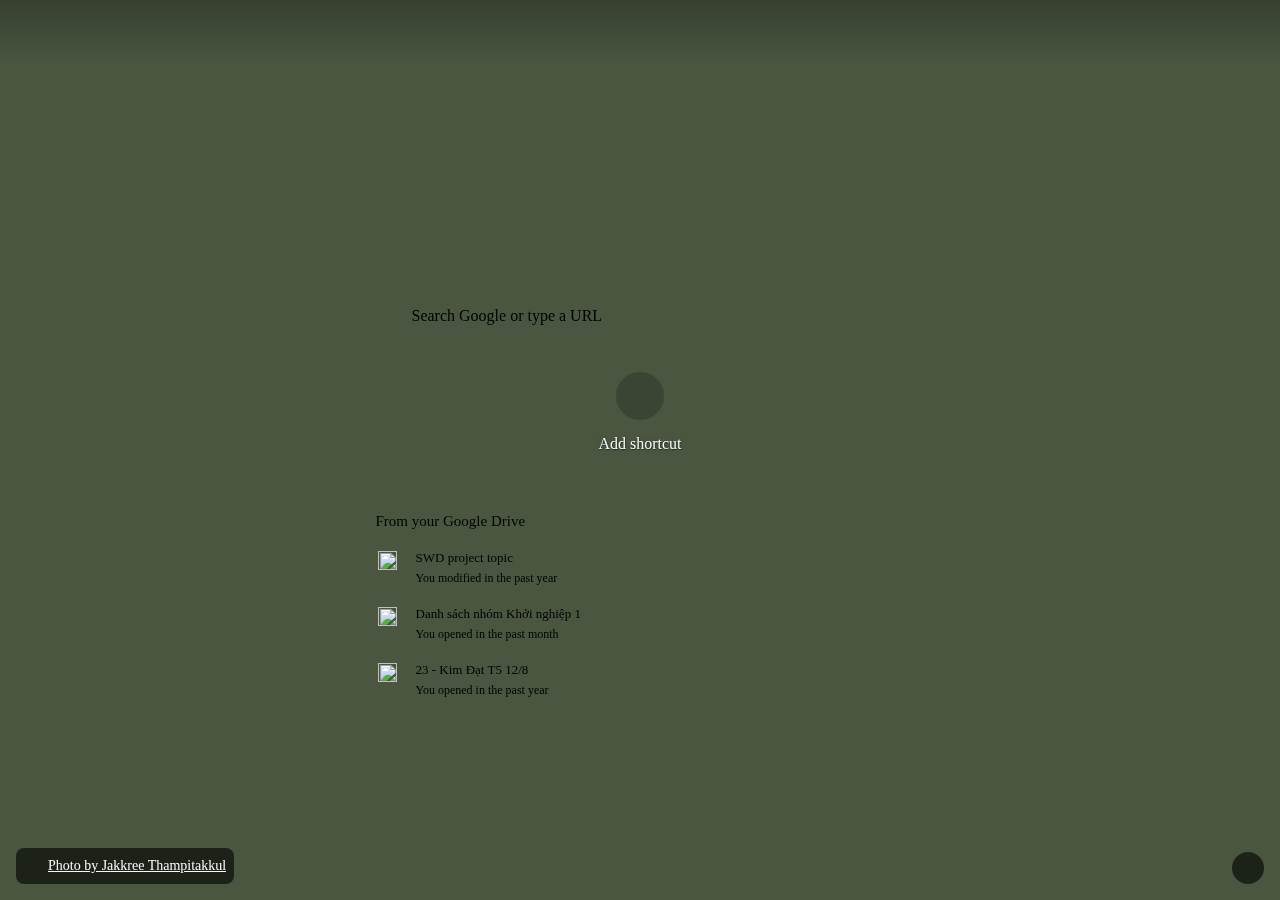
<file: images/New Tab.html>
<!DOCTYPE html>
<!-- saved from url=(0022)chrome://new-tab-page/ -->
<html dir="ltr" lang="en" class="focus-outline-visible" lazy-loaded="true"><head><meta http-equiv="Content-Type" content="text/html; charset=UTF-8">
    
    <title>New Tab</title>
    <style>
      body {
        background: #4A5640;
        margin: 0;
      }

      #backgroundImage {
        border: none;
        height: 100%;
        pointer-events: none;
        position: fixed;
        top: 0;
        visibility: hidden;
        width: 100%;
      }

      [show-background-image] #backgroundImage {
        visibility: visible;
      }
    </style>
  
<custom-style>
  <style is="custom-style">
    html {

      /* Material Design color palette for Google products */

      --google-red-100-rgb: 244, 199, 195;  /* #f4c7c3 */
      --google-red-100: rgb(var(--google-red-100-rgb));
      --google-red-300-rgb: 230, 124, 115;  /* #e67c73 */
      --google-red-300: rgb(var(--google-red-300-rgb));
      --google-red-500-rgb: 219, 68, 55;  /* #db4437 */
      --google-red-500: rgb(var(--google-red-500-rgb));
      --google-red-700-rgb: 197, 57, 41;  /* #c53929 */
      --google-red-700: rgb(var(--google-red-700-rgb));

      --google-blue-100-rgb: 198, 218, 252;  /* #c6dafc */
      --google-blue-100: rgb(var(--google-blue-100-rgb));
      --google-blue-300-rgb: 123, 170, 247;  /* #7baaf7 */
      --google-blue-300: rgb(var(--google-blue-300-rgb));
      --google-blue-500-rgb: 66, 133, 244;  /* #4285f4 */
      --google-blue-500: rgb(var(--google-blue-500-rgb));
      --google-blue-700-rgb: 51, 103, 214;  /* #3367d6 */
      --google-blue-700: rgb(var(--google-blue-700-rgb));

      --google-green-100-rgb: 183, 225, 205;  /* #b7e1cd */
      --google-green-100: rgb(var(--google-green-100-rgb));
      --google-green-300-rgb: 87, 187, 138;  /* #57bb8a */
      --google-green-300: rgb(var(--google-green-300-rgb));
      --google-green-500-rgb: 15, 157, 88;  /* #0f9d58 */
      --google-green-500: rgb(var(--google-green-500-rgb));
      --google-green-700-rgb: 11, 128, 67;  /* #0b8043 */
      --google-green-700: rgb(var(--google-green-700-rgb));

      --google-yellow-100-rgb: 252, 232, 178;  /* #fce8b2 */
      --google-yellow-100: rgb(var(--google-yellow-100-rgb));
      --google-yellow-300-rgb: 247, 203, 77;  /* #f7cb4d */
      --google-yellow-300: rgb(var(--google-yellow-300-rgb));
      --google-yellow-500-rgb: 244, 180, 0;  /* #f4b400 */
      --google-yellow-500: rgb(var(--google-yellow-500-rgb));
      --google-yellow-700-rgb: 240, 147, 0;  /* #f09300 */
      --google-yellow-700: rgb(var(--google-yellow-700-rgb));

      --google-grey-100-rgb: 245, 245, 245;  /* #f5f5f5 */
      --google-grey-100: rgb(var(--google-grey-100-rgb));
      --google-grey-300-rgb: 224, 224, 224;  /* #e0e0e0 */
      --google-grey-300: rgb(var(--google-grey-300-rgb));
      --google-grey-500-rgb: 158, 158, 158;  /* #9e9e9e */
      --google-grey-500: rgb(var(--google-grey-500-rgb));
      --google-grey-700-rgb: 97, 97, 97;  /* #616161 */
      --google-grey-700: rgb(var(--google-grey-700-rgb));

      /* Material Design color palette from online spec document */

      --paper-red-50: #ffebee;
      --paper-red-100: #ffcdd2;
      --paper-red-200: #ef9a9a;
      --paper-red-300: #e57373;
      --paper-red-400: #ef5350;
      --paper-red-500: #f44336;
      --paper-red-600: #e53935;
      --paper-red-700: #d32f2f;
      --paper-red-800: #c62828;
      --paper-red-900: #b71c1c;
      --paper-red-a100: #ff8a80;
      --paper-red-a200: #ff5252;
      --paper-red-a400: #ff1744;
      --paper-red-a700: #d50000;

      --paper-light-blue-50: #e1f5fe;
      --paper-light-blue-100: #b3e5fc;
      --paper-light-blue-200: #81d4fa;
      --paper-light-blue-300: #4fc3f7;
      --paper-light-blue-400: #29b6f6;
      --paper-light-blue-500: #03a9f4;
      --paper-light-blue-600: #039be5;
      --paper-light-blue-700: #0288d1;
      --paper-light-blue-800: #0277bd;
      --paper-light-blue-900: #01579b;
      --paper-light-blue-a100: #80d8ff;
      --paper-light-blue-a200: #40c4ff;
      --paper-light-blue-a400: #00b0ff;
      --paper-light-blue-a700: #0091ea;

      --paper-yellow-50: #fffde7;
      --paper-yellow-100: #fff9c4;
      --paper-yellow-200: #fff59d;
      --paper-yellow-300: #fff176;
      --paper-yellow-400: #ffee58;
      --paper-yellow-500: #ffeb3b;
      --paper-yellow-600: #fdd835;
      --paper-yellow-700: #fbc02d;
      --paper-yellow-800: #f9a825;
      --paper-yellow-900: #f57f17;
      --paper-yellow-a100: #ffff8d;
      --paper-yellow-a200: #ffff00;
      --paper-yellow-a400: #ffea00;
      --paper-yellow-a700: #ffd600;

      --paper-orange-50: #fff3e0;
      --paper-orange-100: #ffe0b2;
      --paper-orange-200: #ffcc80;
      --paper-orange-300: #ffb74d;
      --paper-orange-400: #ffa726;
      --paper-orange-500: #ff9800;
      --paper-orange-600: #fb8c00;
      --paper-orange-700: #f57c00;
      --paper-orange-800: #ef6c00;
      --paper-orange-900: #e65100;
      --paper-orange-a100: #ffd180;
      --paper-orange-a200: #ffab40;
      --paper-orange-a400: #ff9100;
      --paper-orange-a700: #ff6500;

      --paper-grey-50: #fafafa;
      --paper-grey-100: #f5f5f5;
      --paper-grey-200: #eeeeee;
      --paper-grey-300: #e0e0e0;
      --paper-grey-400: #bdbdbd;
      --paper-grey-500: #9e9e9e;
      --paper-grey-600: #757575;
      --paper-grey-700: #616161;
      --paper-grey-800: #424242;
      --paper-grey-900: #212121;

      --paper-blue-grey-50: #eceff1;
      --paper-blue-grey-100: #cfd8dc;
      --paper-blue-grey-200: #b0bec5;
      --paper-blue-grey-300: #90a4ae;
      --paper-blue-grey-400: #78909c;
      --paper-blue-grey-500: #607d8b;
      --paper-blue-grey-600: #546e7a;
      --paper-blue-grey-700: #455a64;
      --paper-blue-grey-800: #37474f;
      --paper-blue-grey-900: #263238;

      /* opacity for dark text on a light background */
      --dark-divider-opacity: 0.12;
      --dark-disabled-opacity: 0.38; /* or hint text or icon */
      --dark-secondary-opacity: 0.54;
      --dark-primary-opacity: 0.87;

      /* opacity for light text on a dark background */
      --light-divider-opacity: 0.12;
      --light-disabled-opacity: 0.3; /* or hint text or icon */
      --light-secondary-opacity: 0.7;
      --light-primary-opacity: 1.0;

    }

  </style>
</custom-style>

<custom-style>
  <style>
html{--google-blue-50-rgb:232,240,254;--google-blue-50:rgb(var(--google-blue-50-rgb));--google-blue-100-rgb:210,227,252;--google-blue-100:rgb(var(--google-blue-100-rgb));--google-blue-200-rgb:174,203,250;--google-blue-200:rgb(var(--google-blue-200-rgb));--google-blue-300-rgb:138,180,248;--google-blue-300:rgb(var(--google-blue-300-rgb));--google-blue-400-rgb:102,157,246;--google-blue-400:rgb(var(--google-blue-400-rgb));--google-blue-500-rgb:66,133,244;--google-blue-500:rgb(var(--google-blue-500-rgb));--google-blue-600-rgb:26,115,232;--google-blue-600:rgb(var(--google-blue-600-rgb));--google-blue-700-rgb:25,103,210;--google-blue-700:rgb(var(--google-blue-700-rgb));--google-blue-800-rgb:24,90,188;--google-blue-800:rgb(var(--google-blue-800-rgb));--google-blue-900-rgb:23,78,166;--google-blue-900:rgb(var(--google-blue-900-rgb));--google-green-50-rgb:230,244,234;--google-green-50:rgb(var(--google-green-50-rgb));--google-green-200-rgb:168,218,181;--google-green-200:rgb(var(--google-green-200-rgb));--google-green-300-rgb:129,201,149;--google-green-300:rgb(var(--google-green-300-rgb));--google-green-400-rgb:91,185,116;--google-green-400:rgb(var(--google-green-400-rgb));--google-green-500-rgb:52,168,83;--google-green-500:rgb(var(--google-green-500-rgb));--google-green-600-rgb:30,142,62;--google-green-600:rgb(var(--google-green-600-rgb));--google-green-700-rgb:24,128,56;--google-green-700:rgb(var(--google-green-700-rgb));--google-green-800-rgb:19,115,51;--google-green-800:rgb(var(--google-green-800-rgb));--google-green-900-rgb:13,101,45;--google-green-900:rgb(var(--google-green-900-rgb));--google-grey-50-rgb:248,249,250;--google-grey-50:rgb(var(--google-grey-50-rgb));--google-grey-100-rgb:241,243,244;--google-grey-100:rgb(var(--google-grey-100-rgb));--google-grey-200-rgb:232,234,237;--google-grey-200:rgb(var(--google-grey-200-rgb));--google-grey-300-rgb:218,220,224;--google-grey-300:rgb(var(--google-grey-300-rgb));--google-grey-400-rgb:189,193,198;--google-grey-400:rgb(var(--google-grey-400-rgb));--google-grey-500-rgb:154,160,166;--google-grey-500:rgb(var(--google-grey-500-rgb));--google-grey-600-rgb:128,134,139;--google-grey-600:rgb(var(--google-grey-600-rgb));--google-grey-700-rgb:95,99,104;--google-grey-700:rgb(var(--google-grey-700-rgb));--google-grey-800-rgb:60,64,67;--google-grey-800:rgb(var(--google-grey-800-rgb));--google-grey-900-rgb:32,33,36;--google-grey-900:rgb(var(--google-grey-900-rgb));--google-grey-900-white-4-percent:#292a2d;--google-purple-200-rgb:215,174,251;--google-purple-200:rgb(var(--google-purple-200-rgb));--google-purple-900-rgb:104,29,168;--google-purple-900:rgb(var(--google-purple-900-rgb));--google-red-300-rgb:242,139,130;--google-red-300:rgb(var(--google-red-300-rgb));--google-red-500-rgb:234,67,53;--google-red-500:rgb(var(--google-red-500-rgb));--google-red-600-rgb:217,48,37;--google-red-600:rgb(var(--google-red-600-rgb));--google-yellow-50-rgb:254,247,224;--google-yellow-50:rgb(var(--google-yellow-50-rgb));--google-yellow-100-rgb:254,239,195;--google-yellow-100:rgb(var(--google-yellow-100-rgb));--google-yellow-200-rgb:253,226,147;--google-yellow-200:rgb(var(--google-yellow-200-rgb));--google-yellow-300-rgb:253,214,51;--google-yellow-300:rgb(var(--google-yellow-300-rgb));--google-yellow-400-rgb:252,201,52;--google-yellow-400:rgb(var(--google-yellow-400-rgb));--google-yellow-500-rgb:251,188,4;--google-yellow-500:rgb(var(--google-yellow-500-rgb));--cr-primary-text-color:var(--google-grey-900);--cr-secondary-text-color:var(--google-grey-700);--cr-card-background-color:white;--cr-shadow-color:var(--google-grey-800);--cr-shadow-key-color_:color-mix(in srgb, var(--cr-shadow-color) 30%, transparent);--cr-shadow-ambient-color_:color-mix(in srgb, var(--cr-shadow-color) 15%, transparent);--cr-elevation-1:var(--cr-shadow-key-color_) 0 1px 2px 0,var(--cr-shadow-ambient-color_) 0 1px 3px 1px;--cr-elevation-2:var(--cr-shadow-key-color_) 0 1px 2px 0,var(--cr-shadow-ambient-color_) 0 2px 6px 2px;--cr-elevation-3:var(--cr-shadow-key-color_) 0 1px 3px 0,var(--cr-shadow-ambient-color_) 0 4px 8px 3px;--cr-elevation-4:var(--cr-shadow-key-color_) 0 2px 3px 0,var(--cr-shadow-ambient-color_) 0 6px 10px 4px;--cr-elevation-5:var(--cr-shadow-key-color_) 0 4px 4px 0,var(--cr-shadow-ambient-color_) 0 8px 12px 6px;--cr-card-shadow:var(--cr-elevation-2);--cr-checked-color:var(--google-blue-600);--cr-focused-item-color:var(--google-grey-300);--cr-form-field-label-color:var(--google-grey-700);--cr-hairline-rgb:0,0,0;--cr-iph-anchor-highlight-color:rgba(var(--google-blue-600-rgb), 0.1);--cr-link-color:var(--google-blue-700);--cr-menu-background-color:white;--cr-menu-background-focus-color:var(--google-grey-400);--cr-menu-shadow:0 2px 6px var(--paper-grey-500);--cr-separator-color:rgba(0, 0, 0, .06);--cr-title-text-color:rgb(90, 90, 90);--cr-toolbar-background-color:white;--cr-hover-background-color:rgba(var(--google-grey-900-rgb), .1);--cr-active-background-color:rgba(var(--google-grey-900-rgb), .16);--cr-focus-outline-color:rgba(var(--google-blue-600-rgb), .4)}@media (prefers-color-scheme:dark){html{--cr-primary-text-color:var(--google-grey-200);--cr-secondary-text-color:var(--google-grey-500);--cr-card-background-color:var(--google-grey-900-white-4-percent);--cr-card-shadow-color-rgb:0,0,0;--cr-checked-color:var(--google-blue-300);--cr-focused-item-color:var(--google-grey-800);--cr-form-field-label-color:var(--dark-secondary-color);--cr-hairline-rgb:255,255,255;--cr-iph-anchor-highlight-color:rgba(var(--google-grey-100-rgb), 0.1);--cr-link-color:var(--google-blue-300);--cr-menu-background-color:var(--google-grey-900);--cr-menu-background-focus-color:var(--google-grey-700);--cr-menu-background-sheen:rgba(255, 255, 255, .06);--cr-menu-shadow:rgba(0, 0, 0, .3) 0 1px 2px 0,rgba(0, 0, 0, .15) 0 3px 6px 2px;--cr-separator-color:rgba(255, 255, 255, .1);--cr-title-text-color:var(--cr-primary-text-color);--cr-toolbar-background-color:var(--google-grey-900-white-4-percent);--cr-hover-background-color:rgba(255, 255, 255, .1);--cr-active-background-color:rgba(var(--google-grey-200-rgb), .16);--cr-focus-outline-color:rgba(var(--google-blue-300-rgb), .4)}}@media (forced-colors:active){html{--cr-focus-outline-hcm:2px solid transparent;--cr-border-hcm:2px solid transparent}}html{--cr-button-edge-spacing:12px;--cr-button-height:32px;--cr-controlled-by-spacing:24px;--cr-default-input-max-width:264px;--cr-icon-ripple-size:36px;--cr-icon-ripple-padding:8px;--cr-icon-size:20px;--cr-icon-button-margin-start:16px;--cr-icon-ripple-margin:calc(var(--cr-icon-ripple-padding) * -1);--cr-section-min-height:48px;--cr-section-two-line-min-height:64px;--cr-section-padding:20px;--cr-section-vertical-padding:12px;--cr-section-indent-width:40px;--cr-section-indent-padding:calc(
      var(--cr-section-padding) + var(--cr-section-indent-width));--cr-section-vertical-margin:21px;--cr-centered-card-max-width:680px;--cr-centered-card-width-percentage:0.96;--cr-hairline:1px solid rgba(var(--cr-hairline-rgb), .14);--cr-separator-height:1px;--cr-separator-line:var(--cr-separator-height) solid var(--cr-separator-color);--cr-toolbar-overlay-animation-duration:150ms;--cr-toolbar-height:56px;--cr-container-shadow-height:6px;--cr-container-shadow-margin:calc(-1 * var(--cr-container-shadow-height));--cr-container-shadow-max-opacity:1;--cr-card-border-radius:8px;--cr-disabled-opacity:.38;--cr-form-field-bottom-spacing:16px;--cr-form-field-label-font-size:.625rem;--cr-form-field-label-height:1em;--cr-form-field-label-line-height:1}html[chrome-refresh-2023]{--cr-fallback-color-outline:rgb(116, 119, 117);--cr-fallback-color-primary:rgb(11, 87, 208);--cr-fallback-color-on-primary:rgb(255, 255, 255);--cr-fallback-color-primary-container:rgb(211, 227, 253);--cr-fallback-color-on-primary-container:rgb(4, 30, 73);--cr-fallback-color-secondary-container:rgb(194, 231, 255);--cr-fallback-color-on-secondary-container:rgb(0, 29, 53);--cr-fallback-color-neutral-container:rgb(242, 242, 242);--cr-fallback-color-surface:rgb(255, 255, 255);--cr-fallback-color-on-surface-rgb:31,31,31;--cr-fallback-color-on-surface:rgb(var(--cr-fallback-color-on-surface-rgb));--cr-fallback-color-surface-variant:rgb(225, 227, 225);--cr-fallback-color-on-surface-variant:rgb(68, 71, 70);--cr-fallback-color-on-surface-subtle:rgb(71, 71, 71);--cr-fallback-color-tonal-container:rgb(211, 227, 253);--cr-fallback-color-on-tonal-container:rgb(4, 30, 73);--cr-fallback-color-tonal-outline:rgb(168, 199, 250);--cr-fallback-color-error:rgb(179, 38, 30);--cr-fallback-color-state-on-subtle-rgb:31,31,31;--cr-fallback-color-state-hover-on-subtle:rgba(
      var(--cr-fallback-color-state-on-subtle-rgb), .06);--cr-fallback-color-state-ripple-neutral-on-subtle:rgba(
      var(--cr-fallback-color-state-on-subtle-rgb), .08);--cr-fallback-color-base-container:rgba(105, 145, 214, .12);--cr-hover-background-color:var(--color-sys-state-hover,
      rgba(var(--cr-fallback-color-on-surface-rgb), .08));--cr-active-background-color:var(--color-sys-state-pressed,
      rgba(var(--cr-fallback-color-on-surface-rgb), .12));--cr-focus-outline-color:var(--color-sys-state-focus-ring,
      var(--cr-fallback-color-primary));--cr-primary-text-color:var(--color-primary-foreground,
      var(--cr-fallback-color-on-surface));--cr-secondary-text-color:var(--color-secondary-foreground,
      var(--cr-fallback-color-on-surface-variant));--cr-button-height:36px;--cr-shadow-color:var(--color-sys-shadow, rgb(0, 0, 0))}@media (prefers-color-scheme:dark){html[chrome-refresh-2023]{--cr-fallback-color-outline:rgb(142, 145, 143);--cr-fallback-color-primary:rgb(168, 199, 250);--cr-fallback-color-on-primary:rgb(6, 46, 111);--cr-fallback-color-primary-container:rgb(8, 66, 160);--cr-fallback-color-on-primary-container:rgb(211, 227, 253);--cr-fallback-color-secondary-container:rgb(0, 74, 119);--cr-fallback-color-on-secondary-container:rgb(194, 231, 255);--cr-fallback-color-neutral-container:rgb(42, 42, 42);--cr-fallback-color-surface:rgb(26, 27, 30);--cr-fallback-color-on-surface-rgb:227,227,227;--cr-fallback-color-surface-variant:rgb(68, 71, 70);--cr-fallback-color-on-surface-variant:rgb(196, 199, 197);--cr-fallback-color-on-surface-subtle:rgb(199, 199, 199);--cr-fallback-color-tonal-container:rgb(0, 74, 119);--cr-fallback-color-on-tonal-container:rgb(194, 231, 255);--cr-fallback-color-tonal-outline:rgb(0, 99, 155);--cr-fallback-color-error:rgb(242, 184, 181);--cr-fallback-color-state-on-subtle-rgb:253,252,251;--cr-fallback-color-state-hover-on-subtle:rgba(
        var(--cr-fallback-color-state-on-subtle-rgb), .10);--cr-fallback-color-state-ripple-neutral-on-subtle:rgba(
        var(--cr-fallback-color-state-on-subtle-rgb), .16);--cr-fallback-color-base-container:rgba(40, 40, 40, 1)}}
  </style>
</custom-style>

<iron-iconset-svg name="cr20" size="20" style="display: none;">
  <svg>
    <defs>
      
      <g id="block">
        <path fill-rule="evenodd" clip-rule="evenodd" d="M10 0C4.48 0 0 4.48 0 10C0 15.52 4.48 20 10 20C15.52 20 20 15.52 20 10C20 4.48 15.52 0 10 0ZM2 10C2 5.58 5.58 2 10 2C11.85 2 13.55 2.63 14.9 3.69L3.69 14.9C2.63 13.55 2 11.85 2 10ZM5.1 16.31C6.45 17.37 8.15 18 10 18C14.42 18 18 14.42 18 10C18 8.15 17.37 6.45 16.31 5.1L5.1 16.31Z">
        </path>
      </g>
      <g id="cloud-off">
        <path d="M16 18.125L13.875 16H5C3.88889 16 2.94444 15.6111 2.16667 14.8333C1.38889 14.0556 1 13.1111 1 12C1 10.9444 1.36111 10.0347 2.08333 9.27083C2.80556 8.50694 3.6875 8.09028 4.72917 8.02083C4.77083 7.86805 4.8125 7.72222 4.85417 7.58333C4.90972 7.44444 4.97222 7.30555 5.04167 7.16667L1.875 4L2.9375 2.9375L17.0625 17.0625L16 18.125ZM5 14.5H12.375L6.20833 8.33333C6.15278 8.51389 6.09722 8.70139 6.04167 8.89583C6 9.07639 5.95139 9.25694 5.89583 9.4375L4.83333 9.52083C4.16667 9.57639 3.61111 9.84028 3.16667 10.3125C2.72222 10.7708 2.5 11.3333 2.5 12C2.5 12.6944 2.74306 13.2847 3.22917 13.7708C3.71528 14.2569 4.30556 14.5 5 14.5ZM17.5 15.375L16.3958 14.2917C16.7153 14.125 16.9792 13.8819 17.1875 13.5625C17.3958 13.2431 17.5 12.8889 17.5 12.5C17.5 11.9444 17.3056 11.4722 16.9167 11.0833C16.5278 10.6944 16.0556 10.5 15.5 10.5H14.125L14 9.14583C13.9028 8.11806 13.4722 7.25694 12.7083 6.5625C11.9444 5.85417 11.0417 5.5 10 5.5C9.65278 5.5 9.31944 5.54167 9 5.625C8.69444 5.70833 8.39583 5.82639 8.10417 5.97917L7.02083 4.89583C7.46528 4.61806 7.93056 4.40278 8.41667 4.25C8.91667 4.08333 9.44444 4 10 4C11.4306 4 12.6736 4.48611 13.7292 5.45833C14.7847 6.41667 15.375 7.59722 15.5 9C16.4722 9 17.2986 9.34028 17.9792 10.0208C18.6597 10.7014 19 11.5278 19 12.5C19 13.0972 18.8611 13.6458 18.5833 14.1458C18.3194 14.6458 17.9583 15.0556 17.5 15.375Z">
        </path>
      </g>
      <g id="domain">
        <path d="M2,3 L2,17 L11.8267655,17 L13.7904799,17 L18,17 L18,7 L12,7 L12,3 L2,3 Z M8,13 L10,13 L10,15 L8,15 L8,13 Z M4,13 L6,13 L6,15 L4,15 L4,13 Z M8,9 L10,9 L10,11 L8,11 L8,9 Z M4,9 L6,9 L6,11 L4,11 L4,9 Z M12,9 L16,9 L16,15 L12,15 L12,9 Z M12,11 L14,11 L14,13 L12,13 L12,11 Z M8,5 L10,5 L10,7 L8,7 L8,5 Z M4,5 L6,5 L6,7 L4,7 L4,5 Z">
        </path>
      </g>
      <g id="kite">
        <path fill-rule="evenodd" clip-rule="evenodd" d="M4.6327 8.00094L10.3199 2L16 8.00094L10.1848 16.8673C10.0995 16.9873 10.0071 17.1074 9.90047 17.2199C9.42417 17.7225 8.79147 18 8.11611 18C7.44076 18 6.80806 17.7225 6.33175 17.2199C5.85545 16.7173 5.59242 16.0497 5.59242 15.3371C5.59242 14.977 5.46445 14.647 5.22275 14.3919C4.98104 14.1369 4.66825 14.0019 4.32701 14.0019H4V12.6667H4.32701C5.00237 12.6667 5.63507 12.9442 6.11137 13.4468C6.58768 13.9494 6.85071 14.617 6.85071 15.3296C6.85071 15.6896 6.97867 16.0197 7.22038 16.2747C7.46209 16.5298 7.77488 16.6648 8.11611 16.6648C8.45735 16.6648 8.77014 16.5223 9.01185 16.2747C9.02396 16.2601 9.03607 16.246 9.04808 16.2319C9.08541 16.1883 9.12176 16.1458 9.15403 16.0947L9.55213 15.4946L4.6327 8.00094ZM10.3199 13.9371L6.53802 8.17116L10.3199 4.1814L14.0963 8.17103L10.3199 13.9371Z">
        </path>
      </g>
      <g id="menu">
        <path d="M2 4h16v2H2zM2 9h16v2H2zM2 14h16v2H2z"></path>
      </g>
      
  </defs></svg>
</iron-iconset-svg>


<iron-iconset-svg name="cr" size="24" style="display: none;">
  <svg>
    <defs>
      
      <g id="account-child-invert" viewBox="0 0 48 48">
        <path d="M24 4c3.31 0 6 2.69 6 6s-2.69 6-6 6-6-2.69-6-6 2.69-6 6-6z"></path>
        <path fill="none" d="M0 0h48v48H0V0z"></path>
        <circle fill="none" cx="24" cy="26" r="4"></circle>
        <path d="M24 18c-6.16 0-13 3.12-13 7.23v11.54c0 2.32 2.19 4.33 5.2 5.63 2.32 1 5.12 1.59 7.8 1.59.66 0 1.33-.06 2-.14v-5.2c-.67.08-1.34.14-2 .14-2.63 0-5.39-.57-7.68-1.55.67-2.12 4.34-3.65 7.68-3.65.86 0 1.75.11 2.6.29 2.79.62 5.2 2.15 5.2 4.04v4.47c3.01-1.31 5.2-3.31 5.2-5.63V25.23C37 21.12 30.16 18 24 18zm0 12c-2.21 0-4-1.79-4-4s1.79-4 4-4 4 1.79 4 4-1.79 4-4 4z">
        </path>
      </g>
      <g id="add">
        <path d="M19 13h-6v6h-2v-6H5v-2h6V5h2v6h6v2z"></path>
      </g>
      <g id="arrow-back">
        <path d="M20 11H7.83l5.59-5.59L12 4l-8 8 8 8 1.41-1.41L7.83 13H20v-2z"></path>
      </g>
      <g id="arrow-drop-up">
        <path d="M7 14l5-5 5 5z">
      </path></g>
      <g id="arrow-drop-down">
        <path d="M7 10l5 5 5-5z"></path>
      </g>
      <g id="arrow-forward">
        <path d="M12 4l-1.41 1.41L16.17 11H4v2h12.17l-5.58 5.59L12 20l8-8z"></path>
      </g>
      <g id="arrow-right">
        <path d="M10 7l5 5-5 5z"></path>
      </g>
      
      <g id="cancel">
        <path d="M12 2C6.47 2 2 6.47 2 12s4.47 10 10 10 10-4.47 10-10S17.53 2 12 2zm5 13.59L15.59 17 12 13.41 8.41 17 7 15.59 10.59 12 7 8.41 8.41 7 12 10.59 15.59 7 17 8.41 13.41 12 17 15.59z">
        </path>
      </g>
      <g id="check">
        <path d="M9 16.17L4.83 12l-1.42 1.41L9 19 21 7l-1.41-1.41z"></path>
      </g>
      <g id="check-circle">
        <path d="M12 2C6.48 2 2 6.48 2 12s4.48 10 10 10 10-4.48 10-10S17.52 2 12 2zm-2 15l-5-5 1.41-1.41L10 14.17l7.59-7.59L19 8l-9 9z">
        </path>
      </g>
      <g id="chevron-left">
        <path d="M15.41 7.41L14 6l-6 6 6 6 1.41-1.41L10.83 12z"></path>
      </g>
      <g id="chevron-right">
        <path d="M10 6L8.59 7.41 13.17 12l-4.58 4.59L10 18l6-6z"></path>
      </g>
      <g id="clear">
        <path d="M19 6.41L17.59 5 12 10.59 6.41 5 5 6.41 10.59 12 5 17.59 6.41 19 12 13.41 17.59 19 19 17.59 13.41 12z">
        </path>
      </g>
      <g id="close">
        <path d="M19 6.41L17.59 5 12 10.59 6.41 5 5 6.41 10.59 12 5 17.59 6.41 19 12 13.41 17.59 19 19 17.59 13.41 12z">
        </path>
      </g>
      <g id="computer">
        <path d="M20 18c1.1 0 1.99-.9 1.99-2L22 6c0-1.1-.9-2-2-2H4c-1.1 0-2 .9-2 2v10c0 1.1.9 2 2 2H0v2h24v-2h-4zM4 6h16v10H4V6z">
        </path>
      </g>
      <g id="create">
        <path d="M3 17.25V21h3.75L17.81 9.94l-3.75-3.75L3 17.25zM20.71 7.04c.39-.39.39-1.02 0-1.41l-2.34-2.34c-.39-.39-1.02-.39-1.41 0l-1.83 1.83 3.75 3.75 1.83-1.83z">
        </path>
      </g>
      <g id="delete">
        <path d="M6 19c0 1.1.9 2 2 2h8c1.1 0 2-.9 2-2V7H6v12zM19 4h-3.5l-1-1h-5l-1 1H5v2h14V4z"></path>
      </g>
      <g id="domain">
        <path d="M12 7V3H2v18h20V7H12zM6 19H4v-2h2v2zm0-4H4v-2h2v2zm0-4H4V9h2v2zm0-4H4V5h2v2zm4 12H8v-2h2v2zm0-4H8v-2h2v2zm0-4H8V9h2v2zm0-4H8V5h2v2zm10 12h-8v-2h2v-2h-2v-2h2v-2h-2V9h8v10zm-2-8h-2v2h2v-2zm0 4h-2v2h2v-2z">
        </path>
      </g>
      <g id="error">
        <path d="M12 2C6.48 2 2 6.48 2 12s4.48 10 10 10 10-4.48 10-10S17.52 2 12 2zm1 15h-2v-2h2v2zm0-4h-2V7h2v6z">
        </path>
      </g>
      <g id="error-outline">
        <path d="M11 15h2v2h-2zm0-8h2v6h-2zm.99-5C6.47 2 2 6.48 2 12s4.47 10 9.99 10C17.52 22 22 17.52 22 12S17.52 2 11.99 2zM12 20c-4.42 0-8-3.58-8-8s3.58-8 8-8 8 3.58 8 8-3.58 8-8 8z">
        </path>
      </g>
      <g id="expand-less">
        <path d="M12 8l-6 6 1.41 1.41L12 10.83l4.59 4.58L18 14z"></path>
      </g>
      <g id="expand-more">
        <path d="M16.59 8.59L12 13.17 7.41 8.59 6 10l6 6 6-6z"></path>
      </g>
      <g id="extension">
        <path d="M20.5 11H19V7c0-1.1-.9-2-2-2h-4V3.5C13 2.12 11.88 1 10.5 1S8 2.12 8 3.5V5H4c-1.1 0-1.99.9-1.99 2v3.8H3.5c1.49 0 2.7 1.21 2.7 2.7s-1.21 2.7-2.7 2.7H2V20c0 1.1.9 2 2 2h3.8v-1.5c0-1.49 1.21-2.7 2.7-2.7 1.49 0 2.7 1.21 2.7 2.7V22H17c1.1 0 2-.9 2-2v-4h1.5c1.38 0 2.5-1.12 2.5-2.5S21.88 11 20.5 11z">
        </path>
      </g>
      <g id="file-download">
        <path d="M19 9h-4V3H9v6H5l7 7 7-7zM5 18v2h14v-2H5z"></path>
      </g>
      
      <g id="fullscreen">
        <path d="M7 14H5v5h5v-2H7v-3zm-2-4h2V7h3V5H5v5zm12 7h-3v2h5v-5h-2v3zM14 5v2h3v3h2V5h-5z"></path>
      </g>
      <g id="group">
        <path d="M16 11c1.66 0 2.99-1.34 2.99-3S17.66 5 16 5c-1.66 0-3 1.34-3 3s1.34 3 3 3zm-8 0c1.66 0 2.99-1.34 2.99-3S9.66 5 8 5C6.34 5 5 6.34 5 8s1.34 3 3 3zm0 2c-2.33 0-7 1.17-7 3.5V19h14v-2.5c0-2.33-4.67-3.5-7-3.5zm8 0c-.29 0-.62.02-.97.05 1.16.84 1.97 1.97 1.97 3.45V19h6v-2.5c0-2.33-4.67-3.5-7-3.5z">
        </path>
      </g>
      <g id="help-outline">
        <path d="M11 18h2v-2h-2v2zm1-16C6.48 2 2 6.48 2 12s4.48 10 10 10 10-4.48 10-10S17.52 2 12 2zm0 18c-4.41 0-8-3.59-8-8s3.59-8 8-8 8 3.59 8 8-3.59 8-8 8zm0-14c-2.21 0-4 1.79-4 4h2c0-1.1.9-2 2-2s2 .9 2 2c0 2-3 1.75-3 5h2c0-2.25 3-2.5 3-5 0-2.21-1.79-4-4-4z">
        </path>
      </g>
      <g id="info">
        <path d="M12 2C6.48 2 2 6.48 2 12s4.48 10 10 10 10-4.48 10-10S17.52 2 12 2zm1 15h-2v-6h2v6zm0-8h-2V7h2v2z">
        </path>
      </g>
      <g id="info-outline">
        <path d="M11 17h2v-6h-2v6zm1-15C6.48 2 2 6.48 2 12s4.48 10 10 10 10-4.48 10-10S17.52 2 12 2zm0 18c-4.41 0-8-3.59-8-8s3.59-8 8-8 8 3.59 8 8-3.59 8-8 8zM11 9h2V7h-2v2z">
        </path>
      </g>
      <g id="insert-drive-file">
        <path d="M6 2c-1.1 0-1.99.9-1.99 2L4 20c0 1.1.89 2 1.99 2H18c1.1 0 2-.9 2-2V8l-6-6H6zm7 7V3.5L18.5 9H13z">
        </path>
      </g>
      <g id="location-on">
        <path d="M12 2C8.13 2 5 5.13 5 9c0 5.25 7 13 7 13s7-7.75 7-13c0-3.87-3.13-7-7-7zm0 9.5c-1.38 0-2.5-1.12-2.5-2.5s1.12-2.5 2.5-2.5 2.5 1.12 2.5 2.5-1.12 2.5-2.5 2.5z">
        </path>
      </g>
      <g id="mic">
        <path d="M12 14c1.66 0 2.99-1.34 2.99-3L15 5c0-1.66-1.34-3-3-3S9 3.34 9 5v6c0 1.66 1.34 3 3 3zm5.3-3c0 3-2.54 5.1-5.3 5.1S6.7 14 6.7 11H5c0 3.41 2.72 6.23 6 6.72V21h2v-3.28c3.28-.48 6-3.3 6-6.72h-1.7z">
        </path>
      </g>
      <g id="more-vert">
        <path d="M12 8c1.1 0 2-.9 2-2s-.9-2-2-2-2 .9-2 2 .9 2 2 2zm0 2c-1.1 0-2 .9-2 2s.9 2 2 2 2-.9 2-2-.9-2-2-2zm0 6c-1.1 0-2 .9-2 2s.9 2 2 2 2-.9 2-2-.9-2-2-2z">
        </path>
      </g>
      <g id="open-in-new">
        <path d="M19 19H5V5h7V3H5c-1.11 0-2 .9-2 2v14c0 1.1.89 2 2 2h14c1.1 0 2-.9 2-2v-7h-2v7zM14 3v2h3.59l-9.83 9.83 1.41 1.41L19 6.41V10h2V3h-7z">
        </path>
      </g>
      <g id="person">
        <path d="M12 12c2.21 0 4-1.79 4-4s-1.79-4-4-4-4 1.79-4 4 1.79 4 4 4zm0 2c-2.67 0-8 1.34-8 4v2h16v-2c0-2.66-5.33-4-8-4z">
        </path>
      </g>
      <g id="phonelink"><path d="M4 6h18V4H4c-1.1 0-2 .9-2 2v11H0v3h14v-3H4V6zm19 2h-6c-.55 0-1 .45-1 1v10c0 .55.45 1 1 1h6c.55 0 1-.45 1-1V9c0-.55-.45-1-1-1zm-1 9h-4v-7h4v7z"></path></g>
      <g id="print">
        <path d="M19 8H5c-1.66 0-3 1.34-3 3v6h4v4h12v-4h4v-6c0-1.66-1.34-3-3-3zm-3 11H8v-5h8v5zm3-7c-.55 0-1-.45-1-1s.45-1 1-1 1 .45 1 1-.45 1-1 1zm-1-9H6v4h12V3z">
        </path>
      </g>
      <g id="schedule"><path d="M11.99 2C6.47 2 2 6.48 2 12s4.47 10 9.99 10C17.52 22 22 17.52 22 12S17.52 2 11.99 2zM12 20c-4.42 0-8-3.58-8-8s3.58-8 8-8 8 3.58 8 8-3.58 8-8 8zm.5-13H11v6l5.25 3.15.75-1.23-4.5-2.67z"></path></g>
      <g id="search">
        <path d="M15.5 14h-.79l-.28-.27C15.41 12.59 16 11.11 16 9.5 16 5.91 13.09 3 9.5 3S3 5.91 3 9.5 5.91 16 9.5 16c1.61 0 3.09-.59 4.23-1.57l.27.28v.79l5 4.99L20.49 19l-4.99-5zm-6 0C7.01 14 5 11.99 5 9.5S7.01 5 9.5 5 14 7.01 14 9.5 11.99 14 9.5 14z">
        </path>
      </g>
      <g id="security">
        <path d="M12 1L3 5v6c0 5.55 3.84 10.74 9 12 5.16-1.26 9-6.45 9-12V5l-9-4zm0 10.99h7c-.53 4.12-3.28 7.79-7 8.94V12H5V6.3l7-3.11v8.8z">
        </path>
      </g>
      
      
      <g id="settings_icon">
        <path d="M19.43 12.98c.04-.32.07-.64.07-.98s-.03-.66-.07-.98l2.11-1.65c.19-.15.24-.42.12-.64l-2-3.46c-.12-.22-.39-.3-.61-.22l-2.49 1c-.52-.4-1.08-.73-1.69-.98l-.38-2.65C14.46 2.18 14.25 2 14 2h-4c-.25 0-.46.18-.49.42l-.38 2.65c-.61.25-1.17.59-1.69.98l-2.49-1c-.23-.09-.49 0-.61.22l-2 3.46c-.13.22-.07.49.12.64l2.11 1.65c-.04.32-.07.65-.07.98s.03.66.07.98l-2.11 1.65c-.19.15-.24.42-.12.64l2 3.46c.12.22.39.3.61.22l2.49-1c.52.4 1.08.73 1.69.98l.38 2.65c.03.24.24.42.49.42h4c.25 0 .46-.18.49-.42l.38-2.65c.61-.25 1.17-.59 1.69-.98l2.49 1c.23.09.49 0 .61-.22l2-3.46c.12-.22.07-.49-.12-.64l-2.11-1.65zM12 15.5c-1.93 0-3.5-1.57-3.5-3.5s1.57-3.5 3.5-3.5 3.5 1.57 3.5 3.5-1.57 3.5-3.5 3.5z">
        </path>
      </g>
      <g id="star">
        <path d="M12 17.27L18.18 21l-1.64-7.03L22 9.24l-7.19-.61L12 2 9.19 8.63 2 9.24l5.46 4.73L5.82 21z"></path>
      </g>
      <g id="sync">
        <path d="M12 4V1L8 5l4 4V6c3.31 0 6 2.69 6 6 0 1.01-.25 1.97-.7 2.8l1.46 1.46C19.54 15.03 20 13.57 20 12c0-4.42-3.58-8-8-8zm0 14c-3.31 0-6-2.69-6-6 0-1.01.25-1.97.7-2.8L5.24 7.74C4.46 8.97 4 10.43 4 12c0 4.42 3.58 8 8 8v3l4-4-4-4v3z">
        </path>
      </g>
      <g id="videocam">
        <path d="M17 10.5V7c0-.55-.45-1-1-1H4c-.55 0-1 .45-1 1v10c0 .55.45 1 1 1h12c.55 0 1-.45 1-1v-3.5l4 4v-11l-4 4z">
        </path>
      </g>
      <g id="warning">
        <path d="M1 21h22L12 2 1 21zm12-3h-2v-2h2v2zm0-4h-2v-4h2v4z"></path>
      </g>
    </defs>
  </svg>
</iron-iconset-svg>
<iron-iconset-svg name="iph" size="24" style="display: none;">
  <svg>
    <defs>
      
      <g id="celebration">
        <path fill="none" d="M0 0h20v20H0z"></path>
        <path fill-rule="evenodd" d="m2 22 14-5-9-9-5 14Zm10.35-5.82L5.3 18.7l2.52-7.05 4.53 4.53ZM14.53 12.53l5.59-5.59a1.25 1.25 0 0 1 1.77 0l.59.59 1.06-1.06-.59-.59a2.758 2.758 0 0 0-3.89 0l-5.59 5.59 1.06 1.06ZM10.06 6.88l-.59.59 1.06 1.06.59-.59a2.758 2.758 0 0 0 0-3.89l-.59-.59-1.06 1.07.59.59c.48.48.48 1.28 0 1.76ZM17.06 11.88l-1.59 1.59 1.06 1.06 1.59-1.59a1.25 1.25 0 0 1 1.77 0l1.61 1.61 1.06-1.06-1.61-1.61a2.758 2.758 0 0 0-3.89 0ZM15.06 5.88l-3.59 3.59 1.06 1.06 3.59-3.59a2.758 2.758 0 0 0 0-3.89l-1.59-1.59-1.06 1.06 1.59 1.59c.48.49.48 1.29 0 1.77Z">
        </path>
      </g>
      <g id="lightbulb_outline">
        <path fill="none" d="M0 0h24v24H0z"></path>
        <path d="M9 21c0 .55.45 1 1 1h4c.55 0 1-.45 1-1v-1H9v1zm3-19C8.14 2 5 5.14 5 9c0 2.38 1.19 4.47 3 5.74V17c0 .55.45 1 1 1h6c.55 0 1-.45 1-1v-2.26c1.81-1.27 3-3.36 3-5.74 0-3.86-3.14-7-7-7zm2 11.7V16h-4v-2.3C8.48 12.63 7 11.53 7 9c0-2.76 2.24-5 5-5s5 2.24 5 5c0 2.49-1.51 3.65-3 4.7z">
        </path>
      </g>
    </defs>
  </svg>
</iron-iconset-svg>

<custom-style>
  <style>
html{--annotation-background-color:var(--google-green-50);--annotation-text-color:var(--google-green-600);--border-color:var(--google-grey-300);--entity-image-background-color:var(--google-grey-50);--grey-fill-color:var(--google-grey-100);--icon-color:var(--google-grey-600);--url-color:var(--google-blue-600);--side-panel-url-color:var(--google-grey-700)}@media (prefers-color-scheme:dark){html{--annotation-background-color:var(--google-green-300);--annotation-text-color:var(--google-grey-900);--border-color:var(--google-grey-700);--entity-image-background-color:var(--google-grey-800);--grey-fill-color:var(--google-grey-700);--icon-color:white;--url-color:var(--google-blue-300);--side-panel-url-color:var(--google-grey-500)}}html{--card-max-width:960px;--card-min-width:550px;--card-padding-between:16px;--card-padding-side:24px;--first-card-padding-top:24px;--cluster-max-width:var(--card-max-width);--cluster-min-width:var(--card-min-width);--cluster-padding-horizontal:var(--card-padding-side);--cluster-padding-vertical:var(--card-padding-between);--favicon-margin:16px;--favicon-size:16px;--first-cluster-padding-top:var(--first-card-padding-top);--pill-height:34px;--pill-padding-icon:12px;--pill-padding-text:16px;--top-visit-favicon-size:24px}
  </style>
</custom-style>
<dom-module id="paper-spinner-styles">
  <template></template>
</dom-module></head>
  <body show-background-image="" style="background-color: rgb(74, 86, 64);">
    <iframe id="backgroundImage" src="./New Tab_files/custom_background_image.html"></iframe>
    <ntp-app most-visited-reflow-on-overflow-enabled_="" remove-scrim_="" show-background-image_="" modules-shown-to-user=""><template shadowrootmode="open"><!--_html_template_start_--><style>
:host([hidden]),[hidden]{display:none!important}
    </style><style>
.icon-arrow-back{--cr-icon-image:url('chrome://resources/images/icon_arrow_back.svg')}.icon-arrow-dropdown{--cr-icon-image:url('chrome://resources/images/icon_arrow_dropdown.svg')}.icon-cancel{--cr-icon-image:url('chrome://resources/images/icon_cancel.svg')}.icon-clear{--cr-icon-image:url('chrome://resources/images/icon_clear.svg')}.icon-copy-content{--cr-icon-image:url('chrome://resources/images/icon_copy_content.svg')}.icon-delete-gray{--cr-icon-image:url('chrome://resources/images/icon_delete_gray.svg')}.icon-edit{--cr-icon-image:url('chrome://resources/images/icon_edit.svg')}.icon-file{--cr-icon-image:url('chrome://resources/images/icon_filetype_generic.svg')}.icon-folder-open{--cr-icon-image:url('chrome://resources/images/icon_folder_open.svg')}.icon-picture-delete{--cr-icon-image:url('chrome://resources/images/icon_picture_delete.svg')}.icon-expand-less{--cr-icon-image:url('chrome://resources/images/icon_expand_less.svg')}.icon-expand-more{--cr-icon-image:url('chrome://resources/images/icon_expand_more.svg')}.icon-external{--cr-icon-image:url('chrome://resources/images/open_in_new.svg')}.icon-more-vert{--cr-icon-image:url('chrome://resources/images/icon_more_vert.svg')}.icon-refresh{--cr-icon-image:url('chrome://resources/images/icon_refresh.svg')}.icon-search{--cr-icon-image:url('chrome://resources/images/icon_search.svg')}.icon-settings{--cr-icon-image:url('chrome://resources/images/icon_settings.svg')}.icon-visibility{--cr-icon-image:url('chrome://resources/images/icon_visibility.svg')}.icon-visibility-off{--cr-icon-image:url('chrome://resources/images/icon_visibility_off.svg')}.subpage-arrow{--cr-icon-image:url('chrome://resources/images/arrow_right.svg')}.cr-icon{-webkit-mask-image:var(--cr-icon-image);-webkit-mask-position:center;-webkit-mask-repeat:no-repeat;-webkit-mask-size:var(--cr-icon-size);background-color:var(--cr-icon-color,var(--google-grey-700));flex-shrink:0;height:var(--cr-icon-ripple-size);margin-inline-end:var(--cr-icon-ripple-margin);margin-inline-start:var(--cr-icon-button-margin-start);user-select:none;width:var(--cr-icon-ripple-size)}:host-context([dir=rtl]) .cr-icon{transform:scaleX(-1)}.cr-icon.no-overlap{margin-inline-end:0;margin-inline-start:0}@media (prefers-color-scheme:dark){.cr-icon{background-color:var(--cr-icon-color,var(--google-grey-500))}}
    </style><style include="cr-hidden-style cr-icons">
:host,html{--scrollable-border-color:var(--google-grey-300)}@media (prefers-color-scheme:dark){:host,html{--scrollable-border-color:var(--google-grey-700)}}[actionable]{cursor:pointer}.hr{border-top:var(--cr-separator-line)}iron-list.cr-separators>:not([first]){border-top:var(--cr-separator-line)}[scrollable]{border-color:transparent;border-style:solid;border-width:1px 0;overflow-y:auto}[scrollable].is-scrolled{border-top-color:var(--scrollable-border-color)}[scrollable].can-scroll:not(.scrolled-to-bottom){border-bottom-color:var(--scrollable-border-color)}[scrollable] iron-list>:not(.no-outline):focus,[selectable]:focus,[selectable]>:focus{background-color:var(--cr-focused-item-color);outline:0}.scroll-container{display:flex;flex-direction:column;min-height:1px}[selectable]>*{cursor:pointer}.cr-centered-card-container{box-sizing:border-box;display:block;height:inherit;margin:0 auto;max-width:var(--cr-centered-card-max-width);min-width:550px;position:relative;width:calc(100% * var(--cr-centered-card-width-percentage))}.cr-container-shadow{box-shadow:inset 0 5px 6px -3px rgba(0,0,0,.4);height:var(--cr-container-shadow-height);left:0;margin:0 0 var(--cr-container-shadow-margin);opacity:0;pointer-events:none;position:relative;right:0;top:0;transition:opacity .5s;z-index:1}#cr-container-shadow-bottom{margin-bottom:0;margin-top:var(--cr-container-shadow-margin);transform:scaleY(-1)}#cr-container-shadow-bottom.has-shadow,#cr-container-shadow-top.has-shadow{opacity:var(--cr-container-shadow-max-opacity)}.cr-row{align-items:center;border-top:var(--cr-separator-line);display:flex;min-height:var(--cr-section-min-height);padding:0 var(--cr-section-padding)}.cr-row.continuation,.cr-row.first{border-top:none}.cr-row-gap{padding-inline-start:16px}.cr-button-gap{margin-inline-start:8px}paper-tooltip::part(tooltip){border-radius:var(--paper-tooltip-border-radius,2px);font-size:92.31%;font-weight:500;max-width:330px;min-width:var(--paper-tooltip-min-width,200px);padding:var(--paper-tooltip-padding,10px 8px)}.cr-padded-text{padding-block-end:var(--cr-section-vertical-padding);padding-block-start:var(--cr-section-vertical-padding)}.cr-title-text{color:var(--cr-title-text-color);font-size:107.6923%;font-weight:500}.cr-secondary-text{color:var(--cr-secondary-text-color);font-weight:400}.cr-form-field-label{color:var(--cr-form-field-label-color);display:block;font-size:var(--cr-form-field-label-font-size);font-weight:500;letter-spacing:.4px;line-height:var(--cr-form-field-label-line-height);margin-bottom:8px}.cr-vertical-tab{align-items:center;display:flex}.cr-vertical-tab::before{border-radius:0 3px 3px 0;content:'';display:block;flex-shrink:0;height:var(--cr-vertical-tab-height,100%);width:4px}.cr-vertical-tab.selected::before{background:var(--cr-vertical-tab-selected-color,var(--cr-checked-color))}:host-context([dir=rtl]) .cr-vertical-tab::before{transform:scaleX(-1)}.iph-anchor-highlight{background-color:var(--cr-iph-anchor-highlight-color)}
    </style><style include="cr-shared-style">:host{--cr-focus-outline-color:var(--color-new-tab-page-focus-ring);--ntp-theme-text-shadow:none;--ntp-one-google-bar-height:56px;--ntp-search-box-width:337px;--ntp-menu-shadow:var(--color-new-tab-page-menu-inner-shadow) 0 1px 2px 0,var(--color-new-tab-page-menu-outer-shadow) 0 2px 6px 2px;--ntp-module-width:var(--ntp-search-box-width);--ntp-module-layout-width:var(--ntp-search-box-width);--ntp-module-border-radius:5px;--ntp-protected-icon-background-color:transparent;--ntp-protected-icon-background-color-hovered:rgba(255, 255, 255, .1)}@media (min-width:560px){:host{--ntp-search-box-width:449px}}@media (min-width:672px){:host{--ntp-search-box-width:561px}}@media (min-width:804px){:host([wide-modules-enabled_]){--ntp-module-layout-width:768px;--ntp-module-width:768px}}:host([modules-redesigned-enabled_]){--ntp-module-border-radius:16px;--ntp-module-item-border-radius:12px;--ntp-module-layout-width:360px;--ntp-module-width:360px}:host([show-background-image_]){--ntp-theme-text-shadow:0 0 16px rgba(0, 0, 0, .3)}:host([show-background-image_][remove-scrim_]){--ntp-theme-text-shadow:0.5px 0.5px 1px rgba(0, 0, 0, 0.5),0px 0px 2px rgba(0, 0, 0, 0.2),0px 0px 10px rgba(0, 0, 0, 0.1);--ntp-protected-icon-background-color:rgba(0, 0, 0, .6);--ntp-protected-icon-background-color-hovered:rgba(0, 0, 0, .7)}#oneGoogleBarScrim{background:linear-gradient(rgba(0,0,0,.25),transparent);height:64px;position:absolute;top:0;width:100%}#oneGoogleBarScrim[fixed]{position:fixed}#oneGoogleBar{height:100%;position:absolute;top:0;width:100%}#content{align-items:center;display:flex;flex-direction:column;height:calc(100vh - var(--ntp-one-google-bar-height));min-width:fit-content;padding-top:var(--ntp-one-google-bar-height);position:relative;z-index:1}#logo{margin-bottom:38px;z-index:1}#realboxContainer{display:inherit;margin-bottom:16px;position:relative}ntp-modules{flex-shrink:0;width:var(--ntp-module-layout-width)}ntp-modules:not([hidden]){animation:.3s ease-in-out fade-in-animation}@keyframes fade-in-animation{0%{opacity:0}100%{opacity:1}}ntp-middle-slot-promo{max-width:var(--ntp-search-box-width)}ntp-realbox{visibility:hidden}ntp-realbox[shown]{visibility:visible}cr-most-visited{--cr-menu-shadow:var(--ntp-menu-shadow);--most-visited-focus-shadow:var(--ntp-focus-shadow);--most-visited-text-color:var(--color-new-tab-page-most-visited-foreground);--most-visited-text-shadow:var(--ntp-theme-text-shadow)}ntp-middle-slot-promo:not([hidden])~#modules{margin-top:16px}#customizeButtonContainer{background-color:var(--color-new-tab-page-button-background);border-radius:calc(.5 * var(--cr-button-height));bottom:16px;position:fixed}#customizeButtonContainer:has(help-bubble){z-index:1001}:host-context([dir=ltr]) #customizeButtonContainer{right:16px}:host-context([dir=rtl]) #customizeButtonContainer{left:16px}:host([show-background-image_]) #customizeButtonContainer{background-color:var(--ntp-protected-icon-background-color)}:host([show-background-image_]) #customizeButtonContainer:hover{background-color:var(--ntp-protected-icon-background-color-hovered)}#customizeButton{--hover-bg-color:var(--color-new-tab-page-button-background-hovered);--text-color:var(--color-new-tab-page-button-foreground);border:none;border-radius:calc(.5 * var(--cr-button-height));box-shadow:0 3px 6px rgba(0,0,0,.16),0 1px 2px rgba(0,0,0,.23);font-weight:400;min-width:32px}:host([show-background-image_]) #customizeButton{box-shadow:none;padding:0}:host-context(.focus-outline-visible) #customizeButton:focus{box-shadow:var(--ntp-focus-shadow)}#customizeIcon{-webkit-mask-image:url('chrome://new-tab-page/icons/icon_pencil.svg');-webkit-mask-repeat:no-repeat;-webkit-mask-size:100%;background-color:var(--text-color);height:16px;margin-inline-end:8px;width:16px}:host([show-background-image_]) #customizeIcon{background-color:#fff;margin:0}@media (max-width:550px){#customizeButton{padding:0}#customizeIcon{margin:0}#customizeText{display:none}}@media (max-width:970px){:host([modules-shown-to-user]) #customizeButton{padding:0}:host([modules-shown-to-user]) #customizeIcon{margin:0}:host([modules-shown-to-user]) #customizeText{display:none}}@media (max-width:1020px){:host([modules-fre-shown]) #customizeButton{padding:0}:host([modules-fre-shown]) #customizeIcon{margin:0}:host([modules-fre-shown]) #customizeText{display:none}}#themeAttribution{align-self:flex-start;bottom:16px;color:var(--color-new-tab-page-secondary-foreground);margin-inline-start:16px;position:fixed}#backgroundImageAttribution{border-radius:8px;bottom:16px;color:var(--color-new-tab-page-attribution-foreground);line-height:20px;max-width:50vw;padding:8px;position:fixed;text-shadow:var(--ntp-theme-text-shadow);z-index:-1}:host([remove-scrim_]) #backgroundImageAttribution{background-color:var(--ntp-protected-icon-background-color);text-shadow:none}:host([remove-scrim_]) #backgroundImageAttribution:hover{background-color:var(--ntp-protected-icon-background-color-hovered)}:host-context([dir=ltr]) #backgroundImageAttribution{left:16px}:host-context([dir=rtl]) #backgroundImageAttribution{right:16px}#backgroundImageAttribution:hover{background:rgba(var(--google-grey-900-rgb),.1)}#backgroundImageAttribution1Container{align-items:center;display:flex;flex-direction:row}#linkIcon{-webkit-mask-image:url('chrome://new-tab-page/icons/link.svg');-webkit-mask-repeat:no-repeat;-webkit-mask-size:100%;background-color:var(--color-new-tab-page-attribution-foreground);height:16px;margin-inline-end:8px;width:16px}#backgroundImageAttribution1,#backgroundImageAttribution2{overflow:hidden;text-overflow:ellipsis;white-space:nowrap}#backgroundImageAttribution1{font-size:.875rem}#backgroundImageAttribution2{font-size:.75rem}#contentBottomSpacer{flex-shrink:0;height:32px;width:1px}svg{position:fixed}ntp-lens-upload-dialog{left:0;position:absolute;right:0;top:0;z-index:101}</style><div id="content" style="--color-new-tab-page-attribution-foreground: rgba(248, 249, 250, 1.00); --color-new-tab-page-most-visited-foreground: rgba(248, 249, 250, 1.00); --ntp-logo-color: rgba(238, 238, 238, 1.00);"><div id="oneGoogleBarScrim" fixed=""></div><ntp-iframe id="oneGoogleBar" allow="camera chrome-untrusted://new-tab-page; display-capture chrome-untrusted://new-tab-page" src="chrome-untrusted://new-tab-page/one-google-bar?paramsencoded=" style="clip-path: url(&quot;#oneGoogleBarClipPath&quot;); z-index: 1000;"><template shadowrootmode="open"><!--_html_template_start_--><style>:host(:not([hidden])){display:block}#iframe{border:none;border-radius:inherit;display:block;height:inherit;max-height:inherit;max-width:inherit;width:inherit}</style><iframe id="iframe" allow="camera chrome-untrusted://new-tab-page; display-capture chrome-untrusted://new-tab-page" src="chrome-untrusted://new-tab-page/one-google-bar?paramsencoded="></iframe><!--_html_template_end_--></template></ntp-iframe><dom-if style="display: none;"><template></template></dom-if><dom-if style="display: none;"><template></template></dom-if><ntp-logo id="logo" single-colored="" doodle-boxed_=""><template shadowrootmode="open"><!--_html_template_start_--><style>
:host([hidden]),[hidden]{display:none!important}
    </style><style include="cr-hidden-style">:host{--ntp-logo-height:200px;display:flex;flex-direction:column;flex-shrink:0;justify-content:flex-end;min-height:var(--ntp-logo-height)}:host([reduced-logo-space-enabled_]){--ntp-logo-height:168px}:host([doodle-boxed_]){justify-content:flex-end}#logo{forced-color-adjust:none;height:92px;width:272px}:host([single-colored]) #logo{-webkit-mask-image:url('chrome://new-tab-page/icons/google_logo.svg');-webkit-mask-repeat:no-repeat;-webkit-mask-size:100%;background-color:var(--ntp-logo-color)}:host(:not([single-colored])) #logo{background-image:url('chrome://new-tab-page/icons/google_logo.svg')}#imageDoodle{cursor:pointer;outline:0}#imageDoodle[tabindex='-1']{cursor:auto}:host([doodle-boxed_]) #imageDoodle{background-color:var(--ntp-logo-box-color);border-radius:20px;padding:16px 24px}:host-context(.focus-outline-visible) #imageDoodle:focus{box-shadow:0 0 0 2px rgba(var(--google-blue-600-rgb),.4)}#imageContainer{display:flex;height:fit-content;position:relative;width:fit-content}#image{max-height:var(--ntp-logo-height);max-width:100%}:host([doodle-boxed_]) #image{max-height:160px}:host([doodle-boxed_][reduced-logo-space-enabled_]) #image{max-height:128px}#animation{height:100%;pointer-events:none;position:absolute;width:100%}#shareButton{background-color:var(--ntp-logo-share-button-background-color,none);border:none;height:var(--ntp-logo-share-button-height,0);left:var(--ntp-logo-share-button-x,0);min-width:var(--ntp-logo-share-button-width,0);opacity:.8;outline:initial;padding:2px;position:absolute;top:var(--ntp-logo-share-button-y,0);width:var(--ntp-logo-share-button-width,0)}#shareButton:hover{opacity:1}#shareButton img{height:100%;width:100%}#iframe{border:none;height:var(--height,var(--ntp-logo-height));transition-duration:var(--duration,100ms);transition-property:height,width;width:var(--width,100%)}#iframe:not([expanded]){max-height:var(--ntp-logo-height)}</style><div id="logo"></div><dom-if restamp="" style="display: none;"><template></template></dom-if><dom-if restamp="" style="display: none;"><template></template></dom-if><dom-if restamp="" style="display: none;"><template></template></dom-if><!--_html_template_end_--></template></ntp-logo><div id="realboxContainer"><ntp-realbox id="realbox" can-show-secondary-side="" realbox-lens-search-enabled="" realbox-lens-search-enabled_="" width-behavior_="" shown="" is-dark=""><template shadowrootmode="open"><!--_html_template_start_--><style>
.icon-arrow-back{--cr-icon-image:url('chrome://resources/images/icon_arrow_back.svg')}.icon-arrow-dropdown{--cr-icon-image:url('chrome://resources/images/icon_arrow_dropdown.svg')}.icon-cancel{--cr-icon-image:url('chrome://resources/images/icon_cancel.svg')}.icon-clear{--cr-icon-image:url('chrome://resources/images/icon_clear.svg')}.icon-copy-content{--cr-icon-image:url('chrome://resources/images/icon_copy_content.svg')}.icon-delete-gray{--cr-icon-image:url('chrome://resources/images/icon_delete_gray.svg')}.icon-edit{--cr-icon-image:url('chrome://resources/images/icon_edit.svg')}.icon-file{--cr-icon-image:url('chrome://resources/images/icon_filetype_generic.svg')}.icon-folder-open{--cr-icon-image:url('chrome://resources/images/icon_folder_open.svg')}.icon-picture-delete{--cr-icon-image:url('chrome://resources/images/icon_picture_delete.svg')}.icon-expand-less{--cr-icon-image:url('chrome://resources/images/icon_expand_less.svg')}.icon-expand-more{--cr-icon-image:url('chrome://resources/images/icon_expand_more.svg')}.icon-external{--cr-icon-image:url('chrome://resources/images/open_in_new.svg')}.icon-more-vert{--cr-icon-image:url('chrome://resources/images/icon_more_vert.svg')}.icon-refresh{--cr-icon-image:url('chrome://resources/images/icon_refresh.svg')}.icon-search{--cr-icon-image:url('chrome://resources/images/icon_search.svg')}.icon-settings{--cr-icon-image:url('chrome://resources/images/icon_settings.svg')}.icon-visibility{--cr-icon-image:url('chrome://resources/images/icon_visibility.svg')}.icon-visibility-off{--cr-icon-image:url('chrome://resources/images/icon_visibility_off.svg')}.subpage-arrow{--cr-icon-image:url('chrome://resources/images/arrow_right.svg')}.cr-icon{-webkit-mask-image:var(--cr-icon-image);-webkit-mask-position:center;-webkit-mask-repeat:no-repeat;-webkit-mask-size:var(--cr-icon-size);background-color:var(--cr-icon-color,var(--google-grey-700));flex-shrink:0;height:var(--cr-icon-ripple-size);margin-inline-end:var(--cr-icon-ripple-margin);margin-inline-start:var(--cr-icon-button-margin-start);user-select:none;width:var(--cr-icon-ripple-size)}:host-context([dir=rtl]) .cr-icon{transform:scaleX(-1)}.cr-icon.no-overlap{margin-inline-end:0;margin-inline-start:0}@media (prefers-color-scheme:dark){.cr-icon{background-color:var(--cr-icon-color,var(--google-grey-500))}}
    </style><style include="cr-icons">:host{--cr-realbox-height:44px;--cr-realbox-min-width:var(--ntp-search-box-width);--cr-realbox-shadow:0 1px 6px 0 var(--color-realbox-shadow);--cr-realbox-width:var(--cr-realbox-min-width);--ntp-realbox-border-radius:calc(0.5 * var(--cr-realbox-height));--ntp-realbox-icon-width:26px;--ntp-realbox-inner-icon-margin:8px;--ntp-realbox-voice-icon-offset:16px;border-radius:var(--ntp-realbox-border-radius);box-shadow:var(--cr-realbox-shadow);font-size:16px;height:var(--cr-realbox-height);width:var(--cr-realbox-width)}:host([can-show-secondary-side][had-secondary-side]),:host([can-show-secondary-side][width-behavior_=wide]){--cr-realbox-width:746px}:host([can-show-secondary-side][width-behavior_=revert]:not([dropdown-is-visible])){--cr-realbox-width:var(--cr-realbox-min-width)}:host([is-tall_]){--cr-realbox-height:48px}:host([can-show-secondary-side][has-secondary-side]){--cr-realbox-secondary-side-display:block}:host([is-dark]){--cr-realbox-shadow:0 2px 6px 0 var(--color-realbox-shadow)}:host([realbox-lens-search-enabled_]){--ntp-realbox-voice-icon-offset:53px}@media (forced-colors:active){:host{border:1px solid ActiveBorder}}:host([dropdown-is-visible]){box-shadow:none}:host([match-searchbox]){box-shadow:none}:host([match-searchbox]:not([dropdown-is-visible]):hover){border:1px solid transparent;box-shadow:var(--cr-realbox-shadow)}:host([match-searchbox]:not([is-dark]):not([dropdown-is-visible]):not(:hover)){border:1px solid var(--color-realbox-border)}#inputWrapper{height:100%;position:relative}input{background-color:var(--color-realbox-background);border:none;border-radius:var(--ntp-realbox-border-radius);color:var(--color-realbox-foreground);font-family:inherit;font-size:inherit;height:100%;outline:0;padding-inline-end:calc(var(--ntp-realbox-voice-icon-offset) + var(--ntp-realbox-icon-width) + var(--ntp-realbox-inner-icon-margin));padding-inline-start:52px;position:relative;width:100%}input::-webkit-search-decoration,input::-webkit-search-results-button,input::-webkit-search-results-decoration{display:none}input::-webkit-search-cancel-button{appearance:none;margin:0}input::placeholder{color:var(--color-realbox-placeholder)}input:focus::placeholder{visibility:hidden}:host([dropdown-is-visible]) input,input:focus{background-color:var(--color-realbox-results-background)}input:hover{background-color:var(--color-realbox-background-hovered)}cr-realbox-icon{height:100%;left:12px;position:absolute;top:0}:host-context([dir=rtl]) cr-realbox-icon{left:unset;right:12px}.realbox-icon-button{background-color:transparent;background-position:center;background-repeat:no-repeat;background-size:21px 21px;border:none;border-radius:2px;cursor:pointer;height:100%;outline:0;padding:0;pointer-events:auto;position:absolute;right:16px;width:var(--ntp-realbox-icon-width)}:host([single-colored-icons]) #lensSearchButton,:host([single-colored-icons]) #voiceSearchButton{-webkit-mask-position:center;-webkit-mask-repeat:no-repeat;-webkit-mask-size:21px 21px;background-color:var(--color-new-tab-page-primary-foreground)}:host([single-colored-icons]) #voiceSearchButton{-webkit-mask-image:url('chrome://new-tab-page/icons/googlemic_clr_24px.svg')}:host(:not([single-colored-icons])) #voiceSearchButton{background-image:url('chrome://new-tab-page/icons/googlemic_clr_24px.svg')}:host([single-colored-icons]) #lensSearchButton{-webkit-mask-image:url('chrome://new-tab-page/icons/lens_icon.svg')}:host(:not([single-colored-icons])) #lensSearchButton{background-image:url('chrome://new-tab-page/icons/lens_icon.svg')}:host([realbox-lens-search-enabled_]):host-context([dir=rtl]) #voiceSearchButton{left:var(--ntp-realbox-voice-icon-offset);right:unset}:host([realbox-lens-search-enabled_]) #voiceSearchButton{right:var(--ntp-realbox-voice-icon-offset)}:host-context([dir=rtl]) .realbox-icon-button{left:16px;right:unset}:host-context(.focus-outline-visible) .realbox-icon-button:focus{box-shadow:var(--ntp-focus-shadow)}:-webkit-any(input,cr-realbox-icon,.realbox-icon-button){z-index:100}cr-realbox-dropdown{left:0;position:absolute;right:0;top:0;z-index:99}</style><div id="inputWrapper"><input id="input" type="search" autocomplete="off" spellcheck="false" role="combobox" aria-controls="matches" placeholder="Search Google or type a URL" aria-expanded="false" aria-live="polite"><cr-realbox-icon id="icon" in-searchbox="" background-image="" mask-image="url(//resources/images/icon_search.svg)"><template shadowrootmode="open"><!--_html_template_start_--><style>:host{align-items:center;display:flex;flex-shrink:0;justify-content:center;width:32px}#container{align-items:center;aspect-ratio:1/1;border-radius:var(--cr-realbox-icon-border-radius,8px);display:flex;justify-content:center;overflow:hidden;position:relative;width:100%}:host-context(cr-realbox-match[has-image]) #container{background-color:var(--cr-realbox-icon-container-bg-color,var(--container-bg-color))}:host-context(cr-realbox-match[is-rich-suggestion]:not([has-image])) #container{background-color:var(--google-blue-600);border-radius:50%;height:24px;width:24px}#image{display:none;height:100%;object-fit:contain;width:100%}:host-context(cr-realbox-match[has-image]) #image{display:initial}:host([is-answer]) #image{max-height:24px;max-width:24px}#imageOverlay{display:none}:host-context(cr-realbox-match[is-entity-suggestion][has-image]) #imageOverlay{background:#000;display:block;inset:0;opacity:.05;position:absolute}#icon{-webkit-mask-position:center;-webkit-mask-repeat:no-repeat;-webkit-mask-size:16px;background-color:var(--color-realbox-search-icon-background);background-position:center center;background-repeat:no-repeat;background-size:16px;height:24px;width:24px}:host-context(cr-realbox-match[has-image]) #icon{display:none}:host-context(cr-realbox-match[is-rich-suggestion]) #icon{background-color:#fff}:host([in-searchbox][background-image*='//resources/cr_components/omnibox/icons/google_g.svg']) #icon{background-size:24px}:host([in-searchbox][mask-image*='//resources/images/icon_search.svg']) #icon{-webkit-mask-size:20px}</style><div id="container" style="--container-bg-color: transparent;"><img id="image"><div id="imageOverlay"></div><div id="icon" style="-webkit-mask-image: url(//resources/images/icon_search.svg);"></div></div><!--_html_template_end_--></template></cr-realbox-icon><button id="voiceSearchButton" class="realbox-icon-button" title="Search by voice"></button><button id="lensSearchButton" class="realbox-icon-button" title="Search by image"></button><dom-if style="display: none;"><template></template></dom-if><cr-realbox-dropdown id="matches" role="listbox" hidden="" round-corners=""><template shadowrootmode="open"><!--_html_template_start_--><style>
.icon-arrow-back{--cr-icon-image:url('chrome://resources/images/icon_arrow_back.svg')}.icon-arrow-dropdown{--cr-icon-image:url('chrome://resources/images/icon_arrow_dropdown.svg')}.icon-cancel{--cr-icon-image:url('chrome://resources/images/icon_cancel.svg')}.icon-clear{--cr-icon-image:url('chrome://resources/images/icon_clear.svg')}.icon-copy-content{--cr-icon-image:url('chrome://resources/images/icon_copy_content.svg')}.icon-delete-gray{--cr-icon-image:url('chrome://resources/images/icon_delete_gray.svg')}.icon-edit{--cr-icon-image:url('chrome://resources/images/icon_edit.svg')}.icon-file{--cr-icon-image:url('chrome://resources/images/icon_filetype_generic.svg')}.icon-folder-open{--cr-icon-image:url('chrome://resources/images/icon_folder_open.svg')}.icon-picture-delete{--cr-icon-image:url('chrome://resources/images/icon_picture_delete.svg')}.icon-expand-less{--cr-icon-image:url('chrome://resources/images/icon_expand_less.svg')}.icon-expand-more{--cr-icon-image:url('chrome://resources/images/icon_expand_more.svg')}.icon-external{--cr-icon-image:url('chrome://resources/images/open_in_new.svg')}.icon-more-vert{--cr-icon-image:url('chrome://resources/images/icon_more_vert.svg')}.icon-refresh{--cr-icon-image:url('chrome://resources/images/icon_refresh.svg')}.icon-search{--cr-icon-image:url('chrome://resources/images/icon_search.svg')}.icon-settings{--cr-icon-image:url('chrome://resources/images/icon_settings.svg')}.icon-visibility{--cr-icon-image:url('chrome://resources/images/icon_visibility.svg')}.icon-visibility-off{--cr-icon-image:url('chrome://resources/images/icon_visibility_off.svg')}.subpage-arrow{--cr-icon-image:url('chrome://resources/images/arrow_right.svg')}.cr-icon{-webkit-mask-image:var(--cr-icon-image);-webkit-mask-position:center;-webkit-mask-repeat:no-repeat;-webkit-mask-size:var(--cr-icon-size);background-color:var(--cr-icon-color,var(--google-grey-700));flex-shrink:0;height:var(--cr-icon-ripple-size);margin-inline-end:var(--cr-icon-ripple-margin);margin-inline-start:var(--cr-icon-button-margin-start);user-select:none;width:var(--cr-icon-ripple-size)}:host-context([dir=rtl]) .cr-icon{transform:scaleX(-1)}.cr-icon.no-overlap{margin-inline-end:0;margin-inline-start:0}@media (prefers-color-scheme:dark){.cr-icon{background-color:var(--cr-icon-color,var(--google-grey-500))}}
    </style><style>
.action-icon{--cr-icon-button-active-background-color:var(--color-new-tab-page-active-background);--cr-icon-button-fill-color:var(--color-realbox-results-icon);--cr-icon-button-focus-outline-color:var(--color-realbox-results-icon-focused-outline);--cr-icon-button-hover-background-color:var(--color-realbox-results-control-background-hovered);--cr-icon-button-icon-size:16px;--cr-icon-button-margin-end:0;--cr-icon-button-margin-start:0;--cr-icon-button-size:24px}
    </style><style include="cr-icons realbox-dropdown-shared-style">:host{user-select:none}#content{background-color:var(--color-realbox-results-background);border-radius:calc(.25 * var(--cr-realbox-height));box-shadow:var(--cr-realbox-shadow);display:flex;gap:16px;margin-bottom:8px;overflow:hidden;padding-bottom:8px;padding-top:var(--cr-realbox-height)}:host([round-corners]) #content{border-radius:calc(.5 * var(--cr-realbox-height));padding-bottom:18px}@media (forced-colors:active){#content{border:1px solid ActiveBorder}}.matches{display:contents}cr-realbox-match{color:var(--color-realbox-results-foreground)}.header{align-items:center;box-sizing:border-box;cursor:pointer;display:flex;font-size:inherit;font-weight:inherit;height:44px;margin-block-end:0;margin-block-start:0;outline:0;padding-bottom:6px;padding-inline-end:16px;padding-inline-start:12px;padding-top:6px}.header .text{color:var(--color-realbox-results-foreground-dimmed);font-size:.875em;font-weight:500;overflow:hidden;padding-inline-end:6px;padding-inline-start:6px;text-overflow:ellipsis;white-space:nowrap}.header:focus-within:not(:focus) cr-icon-button{--cr-icon-button-fill-color:var(--color-realbox-results-icon-selected)}cr-realbox-match:-webkit-any(:hover,:focus-within,[selected]){background-color:var(--color-realbox-results-background-hovered)}@media (forced-colors:active){cr-realbox-match:-webkit-any(:hover,:focus-within,[selected]){background-color:Highlight}}.primary-side{flex:1;min-width:0}.secondary-side{display:var(--cr-realbox-secondary-side-display,none);min-width:0;padding-block-end:8px;padding-inline-end:16px;width:314px}.secondary-side .header{padding-inline-end:0;padding-inline-start:0}.secondary-side .matches{display:flex;gap:4px}</style><div id="content"><div class="primary-side"><dom-repeat as="groupId" style="display: none;"><template></template></dom-repeat></div><div class="secondary-side"><dom-repeat as="groupId" style="display: none;"><template></template></dom-repeat></div><dom-repeat as="side" style="display: none;"><template></template></dom-repeat></div><!--_html_template_end_--></template></cr-realbox-dropdown></div><!--_html_template_end_--></template></ntp-realbox><dom-if restamp="" style="display: none;"><template></template></dom-if></div><cr-most-visited id="mostVisited" use-white-tile-icon_="" is-dark_="" visible_="" custom-links-enabled_=""><template shadowrootmode="open"><!--_html_template_start_--><style>
:host([hidden]),[hidden]{display:none!important}
    </style><style>
.icon-arrow-back{--cr-icon-image:url('chrome://resources/images/icon_arrow_back.svg')}.icon-arrow-dropdown{--cr-icon-image:url('chrome://resources/images/icon_arrow_dropdown.svg')}.icon-cancel{--cr-icon-image:url('chrome://resources/images/icon_cancel.svg')}.icon-clear{--cr-icon-image:url('chrome://resources/images/icon_clear.svg')}.icon-copy-content{--cr-icon-image:url('chrome://resources/images/icon_copy_content.svg')}.icon-delete-gray{--cr-icon-image:url('chrome://resources/images/icon_delete_gray.svg')}.icon-edit{--cr-icon-image:url('chrome://resources/images/icon_edit.svg')}.icon-file{--cr-icon-image:url('chrome://resources/images/icon_filetype_generic.svg')}.icon-folder-open{--cr-icon-image:url('chrome://resources/images/icon_folder_open.svg')}.icon-picture-delete{--cr-icon-image:url('chrome://resources/images/icon_picture_delete.svg')}.icon-expand-less{--cr-icon-image:url('chrome://resources/images/icon_expand_less.svg')}.icon-expand-more{--cr-icon-image:url('chrome://resources/images/icon_expand_more.svg')}.icon-external{--cr-icon-image:url('chrome://resources/images/open_in_new.svg')}.icon-more-vert{--cr-icon-image:url('chrome://resources/images/icon_more_vert.svg')}.icon-refresh{--cr-icon-image:url('chrome://resources/images/icon_refresh.svg')}.icon-search{--cr-icon-image:url('chrome://resources/images/icon_search.svg')}.icon-settings{--cr-icon-image:url('chrome://resources/images/icon_settings.svg')}.icon-visibility{--cr-icon-image:url('chrome://resources/images/icon_visibility.svg')}.icon-visibility-off{--cr-icon-image:url('chrome://resources/images/icon_visibility_off.svg')}.subpage-arrow{--cr-icon-image:url('chrome://resources/images/arrow_right.svg')}.cr-icon{-webkit-mask-image:var(--cr-icon-image);-webkit-mask-position:center;-webkit-mask-repeat:no-repeat;-webkit-mask-size:var(--cr-icon-size);background-color:var(--cr-icon-color,var(--google-grey-700));flex-shrink:0;height:var(--cr-icon-ripple-size);margin-inline-end:var(--cr-icon-ripple-margin);margin-inline-start:var(--cr-icon-button-margin-start);user-select:none;width:var(--cr-icon-ripple-size)}:host-context([dir=rtl]) .cr-icon{transform:scaleX(-1)}.cr-icon.no-overlap{margin-inline-end:0;margin-inline-start:0}@media (prefers-color-scheme:dark){.cr-icon{background-color:var(--cr-icon-color,var(--google-grey-500))}}
    </style><style include="cr-hidden-style cr-icons">:host{--icon-button-color-active:var(--google-grey-700);--icon-button-color:var(--google-grey-600);--icon-size:48px;--tile-background-color:rgb(229, 231, 232);--tile-hover-color:rgba(var(--google-grey-900-rgb), .1);--tile-size:112px;--title-height:32px}@media (prefers-color-scheme:dark){:host{--tile-background-color:var(--google-grey-100)}}:host([is-dark_]){--icon-button-color-active:var(--google-grey-300);--icon-button-color:white;--tile-hover-color:rgba(255, 255, 255, .1)}#container{--content-width:calc(var(--column-count) * var(--tile-size)
      
      + 1px);display:flex;flex-wrap:wrap;height:calc(var(--row-count) * var(--tile-size));justify-content:center;margin-bottom:8px;opacity:0;overflow:hidden;padding:2px;transition:opacity .3s ease-in-out;width:calc(var(--content-width) + 12px)}:host([visible_]) #container{opacity:1}#addShortcutIcon,.query-tile-icon{-webkit-mask-repeat:no-repeat;-webkit-mask-size:100%;height:24px;width:24px}#addShortcutIcon{-webkit-mask-image:url('chrome://resources/images/add.svg');background-color:var(--google-grey-900)}.query-tile-icon{-webkit-mask-image:url('chrome://resources/images/icon_search.svg');background-color:var(--google-grey-700)}@media (forced-colors:active){#addShortcutIcon,.query-tile-icon{background-color:ButtonText}}:host([use-white-tile-icon_]) #addShortcutIcon{background-color:#fff}:host([use-white-tile-icon_]) .query-tile-icon{background-color:var(--google-grey-400)}#addShortcut,.tile{-webkit-tap-highlight-color:transparent;align-items:center;border-radius:4px;box-sizing:border-box;cursor:pointer;display:flex;flex-direction:column;height:var(--tile-size);opacity:1;outline:0;position:relative;text-decoration:none;transition-duration:.3s;transition-property:left,top;transition-timing-function:ease-in-out;user-select:none;width:var(--tile-size)}.tile{touch-action:none}:host-context(.focus-outline-visible) #addShortcut:focus,:host-context(.focus-outline-visible) .tile:focus{box-shadow:var(--most-visited-focus-shadow)}@media (forced-colors:active){:host-context(.focus-outline-visible) #addShortcut:focus,:host-context(.focus-outline-visible) .tile:focus{outline:var(--cr-focus-outline-hcm)}}#addShortcut{background-color:transparent;border:none;box-shadow:none;justify-content:unset;padding:0}.force-hover,:host(:not([reordering_])) #addShortcut:hover,:host(:not([reordering_])) .tile:hover{background-color:var(--tile-hover-color)}.tile-icon{align-items:center;background-color:var(--tile-background-color);border-radius:50%;display:flex;flex-shrink:0;height:var(--icon-size);justify-content:center;margin-top:16px;width:var(--icon-size)}.tile-icon img{height:24px;width:24px}.tile-title{align-items:center;border-radius:calc(var(--title-height)/ 2 + 2px);color:var(--most-visited-text-color);display:flex;height:var(--title-height);line-height:calc(var(--title-height)/ 2);margin-top:6px;padding:2px 8px;width:88px}:host([use-title-pill_]) .tile-title{background-color:#fff;color:var(--google-grey-800)}.tile-title span{font-weight:400;overflow:hidden;text-align:center;text-overflow:ellipsis;text-shadow:var(--most-visited-text-shadow);white-space:nowrap;width:100%}.tile[query-tile] .tile-title span{-webkit-box-orient:vertical;-webkit-line-clamp:2;display:-webkit-box;white-space:initial}:host([use-title-pill_]) .tile-title span{text-shadow:none}.title-rtl{direction:rtl}.title-ltr{direction:ltr}.tile.dragging{background-color:var(--tile-hover-color);transition-property:none;z-index:2}cr-icon-button{--cr-icon-button-fill-color:var(--icon-button-color);--cr-icon-button-size:28px;--cr-icon-button-transition:none;margin:4px 2px;opacity:0;position:absolute;right:0;top:0;transition:opacity .1s ease-in-out}:host-context([dir=rtl]) cr-icon-button{left:0;right:unset}.force-hover cr-icon-button,:host(:not([reordering_])) .tile:hover cr-icon-button{opacity:1;transition-delay:.4s}:host(:not([reordering_])) cr-icon-button:active,:host(:not([reordering_])) cr-icon-button:hover,:host-context(.focus-outline-visible):host(:not([reordering_])) cr-icon-button:focus{--cr-icon-button-fill-color:var(--icon-button-color-active);opacity:1;transition-delay:0s}</style><div id="container" style="--tile-background-color: rgba(59, 69, 51, 1.00); --column-count: 1; --row-count: 1;"><dom-repeat id="tiles" style="display: none;"><template></template></dom-repeat><cr-button id="addShortcut" tabindex="0" noink="" title="Add shortcut" aria-label="Add shortcut" role="button" aria-disabled="false"><template shadowrootmode="open"><!--_html_template_start_--><style>
:host([hidden]),[hidden]{display:none!important}
    </style><style include="cr-hidden-style">:host{--active-shadow-rgb:var(--google-grey-800-rgb);--active-shadow-action-rgb:var(--google-blue-500-rgb);--bg-action:var(--google-blue-600);--border-color:var(--google-grey-300);--disabled-bg-action:var(--google-grey-100);--disabled-bg:white;--disabled-border-color:var(--google-grey-100);--disabled-text-color:var(--google-grey-600);--focus-shadow-color:rgba(var(--google-blue-600-rgb), .4);--hover-bg-action:rgba(var(--google-blue-600-rgb), .9);--hover-bg-color:rgba(var(--google-blue-500-rgb), .04);--hover-border-color:var(--google-blue-100);--hover-shadow-action-rgb:var(--google-blue-500-rgb);--ink-color-action:white;--ink-color:var(--google-blue-600);--ripple-opacity-action:.32;--ripple-opacity:.1;--text-color-action:white;--text-color:var(--google-blue-600)}@media (prefers-color-scheme:dark){:host{--active-bg:black linear-gradient(rgba(255, 255, 255, .06),
                                             rgba(255, 255, 255, .06));--active-shadow-rgb:0,0,0;--active-shadow-action-rgb:var(--google-blue-500-rgb);--bg-action:var(--google-blue-300);--border-color:var(--google-grey-700);--disabled-bg-action:var(--google-grey-800);--disabled-bg:transparent;--disabled-border-color:var(--google-grey-800);--disabled-text-color:var(--google-grey-500);--focus-shadow-color:rgba(var(--google-blue-300-rgb), .5);--hover-bg-action:var(--bg-action) linear-gradient(rgba(0, 0, 0, .08), rgba(0, 0, 0, .08));--hover-bg-color:rgba(var(--google-blue-300-rgb), .08);--ink-color-action:black;--ink-color:var(--google-blue-300);--ripple-opacity-action:.16;--ripple-opacity:.16;--text-color-action:var(--google-grey-900);--text-color:var(--google-blue-300)}}:host{--paper-ripple-opacity:var(--ripple-opacity);-webkit-tap-highlight-color:transparent;align-items:center;border:1px solid var(--border-color);border-radius:4px;box-sizing:border-box;color:var(--text-color);cursor:pointer;display:inline-flex;flex-shrink:0;font-weight:500;height:var(--cr-button-height);justify-content:center;min-width:5.14em;outline-width:0;overflow:hidden;padding:8px 16px;position:relative;user-select:none}:host-context([chrome-refresh-2023]):host{--border-color:var(--color-button-border,
            var(--cr-fallback-color-tonal-outline));--text-color:var(--color-button-foreground,
            var(--cr-fallback-color-primary));--hover-bg-color:transparent;--hover-border-color:var(--border-color);--active-bg:transparent;--active-shadow:none;--ink-color:var(--cr-active-background-color);--ripple-opacity:1;--disabled-bg:transparent;--disabled-border-color:var(--color-button-border-disabled,
            rgba(var(--cr-fallback-color-on-surface-rgb), .12));--disabled-text-color:var(--color-button-foreground-disabled,
            rgba(var(--cr-fallback-color-on-surface-rgb),
                 var(--cr-disabled-opacity)));--bg-action:var(--color-button-background-prominent,
            var(--cr-fallback-color-primary));--text-color-action:var(--color-button-foreground-prominent,
            var(--cr-fallback-color-on-primary));--hover-bg-action:var(--bg-action);--active-shadow-action:none;--ink-color-action:var(--cr-active-background-color);--ripple-opacity-action:1;--disabled-bg-action:var(--color-button-background-prominent-disabled,
            rgba(var(--cr-fallback-color-on-surface-rgb), .12));background:0 0;border-radius:100px;line-height:20px}:host([has-prefix-icon_]),:host([has-suffix-icon_]){--iron-icon-height:16px;--iron-icon-width:16px;gap:8px;padding:8px}:host-context([chrome-refresh-2023]):host([has-prefix-icon_]),:host-context([chrome-refresh-2023]):host([has-suffix-icon_]){--iron-icon-height:20px;--iron-icon-width:20px;--icon-block-padding-large:16px;--icon-block-padding-small:12px;padding-block-end:8px;padding-block-start:8px}:host-context([chrome-refresh-2023]):host([has-prefix-icon_]){padding-inline-end:var(--icon-block-padding-large);padding-inline-start:var(--icon-block-padding-small)}:host-context([chrome-refresh-2023]):host([has-suffix-icon_]){padding-inline-end:var(--icon-block-padding-small);padding-inline-start:var(--icon-block-padding-large)}:host-context(.focus-outline-visible):host(:focus){box-shadow:0 0 0 2px var(--focus-shadow-color)}@media (forced-colors:active){:host-context(.focus-outline-visible):host(:focus){outline:var(--cr-focus-outline-hcm)}}:host-context([chrome-refresh-2023].focus-outline-visible):host(:focus){box-shadow:none;outline:2px solid var(--cr-focus-outline-color);outline-offset:2px}:host(:active){background:var(--active-bg);box-shadow:var(--active-shadow,0 1px 2px 0 rgba(var(--active-shadow-rgb),.3),0 3px 6px 2px rgba(var(--active-shadow-rgb),.15))}:host(:hover){background-color:var(--hover-bg-color)}@media (prefers-color-scheme:light){:host(:hover){border-color:var(--hover-border-color)}}#background{border-radius:inherit;inset:0;pointer-events:none;position:absolute;z-index:0}:host-context([chrome-refresh-2023]):host(:hover) #background{background-color:var(--hover-bg-color)}:host-context([chrome-refresh-2023].focus-outline-visible):host(:focus) #background{background-clip:padding-box}:host-context([chrome-refresh-2023]):host(.action-button) #background{background-color:var(--bg-action)}:host-context([chrome-refresh-2023]):host([disabled]) #background{background-color:var(--disabled-bg)}:host-context([chrome-refresh-2023]):host(.action-button[disabled]) #background{background-color:var(--disabled-bg-action)}:host-context([chrome-refresh-2023]):host(.floating-button) #background,:host-context([chrome-refresh-2023]):host(.tonal-button) #background{background-color:var(--color-button-background-tonal,var(--cr-fallback-color-secondary-container))}:host-context([chrome-refresh-2023]):host([disabled].floating-button) #background,:host-context([chrome-refresh-2023]):host([disabled].tonal-button) #background{background-color:var(--color-button-background-tonal-disabled,rgba(var(--cr-fallback-color-on-surface-rgb),.12))}#content{display:contents}:host-context([chrome-refresh-2023]) #content{display:inline;z-index:2}:host-context([chrome-refresh-2023]) ::slotted(*){z-index:2}#hoverBackground{content:'';display:none;inset:0;pointer-events:none;position:absolute;z-index:1}:host-context([chrome-refresh-2023]):host(:hover) #hoverBackground{background:var(--cr-hover-background-color);display:block}:host(.action-button){--ink-color:var(--ink-color-action);--paper-ripple-opacity:var(--ripple-opacity-action);background-color:var(--bg-action);border:none;color:var(--text-color-action)}:host-context([chrome-refresh-2023]):host(.action-button){background-color:transparent}:host(.action-button:active){box-shadow:var(--active-shadow-action,0 1px 2px 0 rgba(var(--active-shadow-action-rgb),.3),0 3px 6px 2px rgba(var(--active-shadow-action-rgb),.15))}:host(.action-button:hover){background:var(--hover-bg-action)}@media (prefers-color-scheme:light){:host(.action-button:not(:active):hover){box-shadow:0 1px 2px 0 rgba(var(--hover-shadow-action-rgb),.3),0 1px 3px 1px rgba(var(--hover-shadow-action-rgb),.15)}:host-context([chrome-refresh-2023]):host(.action-button:not(:active):hover){box-shadow:none}}:host([disabled]){background-color:var(--disabled-bg);border-color:var(--disabled-border-color);color:var(--disabled-text-color);cursor:auto;pointer-events:none}:host(.action-button[disabled]){background-color:var(--disabled-bg-action);border-color:transparent}:host(.cancel-button){margin-inline-end:8px}:host(.action-button),:host(.cancel-button){line-height:154%}:host-context([chrome-refresh-2023]):host(.floating-button),:host-context([chrome-refresh-2023]):host(.tonal-button){border:none;color:var(--color-button-foreground-tonal,var(--cr-fallback-color-on-tonal-container))}:host-context([chrome-refresh-2023]):host(.floating-button[disabled]),:host-context([chrome-refresh-2023]):host(.tonal-button[disabled]){border:none;color:var(--disabled-text-color)}:host-context([chrome-refresh-2023]):host(.floating-button){border-radius:8px;height:40px;transition:box-shadow 80ms linear}:host-context([chrome-refresh-2023]):host(.floating-button:hover){box-shadow:var(--cr-elevation-3)}paper-ripple{color:var(--ink-color);height:var(--paper-ripple-height);left:var(--paper-ripple-left,0);top:var(--paper-ripple-top,0);width:var(--paper-ripple-width)}:host-context([chrome-refresh-2023]) paper-ripple{z-index:1}</style><div id="background"></div><slot id="prefixIcon" name="prefix-icon"></slot><span id="content"><slot></slot></span><slot id="suffixIcon" name="suffix-icon"></slot><div id="hoverBackground" part="hoverBackground"></div><!--_html_template_end_--></template><div class="tile-icon"><div id="addShortcutIcon" draggable="false"></div></div><div class="tile-title"><span>Add shortcut</span></div></cr-button><cr-dialog id="dialog"><template shadowrootmode="open"><!--_html_template_start_--><style>
:host([hidden]),[hidden]{display:none!important}
    </style><style>
.icon-arrow-back{--cr-icon-image:url('chrome://resources/images/icon_arrow_back.svg')}.icon-arrow-dropdown{--cr-icon-image:url('chrome://resources/images/icon_arrow_dropdown.svg')}.icon-cancel{--cr-icon-image:url('chrome://resources/images/icon_cancel.svg')}.icon-clear{--cr-icon-image:url('chrome://resources/images/icon_clear.svg')}.icon-copy-content{--cr-icon-image:url('chrome://resources/images/icon_copy_content.svg')}.icon-delete-gray{--cr-icon-image:url('chrome://resources/images/icon_delete_gray.svg')}.icon-edit{--cr-icon-image:url('chrome://resources/images/icon_edit.svg')}.icon-file{--cr-icon-image:url('chrome://resources/images/icon_filetype_generic.svg')}.icon-folder-open{--cr-icon-image:url('chrome://resources/images/icon_folder_open.svg')}.icon-picture-delete{--cr-icon-image:url('chrome://resources/images/icon_picture_delete.svg')}.icon-expand-less{--cr-icon-image:url('chrome://resources/images/icon_expand_less.svg')}.icon-expand-more{--cr-icon-image:url('chrome://resources/images/icon_expand_more.svg')}.icon-external{--cr-icon-image:url('chrome://resources/images/open_in_new.svg')}.icon-more-vert{--cr-icon-image:url('chrome://resources/images/icon_more_vert.svg')}.icon-refresh{--cr-icon-image:url('chrome://resources/images/icon_refresh.svg')}.icon-search{--cr-icon-image:url('chrome://resources/images/icon_search.svg')}.icon-settings{--cr-icon-image:url('chrome://resources/images/icon_settings.svg')}.icon-visibility{--cr-icon-image:url('chrome://resources/images/icon_visibility.svg')}.icon-visibility-off{--cr-icon-image:url('chrome://resources/images/icon_visibility_off.svg')}.subpage-arrow{--cr-icon-image:url('chrome://resources/images/arrow_right.svg')}.cr-icon{-webkit-mask-image:var(--cr-icon-image);-webkit-mask-position:center;-webkit-mask-repeat:no-repeat;-webkit-mask-size:var(--cr-icon-size);background-color:var(--cr-icon-color,var(--google-grey-700));flex-shrink:0;height:var(--cr-icon-ripple-size);margin-inline-end:var(--cr-icon-ripple-margin);margin-inline-start:var(--cr-icon-button-margin-start);user-select:none;width:var(--cr-icon-ripple-size)}:host-context([dir=rtl]) .cr-icon{transform:scaleX(-1)}.cr-icon.no-overlap{margin-inline-end:0;margin-inline-start:0}@media (prefers-color-scheme:dark){.cr-icon{background-color:var(--cr-icon-color,var(--google-grey-500))}}
    </style><style include="cr-hidden-style cr-icons">dialog{--scroll-border-color:var(--paper-grey-300);--scroll-border:1px solid var(--scroll-border-color);background-color:var(--cr-dialog-background-color,#fff);border:0;border-radius:8px;bottom:50%;box-shadow:0 0 16px rgba(0,0,0,.12),0 16px 16px rgba(0,0,0,.24);color:inherit;max-height:initial;max-width:initial;overflow-y:hidden;padding:0;position:absolute;top:50%;width:var(--cr-dialog-width,512px)}@media (prefers-color-scheme:dark){dialog{--scroll-border-color:var(--google-grey-700);background-color:var(--cr-dialog-background-color,var(--google-grey-900));background-image:linear-gradient(rgba(255,255,255,.04),rgba(255,255,255,.04))}}@media (forced-colors:active){dialog{border:var(--cr-border-hcm)}}dialog[open] #content-wrapper{display:flex;flex-direction:column;max-height:100vh;overflow:auto}.top-container,:host ::slotted([slot=button-container]),:host ::slotted([slot=footer]){flex-shrink:0}dialog::backdrop{background-color:rgba(0,0,0,.6);bottom:0;left:0;position:fixed;right:0;top:0}:host ::slotted([slot=body]){color:var(--cr-secondary-text-color);padding:0 var(--cr-dialog-body-padding-horizontal,20px)}:host ::slotted([slot=title]){color:var(--cr-primary-text-color);flex:1;font-family:var(--cr-dialog-font-family,inherit);font-size:var(--cr-dialog-title-font-size,calc(15 / 13 * 100%));line-height:1;padding-bottom:var(--cr-dialog-title-slot-padding-bottom,16px);padding-inline-end:var(--cr-dialog-title-slot-padding-end,20px);padding-inline-start:var(--cr-dialog-title-slot-padding-start,20px);padding-top:var(--cr-dialog-title-slot-padding-top,20px)}:host ::slotted([slot=button-container]){display:flex;justify-content:flex-end;padding-bottom:var(--cr-dialog-button-container-padding-bottom,16px);padding-inline-end:var(--cr-dialog-button-container-padding-horizontal,16px);padding-inline-start:var(--cr-dialog-button-container-padding-horizontal,16px);padding-top:16px}:host ::slotted([slot=footer]){border-bottom-left-radius:inherit;border-bottom-right-radius:inherit;border-top:1px solid #dbdbdb;margin:0;padding:16px 20px}:host([hide-backdrop]) dialog::backdrop{opacity:0}@media (prefers-color-scheme:dark){:host ::slotted([slot=footer]){border-top-color:var(--cr-separator-color)}}.body-container{box-sizing:border-box;display:flex;flex-direction:column;min-height:1.375rem;overflow:auto}:host{--transparent-border:1px solid transparent}#cr-container-shadow-top{border-bottom:var(--cr-dialog-body-border-top,var(--transparent-border))}#cr-container-shadow-bottom{border-bottom:var(--cr-dialog-body-border-bottom,var(--transparent-border))}#cr-container-shadow-bottom.has-shadow,#cr-container-shadow-top.has-shadow{border-bottom:var(--scroll-border)}.top-container{align-items:flex-start;display:flex;min-height:var(--cr-dialog-top-container-min-height,31px)}.title-container{display:flex;flex:1;font-size:inherit;font-weight:inherit;margin:0;outline:0}#close{align-self:flex-start;margin-inline-end:4px;margin-top:4px}</style><dialog id="dialog" part="dialog" aria-labelledby="title" aria-describedby="container"><div id="content-wrapper" part="wrapper"><div class="top-container"><h2 id="title" class="title-container" tabindex="-1"><slot name="title"></slot></h2><cr-icon-button id="close" class="icon-clear" hidden="" aria-disabled="false" role="button" tabindex="0"><template shadowrootmode="open"><!--_html_template_start_--><style>:host{--cr-icon-button-fill-color:var(--google-grey-700);--cr-icon-button-icon-start-offset:0;--cr-icon-button-icon-size:20px;--cr-icon-button-size:36px;--cr-icon-button-height:var(--cr-icon-button-size);--cr-icon-button-transition:150ms ease-in-out;--cr-icon-button-width:var(--cr-icon-button-size);-webkit-tap-highlight-color:transparent;border-radius:50%;color:var(--cr-icon-button-stroke-color,var(--cr-icon-button-fill-color));cursor:pointer;display:inline-flex;flex-shrink:0;height:var(--cr-icon-button-height);margin-inline-end:var(--cr-icon-button-margin-end,var(--cr-icon-ripple-margin));margin-inline-start:var(--cr-icon-button-margin-start);outline:0;overflow:hidden;user-select:none;vertical-align:middle;width:var(--cr-icon-button-width)}:host-context([chrome-refresh-2023]):host{--cr-icon-button-fill-color:currentColor;--cr-icon-button-size:32px;position:relative}:host(:hover){background-color:var(--cr-icon-button-hover-background-color,var(--cr-hover-background-color))}:host(:focus-visible:focus){box-shadow:inset 0 0 0 2px var(--cr-icon-button-focus-outline-color,var(--cr-focus-outline-color))}@media (forced-colors:active){:host(:focus-visible:focus){outline:var(--cr-focus-outline-hcm)}}:host-context(html:not([chrome-refresh-2023])) :host(:active){background-color:var(--cr-icon-button-active-background-color,var(--cr-active-background-color))}paper-ripple{display:none}:host-context([chrome-refresh-2023]) paper-ripple{--paper-ripple-opacity:1;color:var(--cr-active-background-color);display:block}:host([disabled]){cursor:initial;opacity:var(--cr-disabled-opacity);pointer-events:none}:host(.no-overlap){--cr-icon-button-margin-end:0;--cr-icon-button-margin-start:0}:host-context([dir=rtl]):host(:not([dir=ltr]):not([multiple-icons_])){transform:scaleX(-1)}:host-context([dir=rtl]):host(:not([dir=ltr])[multiple-icons_]) iron-icon{transform:scaleX(-1)}:host(:not([iron-icon])) #maskedImage{-webkit-mask-image:var(--cr-icon-image);-webkit-mask-position:center;-webkit-mask-repeat:no-repeat;-webkit-mask-size:var(--cr-icon-button-icon-size);-webkit-transform:var(--cr-icon-image-transform,none);background-color:var(--cr-icon-button-fill-color);height:100%;transition:background-color var(--cr-icon-button-transition);width:100%}@media (forced-colors:active){:host(:not([iron-icon])) #maskedImage{background-color:ButtonText}}#icon{align-items:center;border-radius:4px;display:flex;height:100%;justify-content:center;padding-inline-start:var(--cr-icon-button-icon-start-offset);position:relative;width:100%}iron-icon{--iron-icon-fill-color:var(--cr-icon-button-fill-color);--iron-icon-stroke-color:var(--cr-icon-button-stroke-color, none);--iron-icon-height:var(--cr-icon-button-icon-size);--iron-icon-width:var(--cr-icon-button-icon-size);transition:fill var(--cr-icon-button-transition),stroke var(--cr-icon-button-transition)}@media (prefers-color-scheme:dark){:host{--cr-icon-button-fill-color:var(--google-grey-500)}}</style><div id="icon"><div id="maskedImage"></div></div><!--_html_template_end_--></template></cr-icon-button></div><slot name="header"></slot><div id="cr-container-shadow-top" class="cr-container-shadow"></div><div class="body-container" id="container" show-bottom-shadow="" part="body-container"><div></div><slot name="body"></slot><div></div></div><div id="cr-container-shadow-bottom" class="cr-container-shadow"></div><slot name="button-container"></slot><slot name="footer"></slot></div></dialog><!--_html_template_end_--></template><div slot="title"> </div><div slot="body"><cr-input id="dialogInputName" spellcheck="false" autofocus=""><template shadowrootmode="open"><!--_html_template_start_--><style>
:host([hidden]),[hidden]{display:none!important}
    </style><style>
:host{--cr-input-background-color:var(--google-grey-100);--cr-input-color:var(--cr-primary-text-color);--cr-input-error-color:var(--google-red-600);--cr-input-focus-color:var(--google-blue-600);display:block;outline:0}:host-context([chrome-refresh-2023]):host{--cr-input-background-color:var(--color-textfield-filled-background,
            var(--cr-fallback-color-surface-variant));--cr-input-border-bottom:1px solid var(--color-textfield-filled-underline,
                var(--cr-fallback-color-outline));--cr-input-border-radius:8px 8px 0 0;--cr-input-error-color:var(--color-textfield-filled-error,
            var(--cr-fallback-color-error));--cr-input-focus-color:var(--color-textfield-filled-underline-focused,
            var(--cr-fallback-color-primary));--cr-input-hover-background-color:var(--cr-hover-background-color);--cr-input-padding-bottom:10px;--cr-input-padding-top:10px;--cr-input-placeholder-color:var(--color-textfield-foreground-placeholder,
                var(--cr-fallback-on-surface-subtle))}:host-context([chrome-refresh-2023]):host([readonly]){--cr-input-border-radius:8px 8px}@media (prefers-color-scheme:dark){:host{--cr-input-background-color:rgba(0, 0, 0, .3);--cr-input-error-color:var(--google-red-300);--cr-input-focus-color:var(--google-blue-300)}}:host-context(html:not([chrome-refresh-2023])):host([focused_]:not([readonly]):not([invalid])) #label{color:var(--cr-input-focus-color)}:host-context([chrome-refresh-2023]) #label{color:var(--color-textfield-foreground-label,var(--cr-fallback-color-on-surface-subtle));font-size:11px}#input-container{border-radius:var(--cr-input-border-radius,4px);overflow:hidden;position:relative;width:var(--cr-input-width,100%)}#inner-input-container{background-color:var(--cr-input-background-color);box-sizing:border-box;padding:0}:host-context([chrome-refresh-2023]) #inner-input-content ::slotted(*){--cr-icon-button-fill-color:var(--color-textfield-foreground-icon,
            var(--cr-fallback-color-on-surface-subtle));--cr-icon-color:var(--color-textfield-foreground-icon,
            var(--cr-fallback-color-on-surface-subtle))}:host-context([chrome-refresh-2023]):host([invalid]) #inner-input-content ::slotted(*){--cr-icon-color:var(--cr-input-error-color);--cr-icon-button-fill-color:var(--cr-input-error-color)}#hover-layer{display:none}:host-context([chrome-refresh-2023]) #hover-layer{background-color:var(--cr-input-hover-background-color);inset:0;pointer-events:none;position:absolute;z-index:0}:host-context([chrome-refresh-2023]):host(:not([readonly]):not([disabled])) #input-container:hover #hover-layer{display:block}#input{-webkit-appearance:none;background-color:transparent;border:none;box-sizing:border-box;caret-color:var(--cr-input-focus-color);color:var(--cr-input-color);font-family:inherit;font-size:inherit;font-weight:inherit;line-height:inherit;min-height:var(--cr-input-min-height,auto);outline:0;padding-bottom:var(--cr-input-padding-bottom,6px);padding-inline-end:var(--cr-input-padding-end,8px);padding-inline-start:var(--cr-input-padding-start,8px);padding-top:var(--cr-input-padding-top,6px);text-align:inherit;text-overflow:ellipsis;width:100%}:host-context([chrome-refresh-2023]) #input{font-size:12px;line-height:16px}#underline{border-bottom:2px solid var(--cr-input-focus-color);border-radius:var(--cr-input-underline-border-radius,0);bottom:0;box-sizing:border-box;display:var(--cr-input-underline-display);height:var(--cr-input-underline-height,0);left:0;margin:auto;opacity:0;position:absolute;right:0;transition:opacity 120ms ease-out,width 0s linear 180ms;width:0}:host([focused_]) #underline,:host([force-underline]) #underline,:host([invalid]) #underline{opacity:1;transition:opacity 120ms ease-in,width 180ms ease-out;width:100%}#underline-base{display:none}:host-context([chrome-refresh-2023]):host([readonly]) #underline{display:none}:host-context([chrome-refresh-2023]):host(:not([readonly])) #underline-base{border-bottom:var(--cr-input-border-bottom);bottom:0;display:block;left:0;position:absolute;right:0}:host-context([chrome-refresh-2023]):host([disabled]){color:var(--color-textfield-foreground-disabled,rgba(var(--cr-fallback-color-on-surface-rgb),var(--cr-disabled-opacity)));--cr-input-border-bottom:1px solid currentColor;--cr-input-placeholder-color:currentColor;--cr-input-color:currentColor;--cr-input-background-color:var(--color-textfield-background-disabled,
            rgba(var(--cr-fallback-color-on-surface-rgb), .12))}:host-context([chrome-refresh-2023]):host([disabled]) #inner-input-content ::slotted(*){--cr-icon-color:currentColor;--cr-icon-button-fill-color:currentColor}
    </style><style>
.icon-arrow-back{--cr-icon-image:url('chrome://resources/images/icon_arrow_back.svg')}.icon-arrow-dropdown{--cr-icon-image:url('chrome://resources/images/icon_arrow_dropdown.svg')}.icon-cancel{--cr-icon-image:url('chrome://resources/images/icon_cancel.svg')}.icon-clear{--cr-icon-image:url('chrome://resources/images/icon_clear.svg')}.icon-copy-content{--cr-icon-image:url('chrome://resources/images/icon_copy_content.svg')}.icon-delete-gray{--cr-icon-image:url('chrome://resources/images/icon_delete_gray.svg')}.icon-edit{--cr-icon-image:url('chrome://resources/images/icon_edit.svg')}.icon-file{--cr-icon-image:url('chrome://resources/images/icon_filetype_generic.svg')}.icon-folder-open{--cr-icon-image:url('chrome://resources/images/icon_folder_open.svg')}.icon-picture-delete{--cr-icon-image:url('chrome://resources/images/icon_picture_delete.svg')}.icon-expand-less{--cr-icon-image:url('chrome://resources/images/icon_expand_less.svg')}.icon-expand-more{--cr-icon-image:url('chrome://resources/images/icon_expand_more.svg')}.icon-external{--cr-icon-image:url('chrome://resources/images/open_in_new.svg')}.icon-more-vert{--cr-icon-image:url('chrome://resources/images/icon_more_vert.svg')}.icon-refresh{--cr-icon-image:url('chrome://resources/images/icon_refresh.svg')}.icon-search{--cr-icon-image:url('chrome://resources/images/icon_search.svg')}.icon-settings{--cr-icon-image:url('chrome://resources/images/icon_settings.svg')}.icon-visibility{--cr-icon-image:url('chrome://resources/images/icon_visibility.svg')}.icon-visibility-off{--cr-icon-image:url('chrome://resources/images/icon_visibility_off.svg')}.subpage-arrow{--cr-icon-image:url('chrome://resources/images/arrow_right.svg')}.cr-icon{-webkit-mask-image:var(--cr-icon-image);-webkit-mask-position:center;-webkit-mask-repeat:no-repeat;-webkit-mask-size:var(--cr-icon-size);background-color:var(--cr-icon-color,var(--google-grey-700));flex-shrink:0;height:var(--cr-icon-ripple-size);margin-inline-end:var(--cr-icon-ripple-margin);margin-inline-start:var(--cr-icon-button-margin-start);user-select:none;width:var(--cr-icon-ripple-size)}:host-context([dir=rtl]) .cr-icon{transform:scaleX(-1)}.cr-icon.no-overlap{margin-inline-end:0;margin-inline-start:0}@media (prefers-color-scheme:dark){.cr-icon{background-color:var(--cr-icon-color,var(--google-grey-500))}}
    </style><style include="cr-hidden-style cr-icons">
:host,html{--scrollable-border-color:var(--google-grey-300)}@media (prefers-color-scheme:dark){:host,html{--scrollable-border-color:var(--google-grey-700)}}[actionable]{cursor:pointer}.hr{border-top:var(--cr-separator-line)}iron-list.cr-separators>:not([first]){border-top:var(--cr-separator-line)}[scrollable]{border-color:transparent;border-style:solid;border-width:1px 0;overflow-y:auto}[scrollable].is-scrolled{border-top-color:var(--scrollable-border-color)}[scrollable].can-scroll:not(.scrolled-to-bottom){border-bottom-color:var(--scrollable-border-color)}[scrollable] iron-list>:not(.no-outline):focus,[selectable]:focus,[selectable]>:focus{background-color:var(--cr-focused-item-color);outline:0}.scroll-container{display:flex;flex-direction:column;min-height:1px}[selectable]>*{cursor:pointer}.cr-centered-card-container{box-sizing:border-box;display:block;height:inherit;margin:0 auto;max-width:var(--cr-centered-card-max-width);min-width:550px;position:relative;width:calc(100% * var(--cr-centered-card-width-percentage))}.cr-container-shadow{box-shadow:inset 0 5px 6px -3px rgba(0,0,0,.4);height:var(--cr-container-shadow-height);left:0;margin:0 0 var(--cr-container-shadow-margin);opacity:0;pointer-events:none;position:relative;right:0;top:0;transition:opacity .5s;z-index:1}#cr-container-shadow-bottom{margin-bottom:0;margin-top:var(--cr-container-shadow-margin);transform:scaleY(-1)}#cr-container-shadow-bottom.has-shadow,#cr-container-shadow-top.has-shadow{opacity:var(--cr-container-shadow-max-opacity)}.cr-row{align-items:center;border-top:var(--cr-separator-line);display:flex;min-height:var(--cr-section-min-height);padding:0 var(--cr-section-padding)}.cr-row.continuation,.cr-row.first{border-top:none}.cr-row-gap{padding-inline-start:16px}.cr-button-gap{margin-inline-start:8px}paper-tooltip::part(tooltip){border-radius:var(--paper-tooltip-border-radius,2px);font-size:92.31%;font-weight:500;max-width:330px;min-width:var(--paper-tooltip-min-width,200px);padding:var(--paper-tooltip-padding,10px 8px)}.cr-padded-text{padding-block-end:var(--cr-section-vertical-padding);padding-block-start:var(--cr-section-vertical-padding)}.cr-title-text{color:var(--cr-title-text-color);font-size:107.6923%;font-weight:500}.cr-secondary-text{color:var(--cr-secondary-text-color);font-weight:400}.cr-form-field-label{color:var(--cr-form-field-label-color);display:block;font-size:var(--cr-form-field-label-font-size);font-weight:500;letter-spacing:.4px;line-height:var(--cr-form-field-label-line-height);margin-bottom:8px}.cr-vertical-tab{align-items:center;display:flex}.cr-vertical-tab::before{border-radius:0 3px 3px 0;content:'';display:block;flex-shrink:0;height:var(--cr-vertical-tab-height,100%);width:4px}.cr-vertical-tab.selected::before{background:var(--cr-vertical-tab-selected-color,var(--cr-checked-color))}:host-context([dir=rtl]) .cr-vertical-tab::before{transform:scaleX(-1)}.iph-anchor-highlight{background-color:var(--cr-iph-anchor-highlight-color)}
    </style><style include="cr-hidden-style cr-input-style cr-shared-style">:host([disabled]) :-webkit-any(#label,#error,#input-container){opacity:var(--cr-disabled-opacity);pointer-events:none}:host-context([chrome-refresh-2023]):host([disabled]) :is(#label,#error,#input-container){opacity:1}:host ::slotted(cr-button[slot=suffix]){margin-inline-start:var(--cr-button-edge-spacing)!important}:host([invalid]) #label{color:var(--cr-input-error-color)}#input{border-bottom:var(--cr-input-border-bottom,none);letter-spacing:var(--cr-input-letter-spacing)}:host-context([chrome-refresh-2023]) #input{border-bottom:none}:host-context([chrome-refresh-2023]) #input-container{border:var(--cr-input-border,none)}#input::placeholder{color:var(--cr-input-placeholder-color,var(--cr-secondary-text-color));letter-spacing:var(--cr-input-placeholder-letter-spacing)}:host([invalid]) #input{caret-color:var(--cr-input-error-color)}:host([readonly]) #input{opacity:var(--cr-input-readonly-opacity,.6)}:host([invalid]) #underline{border-color:var(--cr-input-error-color)}#error{color:var(--cr-input-error-color);display:var(--cr-input-error-display,block);font-size:var(--cr-form-field-label-font-size);height:var(--cr-form-field-label-height);line-height:var(--cr-form-field-label-line-height);margin:8px 0;visibility:hidden;white-space:var(--cr-input-error-white-space)}:host-context([chrome-refresh-2023]) #error{font-size:11px;line-height:16px;margin:4px 10px}:host([invalid]) #error{visibility:visible}#inner-input-content,#row-container{align-items:center;display:flex;justify-content:space-between;position:relative}:host-context([chrome-refresh-2023]) #inner-input-content{z-index:1}#input[type=search]::-webkit-search-cancel-button{display:none}:host-context([dir=rtl]) #input[type=url]{text-align:right}#input[type=url]{direction:ltr}</style><div id="label" class="cr-form-field-label" aria-hidden="true">
      Name
    </div><div id="row-container" part="row-container"><div id="input-container"><div id="inner-input-container"><div id="hover-layer"></div><div id="inner-input-content"><slot name="inline-prefix"></slot><input id="input" part="input" autocomplete="off" aria-label="Name" autofocus="" aria-invalid="false" tabindex="0"><slot name="inline-suffix"></slot></div></div><div id="underline-base"></div><div id="underline"></div></div><slot name="suffix"></slot></div><div id="error" aria-live="assertive"></div><!--_html_template_end_--></template></cr-input><cr-input id="dialogInputUrl" spellcheck="false" type="url"><template shadowrootmode="open"><!--_html_template_start_--><style>
:host([hidden]),[hidden]{display:none!important}
    </style><style>
:host{--cr-input-background-color:var(--google-grey-100);--cr-input-color:var(--cr-primary-text-color);--cr-input-error-color:var(--google-red-600);--cr-input-focus-color:var(--google-blue-600);display:block;outline:0}:host-context([chrome-refresh-2023]):host{--cr-input-background-color:var(--color-textfield-filled-background,
            var(--cr-fallback-color-surface-variant));--cr-input-border-bottom:1px solid var(--color-textfield-filled-underline,
                var(--cr-fallback-color-outline));--cr-input-border-radius:8px 8px 0 0;--cr-input-error-color:var(--color-textfield-filled-error,
            var(--cr-fallback-color-error));--cr-input-focus-color:var(--color-textfield-filled-underline-focused,
            var(--cr-fallback-color-primary));--cr-input-hover-background-color:var(--cr-hover-background-color);--cr-input-padding-bottom:10px;--cr-input-padding-top:10px;--cr-input-placeholder-color:var(--color-textfield-foreground-placeholder,
                var(--cr-fallback-on-surface-subtle))}:host-context([chrome-refresh-2023]):host([readonly]){--cr-input-border-radius:8px 8px}@media (prefers-color-scheme:dark){:host{--cr-input-background-color:rgba(0, 0, 0, .3);--cr-input-error-color:var(--google-red-300);--cr-input-focus-color:var(--google-blue-300)}}:host-context(html:not([chrome-refresh-2023])):host([focused_]:not([readonly]):not([invalid])) #label{color:var(--cr-input-focus-color)}:host-context([chrome-refresh-2023]) #label{color:var(--color-textfield-foreground-label,var(--cr-fallback-color-on-surface-subtle));font-size:11px}#input-container{border-radius:var(--cr-input-border-radius,4px);overflow:hidden;position:relative;width:var(--cr-input-width,100%)}#inner-input-container{background-color:var(--cr-input-background-color);box-sizing:border-box;padding:0}:host-context([chrome-refresh-2023]) #inner-input-content ::slotted(*){--cr-icon-button-fill-color:var(--color-textfield-foreground-icon,
            var(--cr-fallback-color-on-surface-subtle));--cr-icon-color:var(--color-textfield-foreground-icon,
            var(--cr-fallback-color-on-surface-subtle))}:host-context([chrome-refresh-2023]):host([invalid]) #inner-input-content ::slotted(*){--cr-icon-color:var(--cr-input-error-color);--cr-icon-button-fill-color:var(--cr-input-error-color)}#hover-layer{display:none}:host-context([chrome-refresh-2023]) #hover-layer{background-color:var(--cr-input-hover-background-color);inset:0;pointer-events:none;position:absolute;z-index:0}:host-context([chrome-refresh-2023]):host(:not([readonly]):not([disabled])) #input-container:hover #hover-layer{display:block}#input{-webkit-appearance:none;background-color:transparent;border:none;box-sizing:border-box;caret-color:var(--cr-input-focus-color);color:var(--cr-input-color);font-family:inherit;font-size:inherit;font-weight:inherit;line-height:inherit;min-height:var(--cr-input-min-height,auto);outline:0;padding-bottom:var(--cr-input-padding-bottom,6px);padding-inline-end:var(--cr-input-padding-end,8px);padding-inline-start:var(--cr-input-padding-start,8px);padding-top:var(--cr-input-padding-top,6px);text-align:inherit;text-overflow:ellipsis;width:100%}:host-context([chrome-refresh-2023]) #input{font-size:12px;line-height:16px}#underline{border-bottom:2px solid var(--cr-input-focus-color);border-radius:var(--cr-input-underline-border-radius,0);bottom:0;box-sizing:border-box;display:var(--cr-input-underline-display);height:var(--cr-input-underline-height,0);left:0;margin:auto;opacity:0;position:absolute;right:0;transition:opacity 120ms ease-out,width 0s linear 180ms;width:0}:host([focused_]) #underline,:host([force-underline]) #underline,:host([invalid]) #underline{opacity:1;transition:opacity 120ms ease-in,width 180ms ease-out;width:100%}#underline-base{display:none}:host-context([chrome-refresh-2023]):host([readonly]) #underline{display:none}:host-context([chrome-refresh-2023]):host(:not([readonly])) #underline-base{border-bottom:var(--cr-input-border-bottom);bottom:0;display:block;left:0;position:absolute;right:0}:host-context([chrome-refresh-2023]):host([disabled]){color:var(--color-textfield-foreground-disabled,rgba(var(--cr-fallback-color-on-surface-rgb),var(--cr-disabled-opacity)));--cr-input-border-bottom:1px solid currentColor;--cr-input-placeholder-color:currentColor;--cr-input-color:currentColor;--cr-input-background-color:var(--color-textfield-background-disabled,
            rgba(var(--cr-fallback-color-on-surface-rgb), .12))}:host-context([chrome-refresh-2023]):host([disabled]) #inner-input-content ::slotted(*){--cr-icon-color:currentColor;--cr-icon-button-fill-color:currentColor}
    </style><style>
.icon-arrow-back{--cr-icon-image:url('chrome://resources/images/icon_arrow_back.svg')}.icon-arrow-dropdown{--cr-icon-image:url('chrome://resources/images/icon_arrow_dropdown.svg')}.icon-cancel{--cr-icon-image:url('chrome://resources/images/icon_cancel.svg')}.icon-clear{--cr-icon-image:url('chrome://resources/images/icon_clear.svg')}.icon-copy-content{--cr-icon-image:url('chrome://resources/images/icon_copy_content.svg')}.icon-delete-gray{--cr-icon-image:url('chrome://resources/images/icon_delete_gray.svg')}.icon-edit{--cr-icon-image:url('chrome://resources/images/icon_edit.svg')}.icon-file{--cr-icon-image:url('chrome://resources/images/icon_filetype_generic.svg')}.icon-folder-open{--cr-icon-image:url('chrome://resources/images/icon_folder_open.svg')}.icon-picture-delete{--cr-icon-image:url('chrome://resources/images/icon_picture_delete.svg')}.icon-expand-less{--cr-icon-image:url('chrome://resources/images/icon_expand_less.svg')}.icon-expand-more{--cr-icon-image:url('chrome://resources/images/icon_expand_more.svg')}.icon-external{--cr-icon-image:url('chrome://resources/images/open_in_new.svg')}.icon-more-vert{--cr-icon-image:url('chrome://resources/images/icon_more_vert.svg')}.icon-refresh{--cr-icon-image:url('chrome://resources/images/icon_refresh.svg')}.icon-search{--cr-icon-image:url('chrome://resources/images/icon_search.svg')}.icon-settings{--cr-icon-image:url('chrome://resources/images/icon_settings.svg')}.icon-visibility{--cr-icon-image:url('chrome://resources/images/icon_visibility.svg')}.icon-visibility-off{--cr-icon-image:url('chrome://resources/images/icon_visibility_off.svg')}.subpage-arrow{--cr-icon-image:url('chrome://resources/images/arrow_right.svg')}.cr-icon{-webkit-mask-image:var(--cr-icon-image);-webkit-mask-position:center;-webkit-mask-repeat:no-repeat;-webkit-mask-size:var(--cr-icon-size);background-color:var(--cr-icon-color,var(--google-grey-700));flex-shrink:0;height:var(--cr-icon-ripple-size);margin-inline-end:var(--cr-icon-ripple-margin);margin-inline-start:var(--cr-icon-button-margin-start);user-select:none;width:var(--cr-icon-ripple-size)}:host-context([dir=rtl]) .cr-icon{transform:scaleX(-1)}.cr-icon.no-overlap{margin-inline-end:0;margin-inline-start:0}@media (prefers-color-scheme:dark){.cr-icon{background-color:var(--cr-icon-color,var(--google-grey-500))}}
    </style><style include="cr-hidden-style cr-icons">
:host,html{--scrollable-border-color:var(--google-grey-300)}@media (prefers-color-scheme:dark){:host,html{--scrollable-border-color:var(--google-grey-700)}}[actionable]{cursor:pointer}.hr{border-top:var(--cr-separator-line)}iron-list.cr-separators>:not([first]){border-top:var(--cr-separator-line)}[scrollable]{border-color:transparent;border-style:solid;border-width:1px 0;overflow-y:auto}[scrollable].is-scrolled{border-top-color:var(--scrollable-border-color)}[scrollable].can-scroll:not(.scrolled-to-bottom){border-bottom-color:var(--scrollable-border-color)}[scrollable] iron-list>:not(.no-outline):focus,[selectable]:focus,[selectable]>:focus{background-color:var(--cr-focused-item-color);outline:0}.scroll-container{display:flex;flex-direction:column;min-height:1px}[selectable]>*{cursor:pointer}.cr-centered-card-container{box-sizing:border-box;display:block;height:inherit;margin:0 auto;max-width:var(--cr-centered-card-max-width);min-width:550px;position:relative;width:calc(100% * var(--cr-centered-card-width-percentage))}.cr-container-shadow{box-shadow:inset 0 5px 6px -3px rgba(0,0,0,.4);height:var(--cr-container-shadow-height);left:0;margin:0 0 var(--cr-container-shadow-margin);opacity:0;pointer-events:none;position:relative;right:0;top:0;transition:opacity .5s;z-index:1}#cr-container-shadow-bottom{margin-bottom:0;margin-top:var(--cr-container-shadow-margin);transform:scaleY(-1)}#cr-container-shadow-bottom.has-shadow,#cr-container-shadow-top.has-shadow{opacity:var(--cr-container-shadow-max-opacity)}.cr-row{align-items:center;border-top:var(--cr-separator-line);display:flex;min-height:var(--cr-section-min-height);padding:0 var(--cr-section-padding)}.cr-row.continuation,.cr-row.first{border-top:none}.cr-row-gap{padding-inline-start:16px}.cr-button-gap{margin-inline-start:8px}paper-tooltip::part(tooltip){border-radius:var(--paper-tooltip-border-radius,2px);font-size:92.31%;font-weight:500;max-width:330px;min-width:var(--paper-tooltip-min-width,200px);padding:var(--paper-tooltip-padding,10px 8px)}.cr-padded-text{padding-block-end:var(--cr-section-vertical-padding);padding-block-start:var(--cr-section-vertical-padding)}.cr-title-text{color:var(--cr-title-text-color);font-size:107.6923%;font-weight:500}.cr-secondary-text{color:var(--cr-secondary-text-color);font-weight:400}.cr-form-field-label{color:var(--cr-form-field-label-color);display:block;font-size:var(--cr-form-field-label-font-size);font-weight:500;letter-spacing:.4px;line-height:var(--cr-form-field-label-line-height);margin-bottom:8px}.cr-vertical-tab{align-items:center;display:flex}.cr-vertical-tab::before{border-radius:0 3px 3px 0;content:'';display:block;flex-shrink:0;height:var(--cr-vertical-tab-height,100%);width:4px}.cr-vertical-tab.selected::before{background:var(--cr-vertical-tab-selected-color,var(--cr-checked-color))}:host-context([dir=rtl]) .cr-vertical-tab::before{transform:scaleX(-1)}.iph-anchor-highlight{background-color:var(--cr-iph-anchor-highlight-color)}
    </style><style include="cr-hidden-style cr-input-style cr-shared-style">:host([disabled]) :-webkit-any(#label,#error,#input-container){opacity:var(--cr-disabled-opacity);pointer-events:none}:host-context([chrome-refresh-2023]):host([disabled]) :is(#label,#error,#input-container){opacity:1}:host ::slotted(cr-button[slot=suffix]){margin-inline-start:var(--cr-button-edge-spacing)!important}:host([invalid]) #label{color:var(--cr-input-error-color)}#input{border-bottom:var(--cr-input-border-bottom,none);letter-spacing:var(--cr-input-letter-spacing)}:host-context([chrome-refresh-2023]) #input{border-bottom:none}:host-context([chrome-refresh-2023]) #input-container{border:var(--cr-input-border,none)}#input::placeholder{color:var(--cr-input-placeholder-color,var(--cr-secondary-text-color));letter-spacing:var(--cr-input-placeholder-letter-spacing)}:host([invalid]) #input{caret-color:var(--cr-input-error-color)}:host([readonly]) #input{opacity:var(--cr-input-readonly-opacity,.6)}:host([invalid]) #underline{border-color:var(--cr-input-error-color)}#error{color:var(--cr-input-error-color);display:var(--cr-input-error-display,block);font-size:var(--cr-form-field-label-font-size);height:var(--cr-form-field-label-height);line-height:var(--cr-form-field-label-line-height);margin:8px 0;visibility:hidden;white-space:var(--cr-input-error-white-space)}:host-context([chrome-refresh-2023]) #error{font-size:11px;line-height:16px;margin:4px 10px}:host([invalid]) #error{visibility:visible}#inner-input-content,#row-container{align-items:center;display:flex;justify-content:space-between;position:relative}:host-context([chrome-refresh-2023]) #inner-input-content{z-index:1}#input[type=search]::-webkit-search-cancel-button{display:none}:host-context([dir=rtl]) #input[type=url]{text-align:right}#input[type=url]{direction:ltr}</style><div id="label" class="cr-form-field-label" aria-hidden="true">
      URL
    </div><div id="row-container" part="row-container"><div id="input-container"><div id="inner-input-container"><div id="hover-layer"></div><div id="inner-input-content"><slot name="inline-prefix"></slot><input id="input" part="input" autocomplete="off" aria-label="URL" aria-invalid="false" tabindex="0" type="url"><slot name="inline-suffix"></slot></div></div><div id="underline-base"></div><div id="underline"></div></div><slot name="suffix"></slot></div><div id="error" aria-live="assertive"></div><!--_html_template_end_--></template></cr-input></div><div slot="button-container"><cr-button class="cancel-button" role="button" tabindex="0" aria-disabled="false"><template shadowrootmode="open"><!--_html_template_start_--><style>
:host([hidden]),[hidden]{display:none!important}
    </style><style include="cr-hidden-style">:host{--active-shadow-rgb:var(--google-grey-800-rgb);--active-shadow-action-rgb:var(--google-blue-500-rgb);--bg-action:var(--google-blue-600);--border-color:var(--google-grey-300);--disabled-bg-action:var(--google-grey-100);--disabled-bg:white;--disabled-border-color:var(--google-grey-100);--disabled-text-color:var(--google-grey-600);--focus-shadow-color:rgba(var(--google-blue-600-rgb), .4);--hover-bg-action:rgba(var(--google-blue-600-rgb), .9);--hover-bg-color:rgba(var(--google-blue-500-rgb), .04);--hover-border-color:var(--google-blue-100);--hover-shadow-action-rgb:var(--google-blue-500-rgb);--ink-color-action:white;--ink-color:var(--google-blue-600);--ripple-opacity-action:.32;--ripple-opacity:.1;--text-color-action:white;--text-color:var(--google-blue-600)}@media (prefers-color-scheme:dark){:host{--active-bg:black linear-gradient(rgba(255, 255, 255, .06),
                                             rgba(255, 255, 255, .06));--active-shadow-rgb:0,0,0;--active-shadow-action-rgb:var(--google-blue-500-rgb);--bg-action:var(--google-blue-300);--border-color:var(--google-grey-700);--disabled-bg-action:var(--google-grey-800);--disabled-bg:transparent;--disabled-border-color:var(--google-grey-800);--disabled-text-color:var(--google-grey-500);--focus-shadow-color:rgba(var(--google-blue-300-rgb), .5);--hover-bg-action:var(--bg-action) linear-gradient(rgba(0, 0, 0, .08), rgba(0, 0, 0, .08));--hover-bg-color:rgba(var(--google-blue-300-rgb), .08);--ink-color-action:black;--ink-color:var(--google-blue-300);--ripple-opacity-action:.16;--ripple-opacity:.16;--text-color-action:var(--google-grey-900);--text-color:var(--google-blue-300)}}:host{--paper-ripple-opacity:var(--ripple-opacity);-webkit-tap-highlight-color:transparent;align-items:center;border:1px solid var(--border-color);border-radius:4px;box-sizing:border-box;color:var(--text-color);cursor:pointer;display:inline-flex;flex-shrink:0;font-weight:500;height:var(--cr-button-height);justify-content:center;min-width:5.14em;outline-width:0;overflow:hidden;padding:8px 16px;position:relative;user-select:none}:host-context([chrome-refresh-2023]):host{--border-color:var(--color-button-border,
            var(--cr-fallback-color-tonal-outline));--text-color:var(--color-button-foreground,
            var(--cr-fallback-color-primary));--hover-bg-color:transparent;--hover-border-color:var(--border-color);--active-bg:transparent;--active-shadow:none;--ink-color:var(--cr-active-background-color);--ripple-opacity:1;--disabled-bg:transparent;--disabled-border-color:var(--color-button-border-disabled,
            rgba(var(--cr-fallback-color-on-surface-rgb), .12));--disabled-text-color:var(--color-button-foreground-disabled,
            rgba(var(--cr-fallback-color-on-surface-rgb),
                 var(--cr-disabled-opacity)));--bg-action:var(--color-button-background-prominent,
            var(--cr-fallback-color-primary));--text-color-action:var(--color-button-foreground-prominent,
            var(--cr-fallback-color-on-primary));--hover-bg-action:var(--bg-action);--active-shadow-action:none;--ink-color-action:var(--cr-active-background-color);--ripple-opacity-action:1;--disabled-bg-action:var(--color-button-background-prominent-disabled,
            rgba(var(--cr-fallback-color-on-surface-rgb), .12));background:0 0;border-radius:100px;line-height:20px}:host([has-prefix-icon_]),:host([has-suffix-icon_]){--iron-icon-height:16px;--iron-icon-width:16px;gap:8px;padding:8px}:host-context([chrome-refresh-2023]):host([has-prefix-icon_]),:host-context([chrome-refresh-2023]):host([has-suffix-icon_]){--iron-icon-height:20px;--iron-icon-width:20px;--icon-block-padding-large:16px;--icon-block-padding-small:12px;padding-block-end:8px;padding-block-start:8px}:host-context([chrome-refresh-2023]):host([has-prefix-icon_]){padding-inline-end:var(--icon-block-padding-large);padding-inline-start:var(--icon-block-padding-small)}:host-context([chrome-refresh-2023]):host([has-suffix-icon_]){padding-inline-end:var(--icon-block-padding-small);padding-inline-start:var(--icon-block-padding-large)}:host-context(.focus-outline-visible):host(:focus){box-shadow:0 0 0 2px var(--focus-shadow-color)}@media (forced-colors:active){:host-context(.focus-outline-visible):host(:focus){outline:var(--cr-focus-outline-hcm)}}:host-context([chrome-refresh-2023].focus-outline-visible):host(:focus){box-shadow:none;outline:2px solid var(--cr-focus-outline-color);outline-offset:2px}:host(:active){background:var(--active-bg);box-shadow:var(--active-shadow,0 1px 2px 0 rgba(var(--active-shadow-rgb),.3),0 3px 6px 2px rgba(var(--active-shadow-rgb),.15))}:host(:hover){background-color:var(--hover-bg-color)}@media (prefers-color-scheme:light){:host(:hover){border-color:var(--hover-border-color)}}#background{border-radius:inherit;inset:0;pointer-events:none;position:absolute;z-index:0}:host-context([chrome-refresh-2023]):host(:hover) #background{background-color:var(--hover-bg-color)}:host-context([chrome-refresh-2023].focus-outline-visible):host(:focus) #background{background-clip:padding-box}:host-context([chrome-refresh-2023]):host(.action-button) #background{background-color:var(--bg-action)}:host-context([chrome-refresh-2023]):host([disabled]) #background{background-color:var(--disabled-bg)}:host-context([chrome-refresh-2023]):host(.action-button[disabled]) #background{background-color:var(--disabled-bg-action)}:host-context([chrome-refresh-2023]):host(.floating-button) #background,:host-context([chrome-refresh-2023]):host(.tonal-button) #background{background-color:var(--color-button-background-tonal,var(--cr-fallback-color-secondary-container))}:host-context([chrome-refresh-2023]):host([disabled].floating-button) #background,:host-context([chrome-refresh-2023]):host([disabled].tonal-button) #background{background-color:var(--color-button-background-tonal-disabled,rgba(var(--cr-fallback-color-on-surface-rgb),.12))}#content{display:contents}:host-context([chrome-refresh-2023]) #content{display:inline;z-index:2}:host-context([chrome-refresh-2023]) ::slotted(*){z-index:2}#hoverBackground{content:'';display:none;inset:0;pointer-events:none;position:absolute;z-index:1}:host-context([chrome-refresh-2023]):host(:hover) #hoverBackground{background:var(--cr-hover-background-color);display:block}:host(.action-button){--ink-color:var(--ink-color-action);--paper-ripple-opacity:var(--ripple-opacity-action);background-color:var(--bg-action);border:none;color:var(--text-color-action)}:host-context([chrome-refresh-2023]):host(.action-button){background-color:transparent}:host(.action-button:active){box-shadow:var(--active-shadow-action,0 1px 2px 0 rgba(var(--active-shadow-action-rgb),.3),0 3px 6px 2px rgba(var(--active-shadow-action-rgb),.15))}:host(.action-button:hover){background:var(--hover-bg-action)}@media (prefers-color-scheme:light){:host(.action-button:not(:active):hover){box-shadow:0 1px 2px 0 rgba(var(--hover-shadow-action-rgb),.3),0 1px 3px 1px rgba(var(--hover-shadow-action-rgb),.15)}:host-context([chrome-refresh-2023]):host(.action-button:not(:active):hover){box-shadow:none}}:host([disabled]){background-color:var(--disabled-bg);border-color:var(--disabled-border-color);color:var(--disabled-text-color);cursor:auto;pointer-events:none}:host(.action-button[disabled]){background-color:var(--disabled-bg-action);border-color:transparent}:host(.cancel-button){margin-inline-end:8px}:host(.action-button),:host(.cancel-button){line-height:154%}:host-context([chrome-refresh-2023]):host(.floating-button),:host-context([chrome-refresh-2023]):host(.tonal-button){border:none;color:var(--color-button-foreground-tonal,var(--cr-fallback-color-on-tonal-container))}:host-context([chrome-refresh-2023]):host(.floating-button[disabled]),:host-context([chrome-refresh-2023]):host(.tonal-button[disabled]){border:none;color:var(--disabled-text-color)}:host-context([chrome-refresh-2023]):host(.floating-button){border-radius:8px;height:40px;transition:box-shadow 80ms linear}:host-context([chrome-refresh-2023]):host(.floating-button:hover){box-shadow:var(--cr-elevation-3)}paper-ripple{color:var(--ink-color);height:var(--paper-ripple-height);left:var(--paper-ripple-left,0);top:var(--paper-ripple-top,0);width:var(--paper-ripple-width)}:host-context([chrome-refresh-2023]) paper-ripple{z-index:1}</style><div id="background"></div><slot id="prefixIcon" name="prefix-icon"></slot><span id="content"><slot></slot></span><slot id="suffixIcon" name="suffix-icon"></slot><div id="hoverBackground" part="hoverBackground"></div><!--_html_template_end_--></template>
        Cancel
      </cr-button><cr-button class="action-button" role="button" tabindex="-1" aria-disabled="true" disabled=""><template shadowrootmode="open"><!--_html_template_start_--><style>
:host([hidden]),[hidden]{display:none!important}
    </style><style include="cr-hidden-style">:host{--active-shadow-rgb:var(--google-grey-800-rgb);--active-shadow-action-rgb:var(--google-blue-500-rgb);--bg-action:var(--google-blue-600);--border-color:var(--google-grey-300);--disabled-bg-action:var(--google-grey-100);--disabled-bg:white;--disabled-border-color:var(--google-grey-100);--disabled-text-color:var(--google-grey-600);--focus-shadow-color:rgba(var(--google-blue-600-rgb), .4);--hover-bg-action:rgba(var(--google-blue-600-rgb), .9);--hover-bg-color:rgba(var(--google-blue-500-rgb), .04);--hover-border-color:var(--google-blue-100);--hover-shadow-action-rgb:var(--google-blue-500-rgb);--ink-color-action:white;--ink-color:var(--google-blue-600);--ripple-opacity-action:.32;--ripple-opacity:.1;--text-color-action:white;--text-color:var(--google-blue-600)}@media (prefers-color-scheme:dark){:host{--active-bg:black linear-gradient(rgba(255, 255, 255, .06),
                                             rgba(255, 255, 255, .06));--active-shadow-rgb:0,0,0;--active-shadow-action-rgb:var(--google-blue-500-rgb);--bg-action:var(--google-blue-300);--border-color:var(--google-grey-700);--disabled-bg-action:var(--google-grey-800);--disabled-bg:transparent;--disabled-border-color:var(--google-grey-800);--disabled-text-color:var(--google-grey-500);--focus-shadow-color:rgba(var(--google-blue-300-rgb), .5);--hover-bg-action:var(--bg-action) linear-gradient(rgba(0, 0, 0, .08), rgba(0, 0, 0, .08));--hover-bg-color:rgba(var(--google-blue-300-rgb), .08);--ink-color-action:black;--ink-color:var(--google-blue-300);--ripple-opacity-action:.16;--ripple-opacity:.16;--text-color-action:var(--google-grey-900);--text-color:var(--google-blue-300)}}:host{--paper-ripple-opacity:var(--ripple-opacity);-webkit-tap-highlight-color:transparent;align-items:center;border:1px solid var(--border-color);border-radius:4px;box-sizing:border-box;color:var(--text-color);cursor:pointer;display:inline-flex;flex-shrink:0;font-weight:500;height:var(--cr-button-height);justify-content:center;min-width:5.14em;outline-width:0;overflow:hidden;padding:8px 16px;position:relative;user-select:none}:host-context([chrome-refresh-2023]):host{--border-color:var(--color-button-border,
            var(--cr-fallback-color-tonal-outline));--text-color:var(--color-button-foreground,
            var(--cr-fallback-color-primary));--hover-bg-color:transparent;--hover-border-color:var(--border-color);--active-bg:transparent;--active-shadow:none;--ink-color:var(--cr-active-background-color);--ripple-opacity:1;--disabled-bg:transparent;--disabled-border-color:var(--color-button-border-disabled,
            rgba(var(--cr-fallback-color-on-surface-rgb), .12));--disabled-text-color:var(--color-button-foreground-disabled,
            rgba(var(--cr-fallback-color-on-surface-rgb),
                 var(--cr-disabled-opacity)));--bg-action:var(--color-button-background-prominent,
            var(--cr-fallback-color-primary));--text-color-action:var(--color-button-foreground-prominent,
            var(--cr-fallback-color-on-primary));--hover-bg-action:var(--bg-action);--active-shadow-action:none;--ink-color-action:var(--cr-active-background-color);--ripple-opacity-action:1;--disabled-bg-action:var(--color-button-background-prominent-disabled,
            rgba(var(--cr-fallback-color-on-surface-rgb), .12));background:0 0;border-radius:100px;line-height:20px}:host([has-prefix-icon_]),:host([has-suffix-icon_]){--iron-icon-height:16px;--iron-icon-width:16px;gap:8px;padding:8px}:host-context([chrome-refresh-2023]):host([has-prefix-icon_]),:host-context([chrome-refresh-2023]):host([has-suffix-icon_]){--iron-icon-height:20px;--iron-icon-width:20px;--icon-block-padding-large:16px;--icon-block-padding-small:12px;padding-block-end:8px;padding-block-start:8px}:host-context([chrome-refresh-2023]):host([has-prefix-icon_]){padding-inline-end:var(--icon-block-padding-large);padding-inline-start:var(--icon-block-padding-small)}:host-context([chrome-refresh-2023]):host([has-suffix-icon_]){padding-inline-end:var(--icon-block-padding-small);padding-inline-start:var(--icon-block-padding-large)}:host-context(.focus-outline-visible):host(:focus){box-shadow:0 0 0 2px var(--focus-shadow-color)}@media (forced-colors:active){:host-context(.focus-outline-visible):host(:focus){outline:var(--cr-focus-outline-hcm)}}:host-context([chrome-refresh-2023].focus-outline-visible):host(:focus){box-shadow:none;outline:2px solid var(--cr-focus-outline-color);outline-offset:2px}:host(:active){background:var(--active-bg);box-shadow:var(--active-shadow,0 1px 2px 0 rgba(var(--active-shadow-rgb),.3),0 3px 6px 2px rgba(var(--active-shadow-rgb),.15))}:host(:hover){background-color:var(--hover-bg-color)}@media (prefers-color-scheme:light){:host(:hover){border-color:var(--hover-border-color)}}#background{border-radius:inherit;inset:0;pointer-events:none;position:absolute;z-index:0}:host-context([chrome-refresh-2023]):host(:hover) #background{background-color:var(--hover-bg-color)}:host-context([chrome-refresh-2023].focus-outline-visible):host(:focus) #background{background-clip:padding-box}:host-context([chrome-refresh-2023]):host(.action-button) #background{background-color:var(--bg-action)}:host-context([chrome-refresh-2023]):host([disabled]) #background{background-color:var(--disabled-bg)}:host-context([chrome-refresh-2023]):host(.action-button[disabled]) #background{background-color:var(--disabled-bg-action)}:host-context([chrome-refresh-2023]):host(.floating-button) #background,:host-context([chrome-refresh-2023]):host(.tonal-button) #background{background-color:var(--color-button-background-tonal,var(--cr-fallback-color-secondary-container))}:host-context([chrome-refresh-2023]):host([disabled].floating-button) #background,:host-context([chrome-refresh-2023]):host([disabled].tonal-button) #background{background-color:var(--color-button-background-tonal-disabled,rgba(var(--cr-fallback-color-on-surface-rgb),.12))}#content{display:contents}:host-context([chrome-refresh-2023]) #content{display:inline;z-index:2}:host-context([chrome-refresh-2023]) ::slotted(*){z-index:2}#hoverBackground{content:'';display:none;inset:0;pointer-events:none;position:absolute;z-index:1}:host-context([chrome-refresh-2023]):host(:hover) #hoverBackground{background:var(--cr-hover-background-color);display:block}:host(.action-button){--ink-color:var(--ink-color-action);--paper-ripple-opacity:var(--ripple-opacity-action);background-color:var(--bg-action);border:none;color:var(--text-color-action)}:host-context([chrome-refresh-2023]):host(.action-button){background-color:transparent}:host(.action-button:active){box-shadow:var(--active-shadow-action,0 1px 2px 0 rgba(var(--active-shadow-action-rgb),.3),0 3px 6px 2px rgba(var(--active-shadow-action-rgb),.15))}:host(.action-button:hover){background:var(--hover-bg-action)}@media (prefers-color-scheme:light){:host(.action-button:not(:active):hover){box-shadow:0 1px 2px 0 rgba(var(--hover-shadow-action-rgb),.3),0 1px 3px 1px rgba(var(--hover-shadow-action-rgb),.15)}:host-context([chrome-refresh-2023]):host(.action-button:not(:active):hover){box-shadow:none}}:host([disabled]){background-color:var(--disabled-bg);border-color:var(--disabled-border-color);color:var(--disabled-text-color);cursor:auto;pointer-events:none}:host(.action-button[disabled]){background-color:var(--disabled-bg-action);border-color:transparent}:host(.cancel-button){margin-inline-end:8px}:host(.action-button),:host(.cancel-button){line-height:154%}:host-context([chrome-refresh-2023]):host(.floating-button),:host-context([chrome-refresh-2023]):host(.tonal-button){border:none;color:var(--color-button-foreground-tonal,var(--cr-fallback-color-on-tonal-container))}:host-context([chrome-refresh-2023]):host(.floating-button[disabled]),:host-context([chrome-refresh-2023]):host(.tonal-button[disabled]){border:none;color:var(--disabled-text-color)}:host-context([chrome-refresh-2023]):host(.floating-button){border-radius:8px;height:40px;transition:box-shadow 80ms linear}:host-context([chrome-refresh-2023]):host(.floating-button:hover){box-shadow:var(--cr-elevation-3)}paper-ripple{color:var(--ink-color);height:var(--paper-ripple-height);left:var(--paper-ripple-left,0);top:var(--paper-ripple-top,0);width:var(--paper-ripple-width)}:host-context([chrome-refresh-2023]) paper-ripple{z-index:1}</style><div id="background"></div><slot id="prefixIcon" name="prefix-icon"></slot><span id="content"><slot></slot></span><slot id="suffixIcon" name="suffix-icon"></slot><div id="hoverBackground" part="hoverBackground"></div><!--_html_template_end_--></template>
        Done
      </cr-button></div></cr-dialog><cr-action-menu id="actionMenu"><template shadowrootmode="open"><!--_html_template_start_--><style>:host dialog{background-color:var(--cr-menu-background-color);border:none;border-radius:var(--cr-menu-border-radius,4px);box-shadow:var(--cr-menu-shadow);margin:0;min-width:128px;outline:0;padding:0;position:absolute}@media (forced-colors:active){:host dialog{border:var(--cr-border-hcm)}}:host dialog::backdrop{background-color:transparent}:host ::slotted(.dropdown-item){-webkit-tap-highlight-color:transparent;background:0 0;border:none;border-radius:0;box-sizing:border-box;color:var(--cr-primary-text-color);font:inherit;min-height:32px;padding:8px 24px;text-align:start;user-select:none;width:100%}:host ::slotted(.dropdown-item:not([hidden])){align-items:center;display:flex}:host ::slotted(.dropdown-item[disabled]){color:var(--cr-action-menu-disabled-item-color,var(--cr-primary-text-color));opacity:var(--cr-action-menu-disabled-item-opacity,.65)}:host ::slotted(.dropdown-item:not([disabled])){cursor:pointer}:host ::slotted(.dropdown-item:focus){background-color:var(--cr-menu-background-focus-color);outline:0}@media (forced-colors:active){:host ::slotted(.dropdown-item:focus){outline:var(--cr-focus-outline-hcm)}}.item-wrapper{background:var(--cr-menu-background-sheen);outline:0;padding:8px 0}</style><dialog id="dialog" part="dialog" role="application"><div id="wrapper" class="item-wrapper" role="menu" tabindex="-1"><slot id="contentNode"></slot></div></dialog><!--_html_template_end_--></template><button id="actionMenuEdit" class="dropdown-item">
      Edit shortcut
    </button><button id="actionMenuRemove" class="dropdown-item">
      Remove
    </button></cr-action-menu></div><cr-toast id="toast" duration="10000"><template shadowrootmode="open"><!--_html_template_start_--><style>:host{--cr-toast-background:#323232;--cr-toast-button-color:var(--google-blue-300);--cr-toast-text-color:#fff}@media (prefers-color-scheme:dark){:host{--cr-toast-background:var(--google-grey-900) linear-gradient(rgba(255, 255, 255, .06), rgba(255, 255, 255, .06));--cr-toast-button-color:var(--google-blue-300);--cr-toast-text-color:var(--google-grey-200)}}:host{align-items:center;background:var(--cr-toast-background);border-radius:4px;bottom:0;box-shadow:0 2px 4px 0 rgba(0,0,0,.28);box-sizing:border-box;display:flex;margin:24px;max-width:568px;min-height:52px;min-width:288px;opacity:0;padding:0 24px;position:fixed;transform:translateY(100px);transition:opacity .3s,transform .3s;visibility:hidden;z-index:1}:host-context([dir=ltr]){left:0}:host-context([dir=rtl]){right:0}:host([open]){opacity:1;transform:translateY(0);visibility:visible}:host ::slotted(*){color:var(--cr-toast-text-color)}:host ::slotted(cr-button){background-color:transparent!important;border:none!important;color:var(--cr-toast-button-color)!important;margin-inline-start:32px!important;min-width:52px!important;padding:8px!important}:host ::slotted(cr-button:hover){background-color:transparent!important}</style><slot></slot><!--_html_template_end_--></template><div> </div><dom-if style="display: none;"><template></template></dom-if></cr-toast><!--_html_template_end_--></template></cr-most-visited><dom-if style="display: none;"><template></template></dom-if><ntp-middle-slot-promo><template shadowrootmode="open"><!--_html_template_start_--><style>
:host([hidden]),[hidden]{display:none!important}
    </style><style>
.icon-arrow-back{--cr-icon-image:url('chrome://resources/images/icon_arrow_back.svg')}.icon-arrow-dropdown{--cr-icon-image:url('chrome://resources/images/icon_arrow_dropdown.svg')}.icon-cancel{--cr-icon-image:url('chrome://resources/images/icon_cancel.svg')}.icon-clear{--cr-icon-image:url('chrome://resources/images/icon_clear.svg')}.icon-copy-content{--cr-icon-image:url('chrome://resources/images/icon_copy_content.svg')}.icon-delete-gray{--cr-icon-image:url('chrome://resources/images/icon_delete_gray.svg')}.icon-edit{--cr-icon-image:url('chrome://resources/images/icon_edit.svg')}.icon-file{--cr-icon-image:url('chrome://resources/images/icon_filetype_generic.svg')}.icon-folder-open{--cr-icon-image:url('chrome://resources/images/icon_folder_open.svg')}.icon-picture-delete{--cr-icon-image:url('chrome://resources/images/icon_picture_delete.svg')}.icon-expand-less{--cr-icon-image:url('chrome://resources/images/icon_expand_less.svg')}.icon-expand-more{--cr-icon-image:url('chrome://resources/images/icon_expand_more.svg')}.icon-external{--cr-icon-image:url('chrome://resources/images/open_in_new.svg')}.icon-more-vert{--cr-icon-image:url('chrome://resources/images/icon_more_vert.svg')}.icon-refresh{--cr-icon-image:url('chrome://resources/images/icon_refresh.svg')}.icon-search{--cr-icon-image:url('chrome://resources/images/icon_search.svg')}.icon-settings{--cr-icon-image:url('chrome://resources/images/icon_settings.svg')}.icon-visibility{--cr-icon-image:url('chrome://resources/images/icon_visibility.svg')}.icon-visibility-off{--cr-icon-image:url('chrome://resources/images/icon_visibility_off.svg')}.subpage-arrow{--cr-icon-image:url('chrome://resources/images/arrow_right.svg')}.cr-icon{-webkit-mask-image:var(--cr-icon-image);-webkit-mask-position:center;-webkit-mask-repeat:no-repeat;-webkit-mask-size:var(--cr-icon-size);background-color:var(--cr-icon-color,var(--google-grey-700));flex-shrink:0;height:var(--cr-icon-ripple-size);margin-inline-end:var(--cr-icon-ripple-margin);margin-inline-start:var(--cr-icon-button-margin-start);user-select:none;width:var(--cr-icon-ripple-size)}:host-context([dir=rtl]) .cr-icon{transform:scaleX(-1)}.cr-icon.no-overlap{margin-inline-end:0;margin-inline-start:0}@media (prefers-color-scheme:dark){.cr-icon{background-color:var(--cr-icon-color,var(--google-grey-500))}}
    </style><style include="cr-hidden-style cr-icons">:host{font-size:12px;max-width:537px;white-space:pre}#promoAndDismissContainer{align-items:center;background-color:var(--color-new-tab-page-promo-background);border:solid var(--color-new-tab-page-border) 1px;border-radius:24px;box-sizing:border-box;color:var(--color-new-tab-page-primary-foreground);display:flex;flex-direction:row;height:30px;justify-content:center}#promoContainer{align-items:center;display:flex;overflow-x:clip;padding-inline-end:8px}:host([shown-middle-slot-promo-id_]) #promoContainer{padding-inline-end:2px}#promoContainer>:first-child{margin-inline-start:8px}a{color:var(--color-new-tab-page-link);cursor:pointer;text-decoration:underline}a:focus{border-radius:2px;box-shadow:var(--ntp-focus-shadow);outline:0}img{background-color:var(--color-new-tab-page-promo-image-background);border-radius:50%;height:20px;margin-inline-end:4px;pointer-events:none;width:20px}#dismissPromoButton{--cr-icon-button-icon-size:14px;--cr-icon-button-size:20px;--cr-icon-button-fill-color:var(--color-new-tab-page-primary-foreground);color:var(--color-new-tab-page-primary-foreground);margin-inline-end:4px;margin-inline-start:8px}#promoContainer>:last-child{overflow:hidden;text-overflow:ellipsis}</style><div id="promoAndDismissContainer" hidden=""><dom-if style="display: none;"><template></template></dom-if></div><cr-toast id="dismissPromoButtonToast" duration="10000"><template shadowrootmode="open"><!--_html_template_start_--><style>:host{--cr-toast-background:#323232;--cr-toast-button-color:var(--google-blue-300);--cr-toast-text-color:#fff}@media (prefers-color-scheme:dark){:host{--cr-toast-background:var(--google-grey-900) linear-gradient(rgba(255, 255, 255, .06), rgba(255, 255, 255, .06));--cr-toast-button-color:var(--google-blue-300);--cr-toast-text-color:var(--google-grey-200)}}:host{align-items:center;background:var(--cr-toast-background);border-radius:4px;bottom:0;box-shadow:0 2px 4px 0 rgba(0,0,0,.28);box-sizing:border-box;display:flex;margin:24px;max-width:568px;min-height:52px;min-width:288px;opacity:0;padding:0 24px;position:fixed;transform:translateY(100px);transition:opacity .3s,transform .3s;visibility:hidden;z-index:1}:host-context([dir=ltr]){left:0}:host-context([dir=rtl]){right:0}:host([open]){opacity:1;transform:translateY(0);visibility:visible}:host ::slotted(*){color:var(--cr-toast-text-color)}:host ::slotted(cr-button){background-color:transparent!important;border:none!important;color:var(--cr-toast-button-color)!important;margin-inline-start:32px!important;min-width:52px!important;padding:8px!important}:host ::slotted(cr-button:hover){background-color:transparent!important}</style><slot></slot><!--_html_template_end_--></template><div id="dismissPromoButtonToastMessage">
    You won't see this specific message again
  </div><cr-button id="undoDismissPromoButton" aria-label="Press Ctrl+Z to undo" role="button" tabindex="0" aria-disabled="false"><template shadowrootmode="open"><!--_html_template_start_--><style>
:host([hidden]),[hidden]{display:none!important}
    </style><style include="cr-hidden-style">:host{--active-shadow-rgb:var(--google-grey-800-rgb);--active-shadow-action-rgb:var(--google-blue-500-rgb);--bg-action:var(--google-blue-600);--border-color:var(--google-grey-300);--disabled-bg-action:var(--google-grey-100);--disabled-bg:white;--disabled-border-color:var(--google-grey-100);--disabled-text-color:var(--google-grey-600);--focus-shadow-color:rgba(var(--google-blue-600-rgb), .4);--hover-bg-action:rgba(var(--google-blue-600-rgb), .9);--hover-bg-color:rgba(var(--google-blue-500-rgb), .04);--hover-border-color:var(--google-blue-100);--hover-shadow-action-rgb:var(--google-blue-500-rgb);--ink-color-action:white;--ink-color:var(--google-blue-600);--ripple-opacity-action:.32;--ripple-opacity:.1;--text-color-action:white;--text-color:var(--google-blue-600)}@media (prefers-color-scheme:dark){:host{--active-bg:black linear-gradient(rgba(255, 255, 255, .06),
                                             rgba(255, 255, 255, .06));--active-shadow-rgb:0,0,0;--active-shadow-action-rgb:var(--google-blue-500-rgb);--bg-action:var(--google-blue-300);--border-color:var(--google-grey-700);--disabled-bg-action:var(--google-grey-800);--disabled-bg:transparent;--disabled-border-color:var(--google-grey-800);--disabled-text-color:var(--google-grey-500);--focus-shadow-color:rgba(var(--google-blue-300-rgb), .5);--hover-bg-action:var(--bg-action) linear-gradient(rgba(0, 0, 0, .08), rgba(0, 0, 0, .08));--hover-bg-color:rgba(var(--google-blue-300-rgb), .08);--ink-color-action:black;--ink-color:var(--google-blue-300);--ripple-opacity-action:.16;--ripple-opacity:.16;--text-color-action:var(--google-grey-900);--text-color:var(--google-blue-300)}}:host{--paper-ripple-opacity:var(--ripple-opacity);-webkit-tap-highlight-color:transparent;align-items:center;border:1px solid var(--border-color);border-radius:4px;box-sizing:border-box;color:var(--text-color);cursor:pointer;display:inline-flex;flex-shrink:0;font-weight:500;height:var(--cr-button-height);justify-content:center;min-width:5.14em;outline-width:0;overflow:hidden;padding:8px 16px;position:relative;user-select:none}:host-context([chrome-refresh-2023]):host{--border-color:var(--color-button-border,
            var(--cr-fallback-color-tonal-outline));--text-color:var(--color-button-foreground,
            var(--cr-fallback-color-primary));--hover-bg-color:transparent;--hover-border-color:var(--border-color);--active-bg:transparent;--active-shadow:none;--ink-color:var(--cr-active-background-color);--ripple-opacity:1;--disabled-bg:transparent;--disabled-border-color:var(--color-button-border-disabled,
            rgba(var(--cr-fallback-color-on-surface-rgb), .12));--disabled-text-color:var(--color-button-foreground-disabled,
            rgba(var(--cr-fallback-color-on-surface-rgb),
                 var(--cr-disabled-opacity)));--bg-action:var(--color-button-background-prominent,
            var(--cr-fallback-color-primary));--text-color-action:var(--color-button-foreground-prominent,
            var(--cr-fallback-color-on-primary));--hover-bg-action:var(--bg-action);--active-shadow-action:none;--ink-color-action:var(--cr-active-background-color);--ripple-opacity-action:1;--disabled-bg-action:var(--color-button-background-prominent-disabled,
            rgba(var(--cr-fallback-color-on-surface-rgb), .12));background:0 0;border-radius:100px;line-height:20px}:host([has-prefix-icon_]),:host([has-suffix-icon_]){--iron-icon-height:16px;--iron-icon-width:16px;gap:8px;padding:8px}:host-context([chrome-refresh-2023]):host([has-prefix-icon_]),:host-context([chrome-refresh-2023]):host([has-suffix-icon_]){--iron-icon-height:20px;--iron-icon-width:20px;--icon-block-padding-large:16px;--icon-block-padding-small:12px;padding-block-end:8px;padding-block-start:8px}:host-context([chrome-refresh-2023]):host([has-prefix-icon_]){padding-inline-end:var(--icon-block-padding-large);padding-inline-start:var(--icon-block-padding-small)}:host-context([chrome-refresh-2023]):host([has-suffix-icon_]){padding-inline-end:var(--icon-block-padding-small);padding-inline-start:var(--icon-block-padding-large)}:host-context(.focus-outline-visible):host(:focus){box-shadow:0 0 0 2px var(--focus-shadow-color)}@media (forced-colors:active){:host-context(.focus-outline-visible):host(:focus){outline:var(--cr-focus-outline-hcm)}}:host-context([chrome-refresh-2023].focus-outline-visible):host(:focus){box-shadow:none;outline:2px solid var(--cr-focus-outline-color);outline-offset:2px}:host(:active){background:var(--active-bg);box-shadow:var(--active-shadow,0 1px 2px 0 rgba(var(--active-shadow-rgb),.3),0 3px 6px 2px rgba(var(--active-shadow-rgb),.15))}:host(:hover){background-color:var(--hover-bg-color)}@media (prefers-color-scheme:light){:host(:hover){border-color:var(--hover-border-color)}}#background{border-radius:inherit;inset:0;pointer-events:none;position:absolute;z-index:0}:host-context([chrome-refresh-2023]):host(:hover) #background{background-color:var(--hover-bg-color)}:host-context([chrome-refresh-2023].focus-outline-visible):host(:focus) #background{background-clip:padding-box}:host-context([chrome-refresh-2023]):host(.action-button) #background{background-color:var(--bg-action)}:host-context([chrome-refresh-2023]):host([disabled]) #background{background-color:var(--disabled-bg)}:host-context([chrome-refresh-2023]):host(.action-button[disabled]) #background{background-color:var(--disabled-bg-action)}:host-context([chrome-refresh-2023]):host(.floating-button) #background,:host-context([chrome-refresh-2023]):host(.tonal-button) #background{background-color:var(--color-button-background-tonal,var(--cr-fallback-color-secondary-container))}:host-context([chrome-refresh-2023]):host([disabled].floating-button) #background,:host-context([chrome-refresh-2023]):host([disabled].tonal-button) #background{background-color:var(--color-button-background-tonal-disabled,rgba(var(--cr-fallback-color-on-surface-rgb),.12))}#content{display:contents}:host-context([chrome-refresh-2023]) #content{display:inline;z-index:2}:host-context([chrome-refresh-2023]) ::slotted(*){z-index:2}#hoverBackground{content:'';display:none;inset:0;pointer-events:none;position:absolute;z-index:1}:host-context([chrome-refresh-2023]):host(:hover) #hoverBackground{background:var(--cr-hover-background-color);display:block}:host(.action-button){--ink-color:var(--ink-color-action);--paper-ripple-opacity:var(--ripple-opacity-action);background-color:var(--bg-action);border:none;color:var(--text-color-action)}:host-context([chrome-refresh-2023]):host(.action-button){background-color:transparent}:host(.action-button:active){box-shadow:var(--active-shadow-action,0 1px 2px 0 rgba(var(--active-shadow-action-rgb),.3),0 3px 6px 2px rgba(var(--active-shadow-action-rgb),.15))}:host(.action-button:hover){background:var(--hover-bg-action)}@media (prefers-color-scheme:light){:host(.action-button:not(:active):hover){box-shadow:0 1px 2px 0 rgba(var(--hover-shadow-action-rgb),.3),0 1px 3px 1px rgba(var(--hover-shadow-action-rgb),.15)}:host-context([chrome-refresh-2023]):host(.action-button:not(:active):hover){box-shadow:none}}:host([disabled]){background-color:var(--disabled-bg);border-color:var(--disabled-border-color);color:var(--disabled-text-color);cursor:auto;pointer-events:none}:host(.action-button[disabled]){background-color:var(--disabled-bg-action);border-color:transparent}:host(.cancel-button){margin-inline-end:8px}:host(.action-button),:host(.cancel-button){line-height:154%}:host-context([chrome-refresh-2023]):host(.floating-button),:host-context([chrome-refresh-2023]):host(.tonal-button){border:none;color:var(--color-button-foreground-tonal,var(--cr-fallback-color-on-tonal-container))}:host-context([chrome-refresh-2023]):host(.floating-button[disabled]),:host-context([chrome-refresh-2023]):host(.tonal-button[disabled]){border:none;color:var(--disabled-text-color)}:host-context([chrome-refresh-2023]):host(.floating-button){border-radius:8px;height:40px;transition:box-shadow 80ms linear}:host-context([chrome-refresh-2023]):host(.floating-button:hover){box-shadow:var(--cr-elevation-3)}paper-ripple{color:var(--ink-color);height:var(--paper-ripple-height);left:var(--paper-ripple-left,0);top:var(--paper-ripple-top,0);width:var(--paper-ripple-width)}:host-context([chrome-refresh-2023]) paper-ripple{z-index:1}</style><div id="background"></div><slot id="prefixIcon" name="prefix-icon"></slot><span id="content"><slot></slot></span><slot id="suffixIcon" name="suffix-icon"></slot><div id="hoverBackground" part="hoverBackground"></div><!--_html_template_end_--></template>
    Undo
  </cr-button></cr-toast><!--_html_template_end_--></template></ntp-middle-slot-promo><dom-if style="display: none;"><template></template></dom-if><ntp-modules id="modules"><template shadowrootmode="open"><!--_html_template_start_--><style>
:host([hidden]),[hidden]{display:none!important}
    </style><style include="cr-hidden-style">:host{display:flex;justify-content:center;--ntp-module-container-padding-top:16px}@media (min-width:672px){#firstRunExperience{background-image:url('chrome://new-tab-page/modules/chromefetti.svg');background-position:top center;background-repeat:no-repeat}}:host([modules-fre-shown]) #freAndModulesContainer{background-color:var(--color-new-tab-page-first-run-background);border:1px solid var(--color-new-tab-page-border);border-radius:4px;padding:20px}#firstRunExperience{box-sizing:border-box;padding-bottom:24px;padding-top:32px;text-align:center}#firstRunExperienceTitle{color:var(--color-new-tab-page-primary-foreground);display:inline-block;font-size:22px;line-height:22px;padding-bottom:16px;padding-inline-end:9px}#newTag{background:var(--color-new-tab-page-chip-background);border-radius:4px;color:var(--color-new-tab-page-chip-foreground);display:inline-block;font-size:10px;height:12px;padding:2px 6px;vertical-align:4px}.first-run-experience-body{color:var(--color-new-tab-page-primary-foreground);font-size:13px;line-height:20px}#customizeChromeLink{color:var(--color-new-tab-page-button-foreground);cursor:pointer;font-weight:700}.action-button{background-color:var(--color-new-tab-page-action-button-background);margin-inline-end:8px;margin-top:18px}.cancel-button{--text-color:var(--color-new-tab-page-button-foreground)}ntp-module-wrapper{width:var(--ntp-module-width)}.module-container+.module-container{padding-top:var(--ntp-module-container-padding-top)}#modules{max-width:100%;width:fit-content}#removeModuleToastMessage{flex-grow:1}#removeModuleFreToastMessage{flex-grow:1}:host([drag-enabled_]) ntp-module-wrapper{cursor:grab}[dragging]{pointer-events:none;position:fixed;z-index:2}</style><div id="freAndModulesContainer"><dom-if style="display: none;"><template></template></dom-if><div id="modules"><div class="module-container"><ntp-module-wrapper><template shadowrootmode="open"><!--_html_template_start_--><style>:host{background-color:var(--color-new-tab-page-background-override);border:solid var(--color-new-tab-page-border) 1px;border-radius:var(--ntp-module-border-radius);box-sizing:border-box;display:block;overflow:hidden;position:relative}#impressionProbe{height:27px;pointer-events:none;position:absolute;width:100%}#moduleElement{align-items:center;background:var(--color-new-tab-page-module-background);display:flex;height:100%;justify-content:center}:host([modules-redesigned-enabled_]) #moduleElement{background:0 0}</style><div id="impressionProbe"></div><div id="moduleElement"><ntp-drive-module><template shadowrootmode="open"><!--_html_template_start_--><style>:host{display:block;height:100%;width:100%}ntp-module-header{margin-bottom:8px}#files{display:flex;flex-direction:column;margin-bottom:7px}.file{box-sizing:border-box;color:var(--color-new-tab-page-primary-foreground);display:flex;flex-shrink:0;height:56px;outline:0;padding:8px 18px;text-decoration:none}.file:hover{background-color:var(--color-new-tab-page-control-background-hovered)}.file:active,:host-context(.focus-outline-visible) .file:focus{background-color:var(--color-new-tab-page-active-background)}.file-icon{height:19px;margin-inline-end:19px;margin-top:3px;object-fit:contain;width:19px}.file-info{display:flex;flex-direction:column;flex-grow:1;min-width:0}.file-description,.file-title{line-height:20px;overflow:hidden;text-overflow:ellipsis;white-space:nowrap}.file-title{font-size:13px}.file-description{color:var(--color-new-tab-page-secondary-foreground);font-size:12px}</style><ntp-module-header show-info-button="" show-dismiss-button="" icon-src="icons/drive_logo.svg"><template shadowrootmode="open"><!--_html_template_start_--><style>
.icon-arrow-back{--cr-icon-image:url('chrome://resources/images/icon_arrow_back.svg')}.icon-arrow-dropdown{--cr-icon-image:url('chrome://resources/images/icon_arrow_dropdown.svg')}.icon-cancel{--cr-icon-image:url('chrome://resources/images/icon_cancel.svg')}.icon-clear{--cr-icon-image:url('chrome://resources/images/icon_clear.svg')}.icon-copy-content{--cr-icon-image:url('chrome://resources/images/icon_copy_content.svg')}.icon-delete-gray{--cr-icon-image:url('chrome://resources/images/icon_delete_gray.svg')}.icon-edit{--cr-icon-image:url('chrome://resources/images/icon_edit.svg')}.icon-file{--cr-icon-image:url('chrome://resources/images/icon_filetype_generic.svg')}.icon-folder-open{--cr-icon-image:url('chrome://resources/images/icon_folder_open.svg')}.icon-picture-delete{--cr-icon-image:url('chrome://resources/images/icon_picture_delete.svg')}.icon-expand-less{--cr-icon-image:url('chrome://resources/images/icon_expand_less.svg')}.icon-expand-more{--cr-icon-image:url('chrome://resources/images/icon_expand_more.svg')}.icon-external{--cr-icon-image:url('chrome://resources/images/open_in_new.svg')}.icon-more-vert{--cr-icon-image:url('chrome://resources/images/icon_more_vert.svg')}.icon-refresh{--cr-icon-image:url('chrome://resources/images/icon_refresh.svg')}.icon-search{--cr-icon-image:url('chrome://resources/images/icon_search.svg')}.icon-settings{--cr-icon-image:url('chrome://resources/images/icon_settings.svg')}.icon-visibility{--cr-icon-image:url('chrome://resources/images/icon_visibility.svg')}.icon-visibility-off{--cr-icon-image:url('chrome://resources/images/icon_visibility_off.svg')}.subpage-arrow{--cr-icon-image:url('chrome://resources/images/arrow_right.svg')}.cr-icon{-webkit-mask-image:var(--cr-icon-image);-webkit-mask-position:center;-webkit-mask-repeat:no-repeat;-webkit-mask-size:var(--cr-icon-size);background-color:var(--cr-icon-color,var(--google-grey-700));flex-shrink:0;height:var(--cr-icon-ripple-size);margin-inline-end:var(--cr-icon-ripple-margin);margin-inline-start:var(--cr-icon-button-margin-start);user-select:none;width:var(--cr-icon-ripple-size)}:host-context([dir=rtl]) .cr-icon{transform:scaleX(-1)}.cr-icon.no-overlap{margin-inline-end:0;margin-inline-start:0}@media (prefers-color-scheme:dark){.cr-icon{background-color:var(--cr-icon-color,var(--google-grey-500))}}
    </style><style include="cr-icons">:host{display:flex;flex-direction:column;margin:16px}#titleContainer{align-items:center;display:flex;height:22px}.icon-background{align-items:center;border-radius:50%;display:flex;height:18px;justify-content:center;margin-inline-end:8px;width:18px}.module-icon{-webkit-mask-size:20px 20px;background-color:var(--color-new-tab-page-primary-foreground);height:var(--cr-icon-size);width:var(--cr-icon-size)}#title{color:var(--color-new-tab-page-primary-foreground);font-size:15px;font-weight:400}#chip{background-color:var(--color-new-tab-page-chip-background);border-radius:4px;color:var(--color-new-tab-page-chip-foreground);font-size:10px;height:12px;margin-inline-start:10px;padding:2px 6px}#headerSpacer{flex-grow:1}cr-action-menu{--cr-menu-shadow:var(--ntp-menu-shadow)}cr-icon-button{--cr-icon-button-icon-size:16px;--cr-icon-button-fill-color:var(--color-new-tab-page-primary-foreground);--cr-icon-button-hover-background-color:var(--color-new-tab-page-control-background-hovered);margin-inline-end:-4px;margin-inline-start:0}#infoButton{--cr-icon-image:url('chrome://new-tab-page/icons/info.svg')}#menuButton{margin-inline-end:-10px}:host([modules-redesigned-enabled_]) #menuButton{background-color:var(--color-new-tab-page-module-scroll-button);height:18px;margin:0;width:18px}:host([modules-redesigned-enabled_]) #menuButton:hover{background-color:var(--color-new-tab-page-module-scroll-button-hover)}#description{color:var(--color-new-tab-page-secondary-foreground);font-size:12px;height:12px;margin-top:3px}</style><div id="titleContainer"><dom-if style="display: none;"><template></template></dom-if><h2 id="title"><slot></slot></h2><dom-if style="display: none;"><template></template></dom-if><div id="headerSpacer"></div><slot name="title-actions"></slot><cr-icon-button id="infoButton" title="About this card" aria-disabled="false" role="button" tabindex="0"><template shadowrootmode="open"><!--_html_template_start_--><style>:host{--cr-icon-button-fill-color:var(--google-grey-700);--cr-icon-button-icon-start-offset:0;--cr-icon-button-icon-size:20px;--cr-icon-button-size:36px;--cr-icon-button-height:var(--cr-icon-button-size);--cr-icon-button-transition:150ms ease-in-out;--cr-icon-button-width:var(--cr-icon-button-size);-webkit-tap-highlight-color:transparent;border-radius:50%;color:var(--cr-icon-button-stroke-color,var(--cr-icon-button-fill-color));cursor:pointer;display:inline-flex;flex-shrink:0;height:var(--cr-icon-button-height);margin-inline-end:var(--cr-icon-button-margin-end,var(--cr-icon-ripple-margin));margin-inline-start:var(--cr-icon-button-margin-start);outline:0;overflow:hidden;user-select:none;vertical-align:middle;width:var(--cr-icon-button-width)}:host-context([chrome-refresh-2023]):host{--cr-icon-button-fill-color:currentColor;--cr-icon-button-size:32px;position:relative}:host(:hover){background-color:var(--cr-icon-button-hover-background-color,var(--cr-hover-background-color))}:host(:focus-visible:focus){box-shadow:inset 0 0 0 2px var(--cr-icon-button-focus-outline-color,var(--cr-focus-outline-color))}@media (forced-colors:active){:host(:focus-visible:focus){outline:var(--cr-focus-outline-hcm)}}:host-context(html:not([chrome-refresh-2023])) :host(:active){background-color:var(--cr-icon-button-active-background-color,var(--cr-active-background-color))}paper-ripple{display:none}:host-context([chrome-refresh-2023]) paper-ripple{--paper-ripple-opacity:1;color:var(--cr-active-background-color);display:block}:host([disabled]){cursor:initial;opacity:var(--cr-disabled-opacity);pointer-events:none}:host(.no-overlap){--cr-icon-button-margin-end:0;--cr-icon-button-margin-start:0}:host-context([dir=rtl]):host(:not([dir=ltr]):not([multiple-icons_])){transform:scaleX(-1)}:host-context([dir=rtl]):host(:not([dir=ltr])[multiple-icons_]) iron-icon{transform:scaleX(-1)}:host(:not([iron-icon])) #maskedImage{-webkit-mask-image:var(--cr-icon-image);-webkit-mask-position:center;-webkit-mask-repeat:no-repeat;-webkit-mask-size:var(--cr-icon-button-icon-size);-webkit-transform:var(--cr-icon-image-transform,none);background-color:var(--cr-icon-button-fill-color);height:100%;transition:background-color var(--cr-icon-button-transition);width:100%}@media (forced-colors:active){:host(:not([iron-icon])) #maskedImage{background-color:ButtonText}}#icon{align-items:center;border-radius:4px;display:flex;height:100%;justify-content:center;padding-inline-start:var(--cr-icon-button-icon-start-offset);position:relative;width:100%}iron-icon{--iron-icon-fill-color:var(--cr-icon-button-fill-color);--iron-icon-stroke-color:var(--cr-icon-button-stroke-color, none);--iron-icon-height:var(--cr-icon-button-icon-size);--iron-icon-width:var(--cr-icon-button-icon-size);transition:fill var(--cr-icon-button-transition),stroke var(--cr-icon-button-transition)}@media (prefers-color-scheme:dark){:host{--cr-icon-button-fill-color:var(--google-grey-500)}}</style><div id="icon"><div id="maskedImage"></div></div><!--_html_template_end_--></template></cr-icon-button><dom-if style="display: none;"><template></template></dom-if><cr-icon-button id="menuButton" title="More actions" class="icon-more-vert" aria-disabled="false" role="button" tabindex="0"><template shadowrootmode="open"><!--_html_template_start_--><style>:host{--cr-icon-button-fill-color:var(--google-grey-700);--cr-icon-button-icon-start-offset:0;--cr-icon-button-icon-size:20px;--cr-icon-button-size:36px;--cr-icon-button-height:var(--cr-icon-button-size);--cr-icon-button-transition:150ms ease-in-out;--cr-icon-button-width:var(--cr-icon-button-size);-webkit-tap-highlight-color:transparent;border-radius:50%;color:var(--cr-icon-button-stroke-color,var(--cr-icon-button-fill-color));cursor:pointer;display:inline-flex;flex-shrink:0;height:var(--cr-icon-button-height);margin-inline-end:var(--cr-icon-button-margin-end,var(--cr-icon-ripple-margin));margin-inline-start:var(--cr-icon-button-margin-start);outline:0;overflow:hidden;user-select:none;vertical-align:middle;width:var(--cr-icon-button-width)}:host-context([chrome-refresh-2023]):host{--cr-icon-button-fill-color:currentColor;--cr-icon-button-size:32px;position:relative}:host(:hover){background-color:var(--cr-icon-button-hover-background-color,var(--cr-hover-background-color))}:host(:focus-visible:focus){box-shadow:inset 0 0 0 2px var(--cr-icon-button-focus-outline-color,var(--cr-focus-outline-color))}@media (forced-colors:active){:host(:focus-visible:focus){outline:var(--cr-focus-outline-hcm)}}:host-context(html:not([chrome-refresh-2023])) :host(:active){background-color:var(--cr-icon-button-active-background-color,var(--cr-active-background-color))}paper-ripple{display:none}:host-context([chrome-refresh-2023]) paper-ripple{--paper-ripple-opacity:1;color:var(--cr-active-background-color);display:block}:host([disabled]){cursor:initial;opacity:var(--cr-disabled-opacity);pointer-events:none}:host(.no-overlap){--cr-icon-button-margin-end:0;--cr-icon-button-margin-start:0}:host-context([dir=rtl]):host(:not([dir=ltr]):not([multiple-icons_])){transform:scaleX(-1)}:host-context([dir=rtl]):host(:not([dir=ltr])[multiple-icons_]) iron-icon{transform:scaleX(-1)}:host(:not([iron-icon])) #maskedImage{-webkit-mask-image:var(--cr-icon-image);-webkit-mask-position:center;-webkit-mask-repeat:no-repeat;-webkit-mask-size:var(--cr-icon-button-icon-size);-webkit-transform:var(--cr-icon-image-transform,none);background-color:var(--cr-icon-button-fill-color);height:100%;transition:background-color var(--cr-icon-button-transition);width:100%}@media (forced-colors:active){:host(:not([iron-icon])) #maskedImage{background-color:ButtonText}}#icon{align-items:center;border-radius:4px;display:flex;height:100%;justify-content:center;padding-inline-start:var(--cr-icon-button-icon-start-offset);position:relative;width:100%}iron-icon{--iron-icon-fill-color:var(--cr-icon-button-fill-color);--iron-icon-stroke-color:var(--cr-icon-button-stroke-color, none);--iron-icon-height:var(--cr-icon-button-icon-size);--iron-icon-width:var(--cr-icon-button-icon-size);transition:fill var(--cr-icon-button-transition),stroke var(--cr-icon-button-transition)}@media (prefers-color-scheme:dark){:host{--cr-icon-button-fill-color:var(--google-grey-500)}}</style><div id="icon"><div id="maskedImage"></div></div><!--_html_template_end_--></template></cr-icon-button><dom-if restamp="" style="display: none;"><template></template></dom-if></div><dom-if style="display: none;"><template></template></dom-if><cr-action-menu id="actionMenu"><template shadowrootmode="open"><!--_html_template_start_--><style>:host dialog{background-color:var(--cr-menu-background-color);border:none;border-radius:var(--cr-menu-border-radius,4px);box-shadow:var(--cr-menu-shadow);margin:0;min-width:128px;outline:0;padding:0;position:absolute}@media (forced-colors:active){:host dialog{border:var(--cr-border-hcm)}}:host dialog::backdrop{background-color:transparent}:host ::slotted(.dropdown-item){-webkit-tap-highlight-color:transparent;background:0 0;border:none;border-radius:0;box-sizing:border-box;color:var(--cr-primary-text-color);font:inherit;min-height:32px;padding:8px 24px;text-align:start;user-select:none;width:100%}:host ::slotted(.dropdown-item:not([hidden])){align-items:center;display:flex}:host ::slotted(.dropdown-item[disabled]){color:var(--cr-action-menu-disabled-item-color,var(--cr-primary-text-color));opacity:var(--cr-action-menu-disabled-item-opacity,.65)}:host ::slotted(.dropdown-item:not([disabled])){cursor:pointer}:host ::slotted(.dropdown-item:focus){background-color:var(--cr-menu-background-focus-color);outline:0}@media (forced-colors:active){:host ::slotted(.dropdown-item:focus){outline:var(--cr-focus-outline-hcm)}}.item-wrapper{background:var(--cr-menu-background-sheen);outline:0;padding:8px 0}</style><dialog id="dialog" part="dialog" role="application"><div id="wrapper" class="item-wrapper" role="menu" tabindex="-1"><slot id="contentNode"></slot></div></dialog><!--_html_template_end_--></template><slot name="action-menu-items"></slot><button id="dismissButton" class="dropdown-item">
      Hide these files
    </button><dom-if style="display: none;"><template></template></dom-if><button id="disableButton" class="dropdown-item">
    Never show Drive files
  </button><button id="customizeButton" class="dropdown-item">
    Customize cards
  </button><dom-if style="display: none;"><template></template></dom-if></cr-action-menu><!--_html_template_end_--></template>
  From your Google Drive
</ntp-module-header><div id="files"><a class="file" href="https://drive.google.com/open?id=18QhVVUX2KvS1U24_rV9es4IVSsUkIau6AHf05spe2Ns&amp;usp=chrome_ntp"><img is="cr-auto-img" class="file-icon" draggable="false" auto-src="https://drive-thirdparty.googleusercontent.com/32/type/application/vnd.google-apps.document" src="chrome://image/?https://drive-thirdparty.googleusercontent.com/32/type/application/vnd.google-apps.document"><div class="file-info"><div class="file-title">SWD project topic</div><div class="file-description">You modified in the past year</div></div></a><a class="file" href="https://drive.google.com/open?id=1NvbFywn-PI5GXDcp43FVlczMIJMWr55tFYmXUCsoa5Y&amp;usp=chrome_ntp"><img is="cr-auto-img" class="file-icon" draggable="false" auto-src="https://drive-thirdparty.googleusercontent.com/32/type/application/vnd.google-apps.spreadsheet" src="chrome://image/?https://drive-thirdparty.googleusercontent.com/32/type/application/vnd.google-apps.spreadsheet"><div class="file-info"><div class="file-title">Danh sách nhóm Khởi nghiệp 1</div><div class="file-description">You opened in the past month</div></div></a><a class="file" href="https://drive.google.com/open?id=1Sye-RR3Qqxds-vqtuwfEfv1FAk2gZe6i06ssZhkJDK0&amp;usp=chrome_ntp"><img is="cr-auto-img" class="file-icon" draggable="false" auto-src="https://drive-thirdparty.googleusercontent.com/32/type/application/vnd.google-apps.document" src="chrome://image/?https://drive-thirdparty.googleusercontent.com/32/type/application/vnd.google-apps.document"><div class="file-info"><div class="file-title">23 - Kim Đạt T5 12/8</div><div class="file-description">You opened in the past year</div></div></a><dom-repeat id="fileRepeat" style="display: none;"><template></template></dom-repeat></div><cr-lazy-render id="infoDialogRender"><template shadowrootmode="open"><slot></slot></template><template></template></cr-lazy-render><!--_html_template_end_--></template></ntp-drive-module></div><!--_html_template_end_--></template></ntp-module-wrapper></div></div></div><cr-toast id="removeModuleToast" duration="10000"><template shadowrootmode="open"><!--_html_template_start_--><style>:host{--cr-toast-background:#323232;--cr-toast-button-color:var(--google-blue-300);--cr-toast-text-color:#fff}@media (prefers-color-scheme:dark){:host{--cr-toast-background:var(--google-grey-900) linear-gradient(rgba(255, 255, 255, .06), rgba(255, 255, 255, .06));--cr-toast-button-color:var(--google-blue-300);--cr-toast-text-color:var(--google-grey-200)}}:host{align-items:center;background:var(--cr-toast-background);border-radius:4px;bottom:0;box-shadow:0 2px 4px 0 rgba(0,0,0,.28);box-sizing:border-box;display:flex;margin:24px;max-width:568px;min-height:52px;min-width:288px;opacity:0;padding:0 24px;position:fixed;transform:translateY(100px);transition:opacity .3s,transform .3s;visibility:hidden;z-index:1}:host-context([dir=ltr]){left:0}:host-context([dir=rtl]){right:0}:host([open]){opacity:1;transform:translateY(0);visibility:visible}:host ::slotted(*){color:var(--cr-toast-text-color)}:host ::slotted(cr-button){background-color:transparent!important;border:none!important;color:var(--cr-toast-button-color)!important;margin-inline-start:32px!important;min-width:52px!important;padding:8px!important}:host ::slotted(cr-button:hover){background-color:transparent!important}</style><slot></slot><!--_html_template_end_--></template><div id="removeModuleToastMessage"></div><dom-if style="display: none;"><template></template></dom-if></cr-toast><cr-toast id="removeModuleFreToast" duration="10000"><template shadowrootmode="open"><!--_html_template_start_--><style>:host{--cr-toast-background:#323232;--cr-toast-button-color:var(--google-blue-300);--cr-toast-text-color:#fff}@media (prefers-color-scheme:dark){:host{--cr-toast-background:var(--google-grey-900) linear-gradient(rgba(255, 255, 255, .06), rgba(255, 255, 255, .06));--cr-toast-button-color:var(--google-blue-300);--cr-toast-text-color:var(--google-grey-200)}}:host{align-items:center;background:var(--cr-toast-background);border-radius:4px;bottom:0;box-shadow:0 2px 4px 0 rgba(0,0,0,.28);box-sizing:border-box;display:flex;margin:24px;max-width:568px;min-height:52px;min-width:288px;opacity:0;padding:0 24px;position:fixed;transform:translateY(100px);transition:opacity .3s,transform .3s;visibility:hidden;z-index:1}:host-context([dir=ltr]){left:0}:host-context([dir=rtl]){right:0}:host([open]){opacity:1;transform:translateY(0);visibility:visible}:host ::slotted(*){color:var(--cr-toast-text-color)}:host ::slotted(cr-button){background-color:transparent!important;border:none!important;color:var(--cr-toast-button-color)!important;margin-inline-start:32px!important;min-width:52px!important;padding:8px!important}:host ::slotted(cr-button:hover){background-color:transparent!important}</style><slot></slot><!--_html_template_end_--></template><div id="removeModuleFreToastMessage">
    You won't see cards on this page again
  </div><cr-button id="undoRemoveModuleFreButton" aria-label="Press Ctrl+Z to undo" role="button" tabindex="0" aria-disabled="false"><template shadowrootmode="open"><!--_html_template_start_--><style>
:host([hidden]),[hidden]{display:none!important}
    </style><style include="cr-hidden-style">:host{--active-shadow-rgb:var(--google-grey-800-rgb);--active-shadow-action-rgb:var(--google-blue-500-rgb);--bg-action:var(--google-blue-600);--border-color:var(--google-grey-300);--disabled-bg-action:var(--google-grey-100);--disabled-bg:white;--disabled-border-color:var(--google-grey-100);--disabled-text-color:var(--google-grey-600);--focus-shadow-color:rgba(var(--google-blue-600-rgb), .4);--hover-bg-action:rgba(var(--google-blue-600-rgb), .9);--hover-bg-color:rgba(var(--google-blue-500-rgb), .04);--hover-border-color:var(--google-blue-100);--hover-shadow-action-rgb:var(--google-blue-500-rgb);--ink-color-action:white;--ink-color:var(--google-blue-600);--ripple-opacity-action:.32;--ripple-opacity:.1;--text-color-action:white;--text-color:var(--google-blue-600)}@media (prefers-color-scheme:dark){:host{--active-bg:black linear-gradient(rgba(255, 255, 255, .06),
                                             rgba(255, 255, 255, .06));--active-shadow-rgb:0,0,0;--active-shadow-action-rgb:var(--google-blue-500-rgb);--bg-action:var(--google-blue-300);--border-color:var(--google-grey-700);--disabled-bg-action:var(--google-grey-800);--disabled-bg:transparent;--disabled-border-color:var(--google-grey-800);--disabled-text-color:var(--google-grey-500);--focus-shadow-color:rgba(var(--google-blue-300-rgb), .5);--hover-bg-action:var(--bg-action) linear-gradient(rgba(0, 0, 0, .08), rgba(0, 0, 0, .08));--hover-bg-color:rgba(var(--google-blue-300-rgb), .08);--ink-color-action:black;--ink-color:var(--google-blue-300);--ripple-opacity-action:.16;--ripple-opacity:.16;--text-color-action:var(--google-grey-900);--text-color:var(--google-blue-300)}}:host{--paper-ripple-opacity:var(--ripple-opacity);-webkit-tap-highlight-color:transparent;align-items:center;border:1px solid var(--border-color);border-radius:4px;box-sizing:border-box;color:var(--text-color);cursor:pointer;display:inline-flex;flex-shrink:0;font-weight:500;height:var(--cr-button-height);justify-content:center;min-width:5.14em;outline-width:0;overflow:hidden;padding:8px 16px;position:relative;user-select:none}:host-context([chrome-refresh-2023]):host{--border-color:var(--color-button-border,
            var(--cr-fallback-color-tonal-outline));--text-color:var(--color-button-foreground,
            var(--cr-fallback-color-primary));--hover-bg-color:transparent;--hover-border-color:var(--border-color);--active-bg:transparent;--active-shadow:none;--ink-color:var(--cr-active-background-color);--ripple-opacity:1;--disabled-bg:transparent;--disabled-border-color:var(--color-button-border-disabled,
            rgba(var(--cr-fallback-color-on-surface-rgb), .12));--disabled-text-color:var(--color-button-foreground-disabled,
            rgba(var(--cr-fallback-color-on-surface-rgb),
                 var(--cr-disabled-opacity)));--bg-action:var(--color-button-background-prominent,
            var(--cr-fallback-color-primary));--text-color-action:var(--color-button-foreground-prominent,
            var(--cr-fallback-color-on-primary));--hover-bg-action:var(--bg-action);--active-shadow-action:none;--ink-color-action:var(--cr-active-background-color);--ripple-opacity-action:1;--disabled-bg-action:var(--color-button-background-prominent-disabled,
            rgba(var(--cr-fallback-color-on-surface-rgb), .12));background:0 0;border-radius:100px;line-height:20px}:host([has-prefix-icon_]),:host([has-suffix-icon_]){--iron-icon-height:16px;--iron-icon-width:16px;gap:8px;padding:8px}:host-context([chrome-refresh-2023]):host([has-prefix-icon_]),:host-context([chrome-refresh-2023]):host([has-suffix-icon_]){--iron-icon-height:20px;--iron-icon-width:20px;--icon-block-padding-large:16px;--icon-block-padding-small:12px;padding-block-end:8px;padding-block-start:8px}:host-context([chrome-refresh-2023]):host([has-prefix-icon_]){padding-inline-end:var(--icon-block-padding-large);padding-inline-start:var(--icon-block-padding-small)}:host-context([chrome-refresh-2023]):host([has-suffix-icon_]){padding-inline-end:var(--icon-block-padding-small);padding-inline-start:var(--icon-block-padding-large)}:host-context(.focus-outline-visible):host(:focus){box-shadow:0 0 0 2px var(--focus-shadow-color)}@media (forced-colors:active){:host-context(.focus-outline-visible):host(:focus){outline:var(--cr-focus-outline-hcm)}}:host-context([chrome-refresh-2023].focus-outline-visible):host(:focus){box-shadow:none;outline:2px solid var(--cr-focus-outline-color);outline-offset:2px}:host(:active){background:var(--active-bg);box-shadow:var(--active-shadow,0 1px 2px 0 rgba(var(--active-shadow-rgb),.3),0 3px 6px 2px rgba(var(--active-shadow-rgb),.15))}:host(:hover){background-color:var(--hover-bg-color)}@media (prefers-color-scheme:light){:host(:hover){border-color:var(--hover-border-color)}}#background{border-radius:inherit;inset:0;pointer-events:none;position:absolute;z-index:0}:host-context([chrome-refresh-2023]):host(:hover) #background{background-color:var(--hover-bg-color)}:host-context([chrome-refresh-2023].focus-outline-visible):host(:focus) #background{background-clip:padding-box}:host-context([chrome-refresh-2023]):host(.action-button) #background{background-color:var(--bg-action)}:host-context([chrome-refresh-2023]):host([disabled]) #background{background-color:var(--disabled-bg)}:host-context([chrome-refresh-2023]):host(.action-button[disabled]) #background{background-color:var(--disabled-bg-action)}:host-context([chrome-refresh-2023]):host(.floating-button) #background,:host-context([chrome-refresh-2023]):host(.tonal-button) #background{background-color:var(--color-button-background-tonal,var(--cr-fallback-color-secondary-container))}:host-context([chrome-refresh-2023]):host([disabled].floating-button) #background,:host-context([chrome-refresh-2023]):host([disabled].tonal-button) #background{background-color:var(--color-button-background-tonal-disabled,rgba(var(--cr-fallback-color-on-surface-rgb),.12))}#content{display:contents}:host-context([chrome-refresh-2023]) #content{display:inline;z-index:2}:host-context([chrome-refresh-2023]) ::slotted(*){z-index:2}#hoverBackground{content:'';display:none;inset:0;pointer-events:none;position:absolute;z-index:1}:host-context([chrome-refresh-2023]):host(:hover) #hoverBackground{background:var(--cr-hover-background-color);display:block}:host(.action-button){--ink-color:var(--ink-color-action);--paper-ripple-opacity:var(--ripple-opacity-action);background-color:var(--bg-action);border:none;color:var(--text-color-action)}:host-context([chrome-refresh-2023]):host(.action-button){background-color:transparent}:host(.action-button:active){box-shadow:var(--active-shadow-action,0 1px 2px 0 rgba(var(--active-shadow-action-rgb),.3),0 3px 6px 2px rgba(var(--active-shadow-action-rgb),.15))}:host(.action-button:hover){background:var(--hover-bg-action)}@media (prefers-color-scheme:light){:host(.action-button:not(:active):hover){box-shadow:0 1px 2px 0 rgba(var(--hover-shadow-action-rgb),.3),0 1px 3px 1px rgba(var(--hover-shadow-action-rgb),.15)}:host-context([chrome-refresh-2023]):host(.action-button:not(:active):hover){box-shadow:none}}:host([disabled]){background-color:var(--disabled-bg);border-color:var(--disabled-border-color);color:var(--disabled-text-color);cursor:auto;pointer-events:none}:host(.action-button[disabled]){background-color:var(--disabled-bg-action);border-color:transparent}:host(.cancel-button){margin-inline-end:8px}:host(.action-button),:host(.cancel-button){line-height:154%}:host-context([chrome-refresh-2023]):host(.floating-button),:host-context([chrome-refresh-2023]):host(.tonal-button){border:none;color:var(--color-button-foreground-tonal,var(--cr-fallback-color-on-tonal-container))}:host-context([chrome-refresh-2023]):host(.floating-button[disabled]),:host-context([chrome-refresh-2023]):host(.tonal-button[disabled]){border:none;color:var(--disabled-text-color)}:host-context([chrome-refresh-2023]):host(.floating-button){border-radius:8px;height:40px;transition:box-shadow 80ms linear}:host-context([chrome-refresh-2023]):host(.floating-button:hover){box-shadow:var(--cr-elevation-3)}paper-ripple{color:var(--ink-color);height:var(--paper-ripple-height);left:var(--paper-ripple-left,0);top:var(--paper-ripple-top,0);width:var(--paper-ripple-width)}:host-context([chrome-refresh-2023]) paper-ripple{z-index:1}</style><div id="background"></div><slot id="prefixIcon" name="prefix-icon"></slot><span id="content"><slot></slot></span><slot id="suffixIcon" name="suffix-icon"></slot><div id="hoverBackground" part="hoverBackground"></div><!--_html_template_end_--></template>
    Undo
  </cr-button></cr-toast><!--_html_template_end_--></template></ntp-modules><dom-if style="display: none;"><template></template></dom-if><dom-if style="display: none;"><template></template></dom-if><dom-if style="display: none;"><template></template></dom-if><a id="backgroundImageAttribution" href="https://500px.com/photo/102769489/farmer-went-to-survey-the-gold-fields-ready-for-harvest-by-jakkree-thampitakkul"><div id="backgroundImageAttribution1Container"><div id="linkIcon"></div><div id="backgroundImageAttribution1">
            Photo by Jakkree Thampitakkul
          </div></div><div id="backgroundImageAttribution2" hidden="">
          
        </div></a><div id="customizeButtonContainer"><cr-button id="customizeButton" title="Customize this page" aria-pressed="false" role="button" tabindex="0" aria-disabled="false" data-native-id="NewTabPageUI::kCustomizeChromeButtonElementId"><template shadowrootmode="open"><!--_html_template_start_--><style>
:host([hidden]),[hidden]{display:none!important}
    </style><style include="cr-hidden-style">:host{--active-shadow-rgb:var(--google-grey-800-rgb);--active-shadow-action-rgb:var(--google-blue-500-rgb);--bg-action:var(--google-blue-600);--border-color:var(--google-grey-300);--disabled-bg-action:var(--google-grey-100);--disabled-bg:white;--disabled-border-color:var(--google-grey-100);--disabled-text-color:var(--google-grey-600);--focus-shadow-color:rgba(var(--google-blue-600-rgb), .4);--hover-bg-action:rgba(var(--google-blue-600-rgb), .9);--hover-bg-color:rgba(var(--google-blue-500-rgb), .04);--hover-border-color:var(--google-blue-100);--hover-shadow-action-rgb:var(--google-blue-500-rgb);--ink-color-action:white;--ink-color:var(--google-blue-600);--ripple-opacity-action:.32;--ripple-opacity:.1;--text-color-action:white;--text-color:var(--google-blue-600)}@media (prefers-color-scheme:dark){:host{--active-bg:black linear-gradient(rgba(255, 255, 255, .06),
                                             rgba(255, 255, 255, .06));--active-shadow-rgb:0,0,0;--active-shadow-action-rgb:var(--google-blue-500-rgb);--bg-action:var(--google-blue-300);--border-color:var(--google-grey-700);--disabled-bg-action:var(--google-grey-800);--disabled-bg:transparent;--disabled-border-color:var(--google-grey-800);--disabled-text-color:var(--google-grey-500);--focus-shadow-color:rgba(var(--google-blue-300-rgb), .5);--hover-bg-action:var(--bg-action) linear-gradient(rgba(0, 0, 0, .08), rgba(0, 0, 0, .08));--hover-bg-color:rgba(var(--google-blue-300-rgb), .08);--ink-color-action:black;--ink-color:var(--google-blue-300);--ripple-opacity-action:.16;--ripple-opacity:.16;--text-color-action:var(--google-grey-900);--text-color:var(--google-blue-300)}}:host{--paper-ripple-opacity:var(--ripple-opacity);-webkit-tap-highlight-color:transparent;align-items:center;border:1px solid var(--border-color);border-radius:4px;box-sizing:border-box;color:var(--text-color);cursor:pointer;display:inline-flex;flex-shrink:0;font-weight:500;height:var(--cr-button-height);justify-content:center;min-width:5.14em;outline-width:0;overflow:hidden;padding:8px 16px;position:relative;user-select:none}:host-context([chrome-refresh-2023]):host{--border-color:var(--color-button-border,
            var(--cr-fallback-color-tonal-outline));--text-color:var(--color-button-foreground,
            var(--cr-fallback-color-primary));--hover-bg-color:transparent;--hover-border-color:var(--border-color);--active-bg:transparent;--active-shadow:none;--ink-color:var(--cr-active-background-color);--ripple-opacity:1;--disabled-bg:transparent;--disabled-border-color:var(--color-button-border-disabled,
            rgba(var(--cr-fallback-color-on-surface-rgb), .12));--disabled-text-color:var(--color-button-foreground-disabled,
            rgba(var(--cr-fallback-color-on-surface-rgb),
                 var(--cr-disabled-opacity)));--bg-action:var(--color-button-background-prominent,
            var(--cr-fallback-color-primary));--text-color-action:var(--color-button-foreground-prominent,
            var(--cr-fallback-color-on-primary));--hover-bg-action:var(--bg-action);--active-shadow-action:none;--ink-color-action:var(--cr-active-background-color);--ripple-opacity-action:1;--disabled-bg-action:var(--color-button-background-prominent-disabled,
            rgba(var(--cr-fallback-color-on-surface-rgb), .12));background:0 0;border-radius:100px;line-height:20px}:host([has-prefix-icon_]),:host([has-suffix-icon_]){--iron-icon-height:16px;--iron-icon-width:16px;gap:8px;padding:8px}:host-context([chrome-refresh-2023]):host([has-prefix-icon_]),:host-context([chrome-refresh-2023]):host([has-suffix-icon_]){--iron-icon-height:20px;--iron-icon-width:20px;--icon-block-padding-large:16px;--icon-block-padding-small:12px;padding-block-end:8px;padding-block-start:8px}:host-context([chrome-refresh-2023]):host([has-prefix-icon_]){padding-inline-end:var(--icon-block-padding-large);padding-inline-start:var(--icon-block-padding-small)}:host-context([chrome-refresh-2023]):host([has-suffix-icon_]){padding-inline-end:var(--icon-block-padding-small);padding-inline-start:var(--icon-block-padding-large)}:host-context(.focus-outline-visible):host(:focus){box-shadow:0 0 0 2px var(--focus-shadow-color)}@media (forced-colors:active){:host-context(.focus-outline-visible):host(:focus){outline:var(--cr-focus-outline-hcm)}}:host-context([chrome-refresh-2023].focus-outline-visible):host(:focus){box-shadow:none;outline:2px solid var(--cr-focus-outline-color);outline-offset:2px}:host(:active){background:var(--active-bg);box-shadow:var(--active-shadow,0 1px 2px 0 rgba(var(--active-shadow-rgb),.3),0 3px 6px 2px rgba(var(--active-shadow-rgb),.15))}:host(:hover){background-color:var(--hover-bg-color)}@media (prefers-color-scheme:light){:host(:hover){border-color:var(--hover-border-color)}}#background{border-radius:inherit;inset:0;pointer-events:none;position:absolute;z-index:0}:host-context([chrome-refresh-2023]):host(:hover) #background{background-color:var(--hover-bg-color)}:host-context([chrome-refresh-2023].focus-outline-visible):host(:focus) #background{background-clip:padding-box}:host-context([chrome-refresh-2023]):host(.action-button) #background{background-color:var(--bg-action)}:host-context([chrome-refresh-2023]):host([disabled]) #background{background-color:var(--disabled-bg)}:host-context([chrome-refresh-2023]):host(.action-button[disabled]) #background{background-color:var(--disabled-bg-action)}:host-context([chrome-refresh-2023]):host(.floating-button) #background,:host-context([chrome-refresh-2023]):host(.tonal-button) #background{background-color:var(--color-button-background-tonal,var(--cr-fallback-color-secondary-container))}:host-context([chrome-refresh-2023]):host([disabled].floating-button) #background,:host-context([chrome-refresh-2023]):host([disabled].tonal-button) #background{background-color:var(--color-button-background-tonal-disabled,rgba(var(--cr-fallback-color-on-surface-rgb),.12))}#content{display:contents}:host-context([chrome-refresh-2023]) #content{display:inline;z-index:2}:host-context([chrome-refresh-2023]) ::slotted(*){z-index:2}#hoverBackground{content:'';display:none;inset:0;pointer-events:none;position:absolute;z-index:1}:host-context([chrome-refresh-2023]):host(:hover) #hoverBackground{background:var(--cr-hover-background-color);display:block}:host(.action-button){--ink-color:var(--ink-color-action);--paper-ripple-opacity:var(--ripple-opacity-action);background-color:var(--bg-action);border:none;color:var(--text-color-action)}:host-context([chrome-refresh-2023]):host(.action-button){background-color:transparent}:host(.action-button:active){box-shadow:var(--active-shadow-action,0 1px 2px 0 rgba(var(--active-shadow-action-rgb),.3),0 3px 6px 2px rgba(var(--active-shadow-action-rgb),.15))}:host(.action-button:hover){background:var(--hover-bg-action)}@media (prefers-color-scheme:light){:host(.action-button:not(:active):hover){box-shadow:0 1px 2px 0 rgba(var(--hover-shadow-action-rgb),.3),0 1px 3px 1px rgba(var(--hover-shadow-action-rgb),.15)}:host-context([chrome-refresh-2023]):host(.action-button:not(:active):hover){box-shadow:none}}:host([disabled]){background-color:var(--disabled-bg);border-color:var(--disabled-border-color);color:var(--disabled-text-color);cursor:auto;pointer-events:none}:host(.action-button[disabled]){background-color:var(--disabled-bg-action);border-color:transparent}:host(.cancel-button){margin-inline-end:8px}:host(.action-button),:host(.cancel-button){line-height:154%}:host-context([chrome-refresh-2023]):host(.floating-button),:host-context([chrome-refresh-2023]):host(.tonal-button){border:none;color:var(--color-button-foreground-tonal,var(--cr-fallback-color-on-tonal-container))}:host-context([chrome-refresh-2023]):host(.floating-button[disabled]),:host-context([chrome-refresh-2023]):host(.tonal-button[disabled]){border:none;color:var(--disabled-text-color)}:host-context([chrome-refresh-2023]):host(.floating-button){border-radius:8px;height:40px;transition:box-shadow 80ms linear}:host-context([chrome-refresh-2023]):host(.floating-button:hover){box-shadow:var(--cr-elevation-3)}paper-ripple{color:var(--ink-color);height:var(--paper-ripple-height);left:var(--paper-ripple-left,0);top:var(--paper-ripple-top,0);width:var(--paper-ripple-width)}:host-context([chrome-refresh-2023]) paper-ripple{z-index:1}</style><div id="background"></div><slot id="prefixIcon" name="prefix-icon"></slot><span id="content"><slot></slot></span><slot id="suffixIcon" name="suffix-icon"></slot><div id="hoverBackground" part="hoverBackground"></div><!--_html_template_end_--></template><div id="customizeIcon"></div><div id="customizeText" hidden="">
            Customize Chrome
          </div></cr-button></div><div id="themeAttribution" hidden=""><div>Theme created by</div><img src="chrome://new-tab-page/undefined"><img></div><dom-if style="display: none;"><template></template></dom-if><div id="contentBottomSpacer"></div></div><dom-if restamp="" style="display: none;"><template></template></dom-if><dom-if id="customizeDialogIf" restamp="" style="display: none;"><template></template></dom-if><svg><defs><clippath id="oneGoogleBarClipPath"><rect x="-8" y="-8" width="1535.2000732421875" height="80"></rect></clippath></defs></svg><!--_html_template_end_--></template></ntp-app>
    <script type="module" src="chrome://new-tab-page/new_tab_page.js"></script>
    <link rel="stylesheet" href="chrome://resources/css/text_defaults_md.css">
    <link rel="stylesheet" href="chrome://theme/colors.css?sets=ui,chrome">
    <link rel="stylesheet" href="chrome://new-tab-page/shared_vars.css">
  

<script type="module" src="chrome://new-tab-page/lazy_load.js"></script></body></html>
</file>
